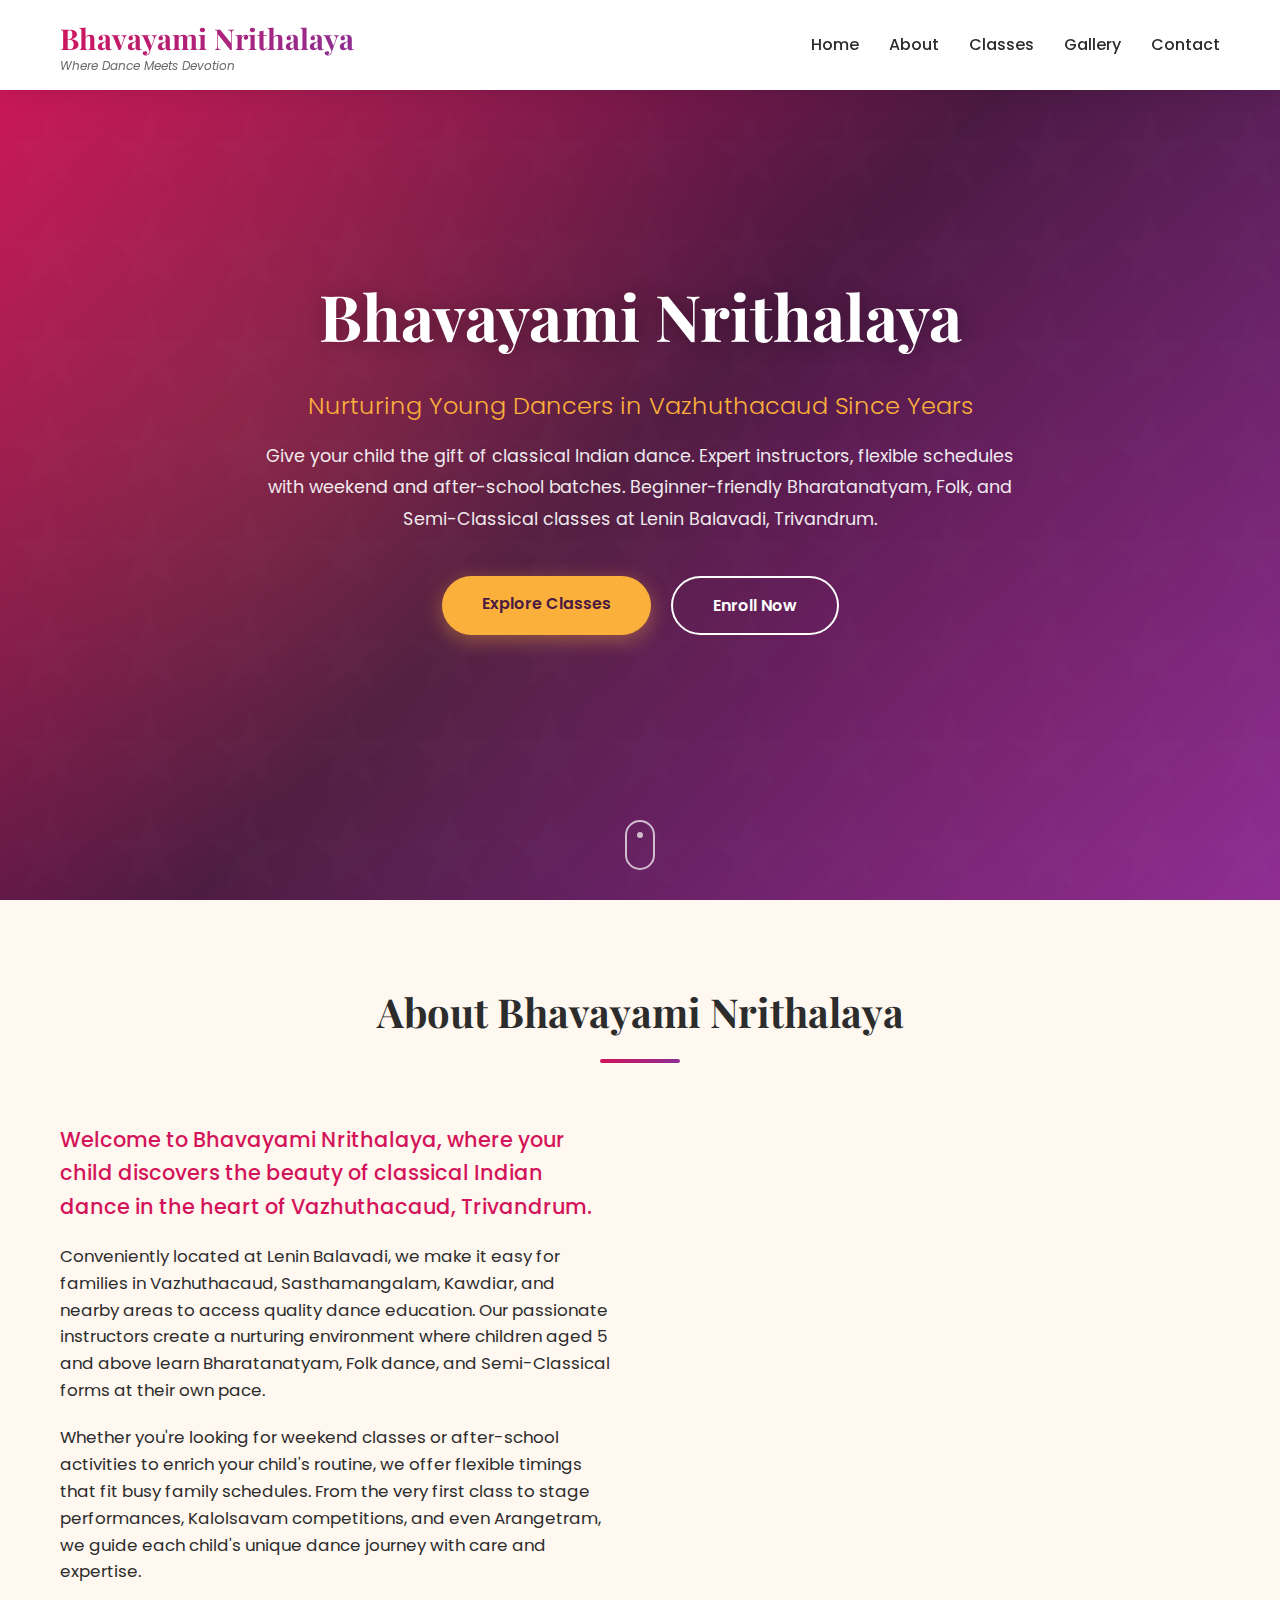
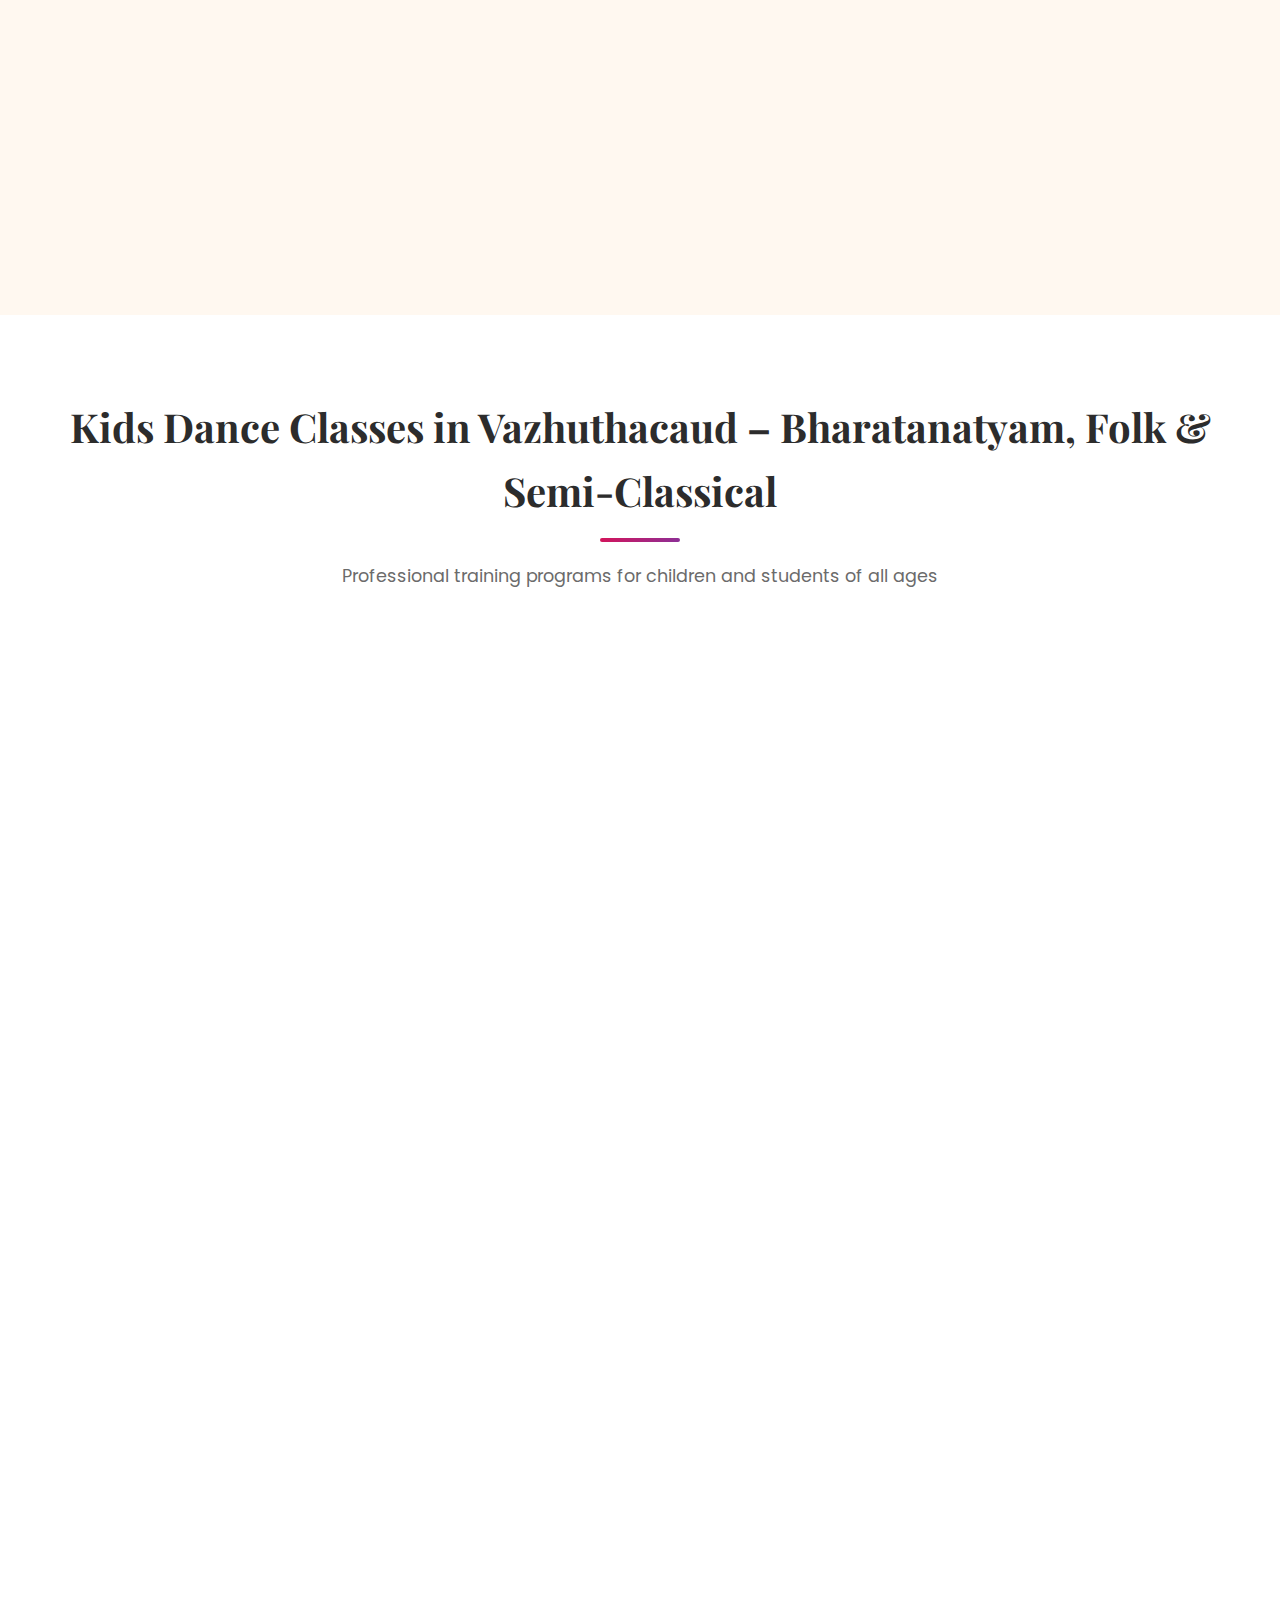
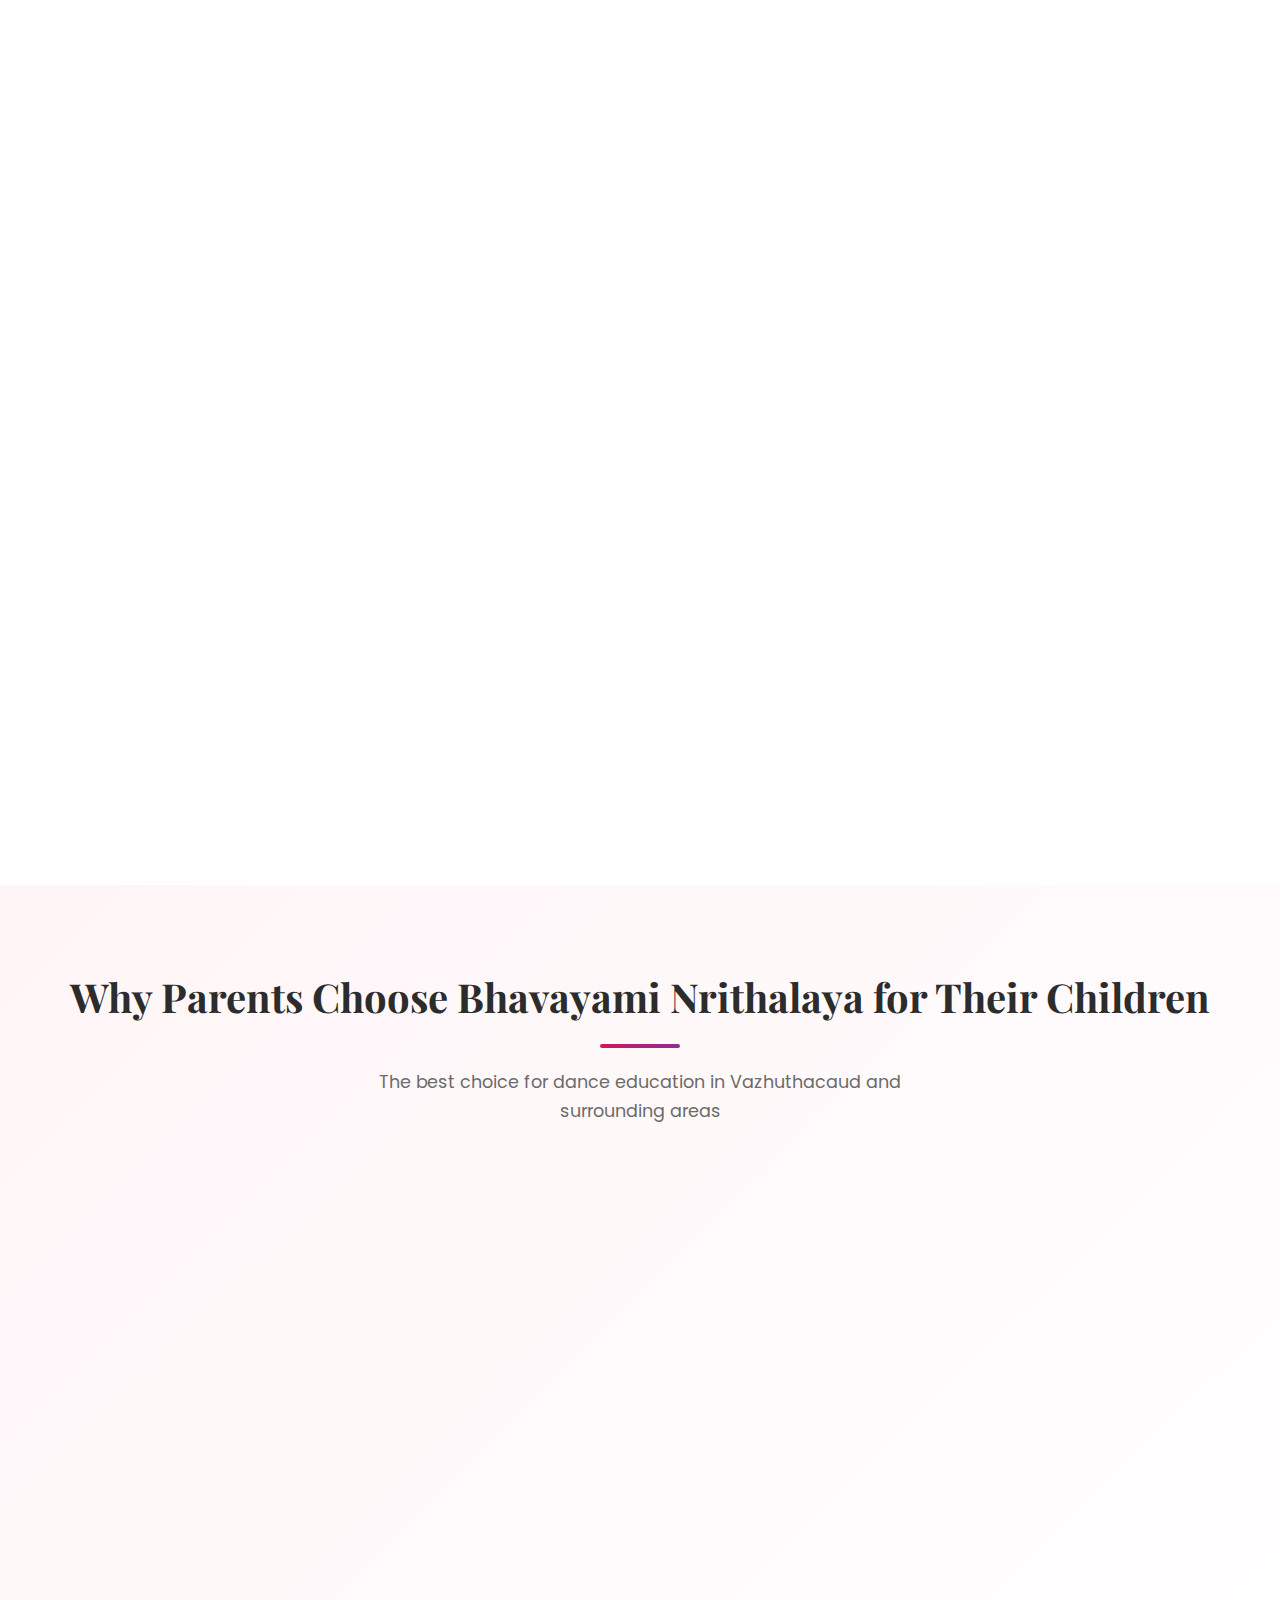
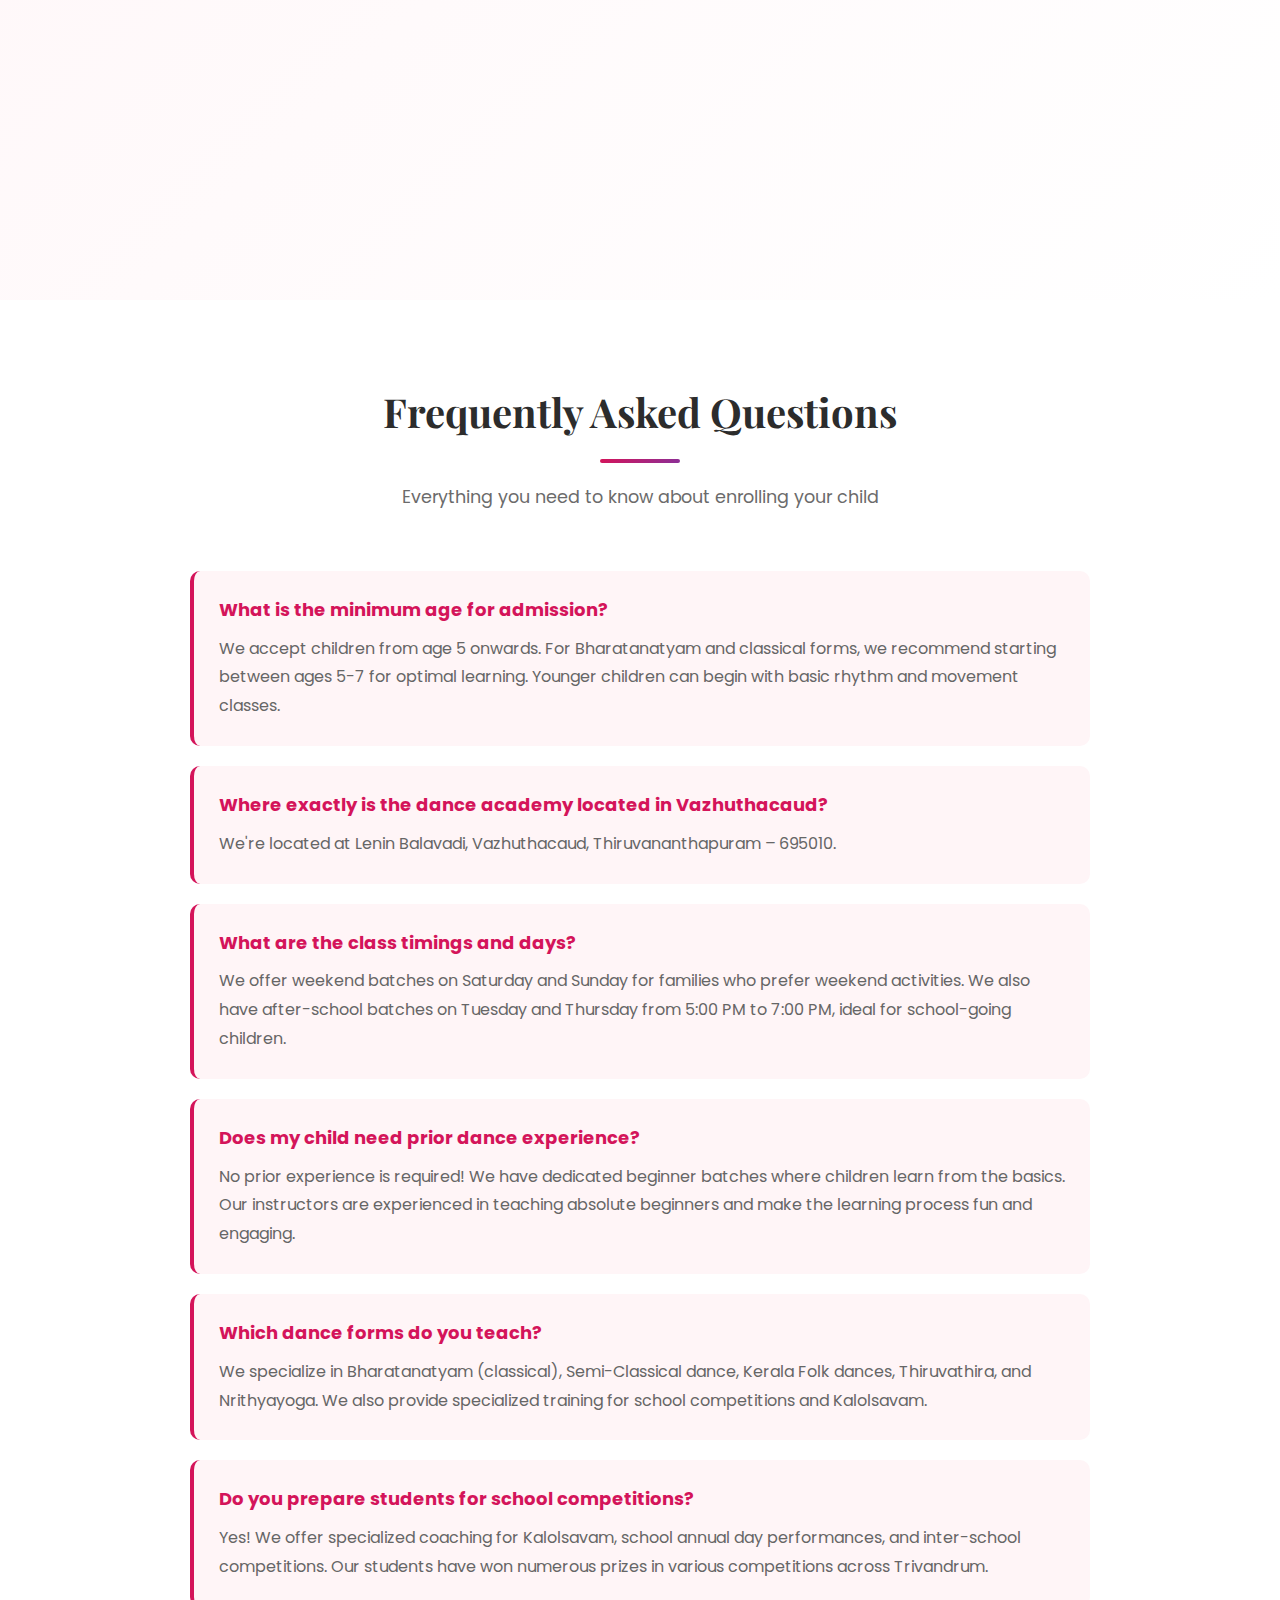
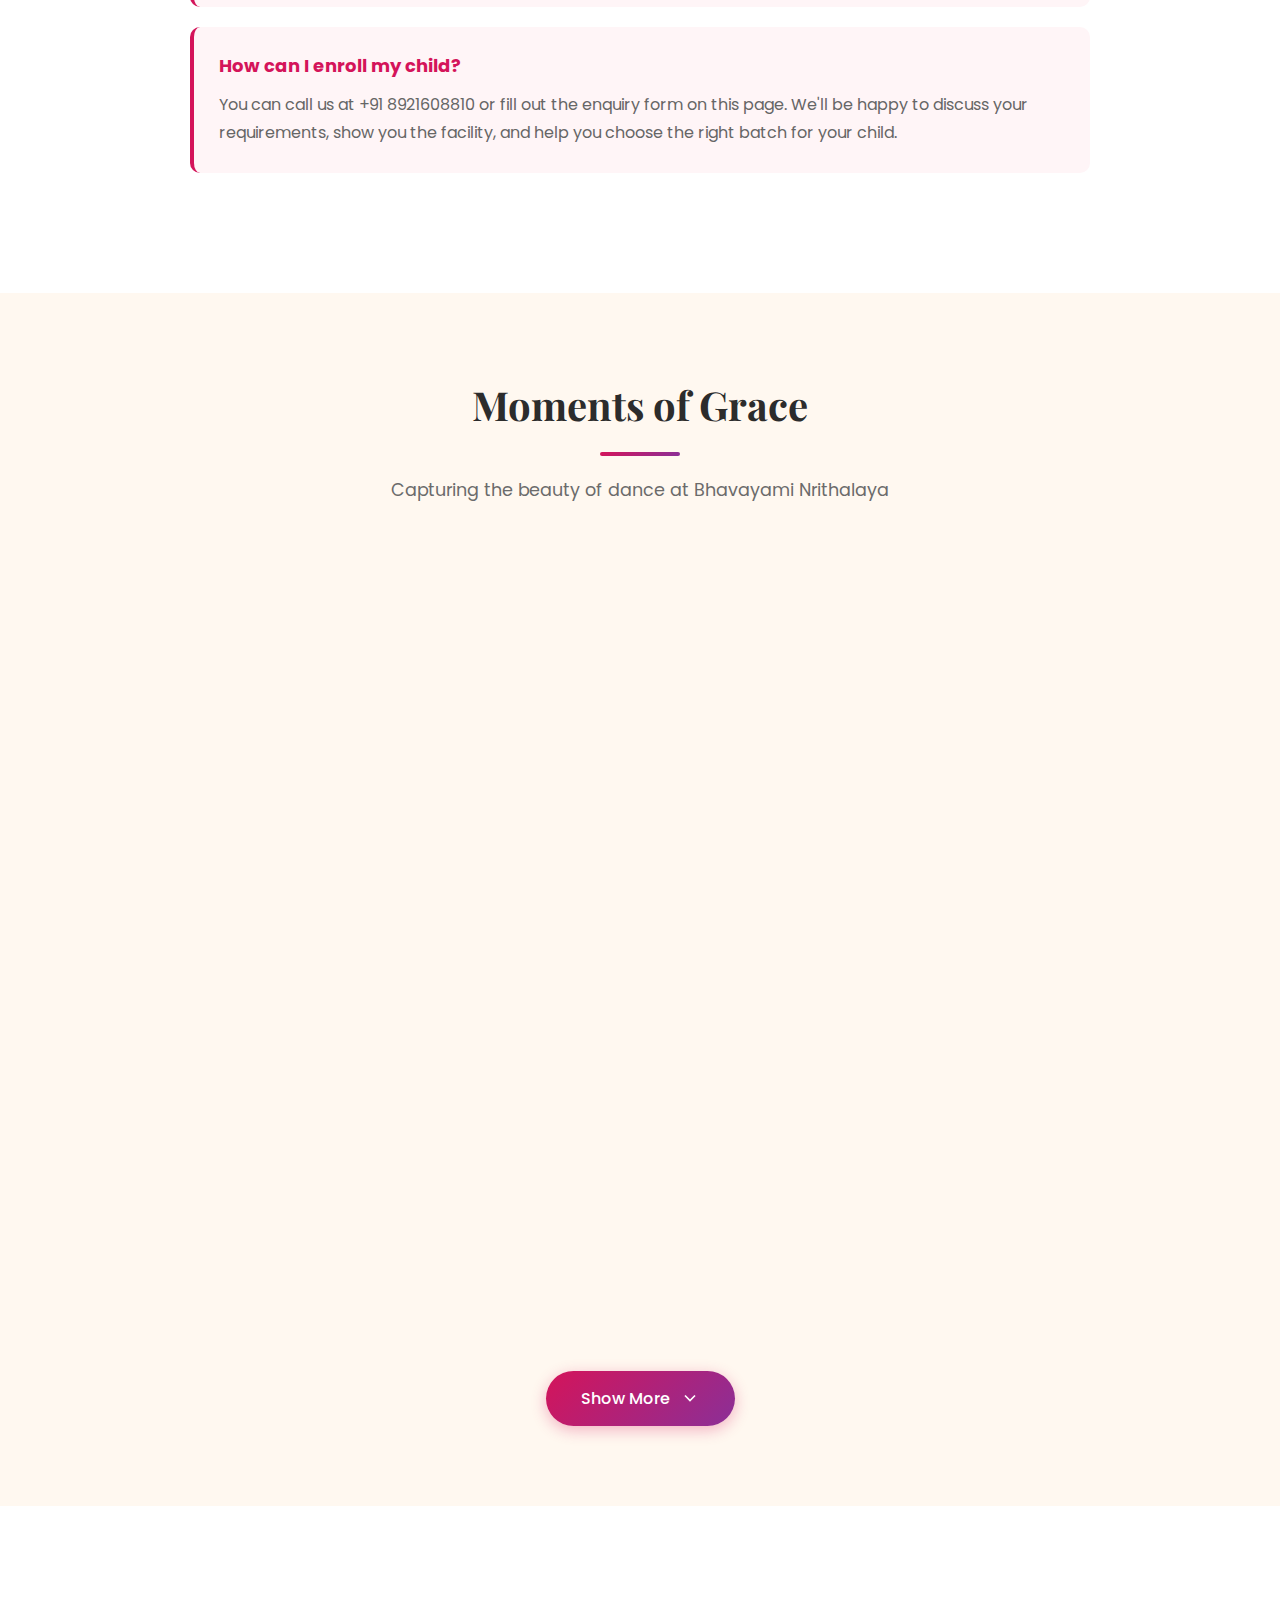
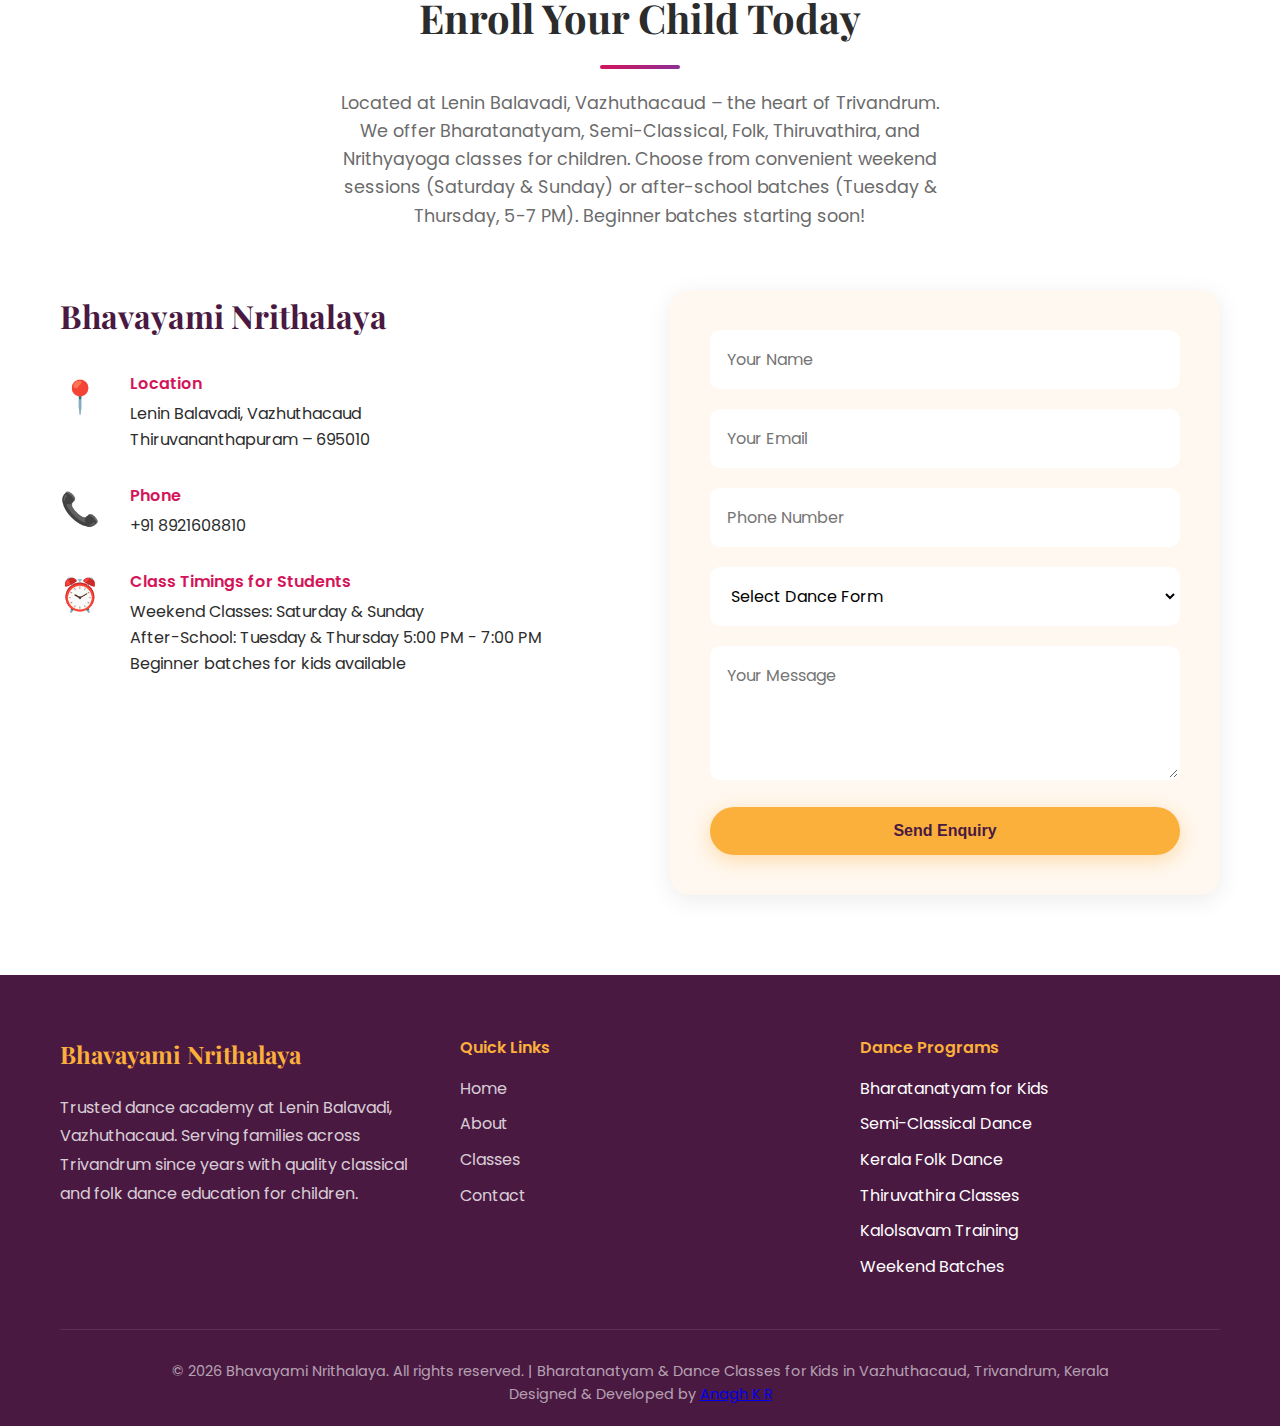
<file: index.html>
<!DOCTYPE html>
<html lang="en">

<head>
    <meta charset="UTF-8">
    <meta name="viewport" content="width=device-width, initial-scale=1.0">

    <!-- Prevent default platform branding -->
    <meta name="application-name" content="Bhavayami Nrithalaya">
    <meta name="apple-mobile-web-app-title" content="Bhavayami Nrithalaya">
    <meta name="theme-color" content="#D4145A">
    <meta name="msapplication-TileColor" content="#D4145A">

    <!-- SEO Meta Tags -->
    <title>Bharatanatyam & Dance Classes for Kids in Vazhuthacaud, Trivandrum | Bhavayami Nrithalaya</title>
    <meta name="description"
        content="Enroll your child in Bharatanatyam, Folk, and Semi-Classical dance classes at Lenin Balavadi, Vazhuthacaud. Weekend and after-school batches for kids aged 5+. Experienced instructors in Trivandrum.">
    <meta name="keywords"
        content="Bharatanatyam classes for kids Vazhuthacaud, dance classes near Vazhuthacaud, kids dance classes Trivandrum, Bharatanatyam training Trivandrum, weekend dance classes for children, after school activities Trivandrum, classical dance academy Vazhuthacaud, folk dance classes Kerala, children's dance school near me, beginner Bharatanatyam for kids, Lenin Balavadi dance classes, dance academy Thiruvananthapuram, kids extracurricular activities Trivandrum, Kalolsavam training Vazhuthacaud, best bharatanatyam dance classes near me, best bharatnatyam classes, bharatanatyam academy, bharatanatyam classes for adults, bharatanatyam course, bharatanatyam dance class, bharatanatyam lessons near me, bharatanatyam schools near me, cultural dance, dance semi classical, folk dancing near me, learn bharatanatyam, nearby bharatanatyam classes, traditional dance, best dance academy in trivandrum, best dance classes in trivandrum, best dance schools in trivandrum, classical dance classes in trivandrum, dance class in trivandrum, dance classes in trivandrum for adults, dance classes in trivandrum for ladies, online dance classes in trivandrum, online zumba classes in trivandrum, trivandrum dance schools, western dance classes in trivandrum, zumba classes in trivandrum, zumba dance classes in trivandrum">
    <meta name="author" content="Bhavayami Nrithalaya">
    <meta name="robots" content="index, follow, max-snippet:-1, max-image-preview:large, max-video-preview:-1">
    <link rel="canonical" href="https://www.bhavayami-nrithalaya.in/">

    <!-- Geo Tags -->
    <meta name="geo.regsite_name" content="Bhavayami Nrithalaya">
    <meta property="og:ion" content="IN-KL">
    <meta name="geo.placename" content="Trivandrum">
    <meta name="geo.position" content="8.5241;76.9366">
    <meta name="ICBM" content="8.5241, 76.9366">

    <!-- Open Graph for Social Media -->
    <meta property="og:title" content="Bhavayami Nrithalaya - Dance Classes for Kids in Vazhuthacaud, Trivandrum">
    <meta property="og:description"
        content="Enroll your child in Bharatanatyam, Folk & Semi-Classical dance classes at Lenin Balavadi. Weekend & after-school batches available.">
    <meta property="og:type" content="website">
    <meta property="og:url" content="https://www.bhavayami-nrithalaya.in/">
    <meta property="og:image" content="https://www.bhavayami-nrithalaya.in/assets/2.jpeg">
    <meta property="og:image:width" content="1200">
    <meta property="og:image:height" content="630">
    <meta property="og:locale" content="en_IN">
    <meta property="og:site_name" content="Bhavayami Nrithalaya">

    <!-- Twitter Card Meta Tags -->
    <meta name="twitter:card" content="summary_large_image">
    <meta name="twitter:title" content="Dance Classes for Kids in Vazhuthacaud - Bhavayami Nrithalaya">
    <meta name="twitter:description"
        content="Quality Bharatanatyam & Folk dance training for children at Lenin Balavadi, Trivandrum. Beginner batches now open.">
    <meta name="twitter:image" content="https://www.bhavayami-nrithalaya.in/assets/2.jpeg">

    <!-- Local Business Schema -->
    <script type="application/ld+json">
    {
      "@context": "https://schema.org",
      "@type": "DanceSchool",
      "name": "Bhavayami Nrithalaya",
      "description": "Trusted dance academy in Vazhuthacaud offering Bharatanatyam, Folk, and Semi-Classical dance classes for children. Experienced instructors, beginner-friendly approach, weekend and after-school batches at Lenin Balavadi, Trivandrum.",
      "url": "https://www.bhavayami-nrithalaya.in/",
      "image": "https://www.bhavayami-nrithalaya.in/assets/2.jpeg",
      "priceRange": "$$",
      "address": {
        "@type": "PostalAddress",
        "streetAddress": "Lenin Balavadi, Vazhuthacaud",
        "addressLocality": "Thiruvananthapuram",
        "postalCode": "695010",
        "addressRegion": "Kerala",
        "addressCountry": "IN"
      },
      "geo": {
        "@type": "GeoCoordinates",
        "latitude": "8.5241",
        "longitude": "76.9366"
      },
      "areaServed": {
        "@type": "City",
        "name": "Thiruvananthapuram"
      },
      "audience": {
        "@type": "EducationalAudience",
        "educationalRole": "student"
      },
      "knowsAbout": ["Bharatanatyam", "Folk Dance", "Thiruvathira", "Semi-Classical Dance", "Nrithyayoga", "Kids Dance Classes", "Children Dance Training", "Youth Dance Programs"],
      "offers": [
        {
          "@type": "Offer",
          "name": "Dance Classes for Kids and Students",
          "description": "Comprehensive dance training programs for children and students of all ages"
        }
      ],
      "sameAs": [
      ]
    }
    </script>

    <link rel="stylesheet" href="styles.css">
    <link rel="shortcut icon" href="assets/2.jpeg" type="image/jpeg">
    <link rel="preconnect" href="https://fonts.googleapis.com">
    <link rel="preconnect" href="https://fonts.gstatic.com" crossorigin>
    <link
        href="https://fonts.googleapis.com/css2?family=Playfair+Display:wght@400;600;700&family=Poppins:wght@300;400;500;600&display=swap"
        rel="stylesheet">
</head>

<body>
    <!-- Navigation -->
    <nav class="navbar" id="navbar">
        <div class="container">
            <div class="nav-brand">
                <h1>Bhavayami Nrithalaya</h1>
                <p class="tagline">Where Dance Meets Devotion</p>
            </div>
            <ul class="nav-menu" id="nav-menu">
                <li><a href="#home" class="nav-link">Home</a></li>
                <li><a href="#about" class="nav-link">About</a></li>
                <li><a href="#classes" class="nav-link">Classes</a></li>
                <li><a href="#gallery" class="nav-link">Gallery</a></li>
                <li><a href="#contact" class="nav-link">Contact</a></li>
            </ul>
            <div class="hamburger" id="hamburger">
                <span></span>
                <span></span>
                <span></span>
            </div>
        </div>
    </nav>

    <!-- Hero Section -->
    <section class="hero" id="home">
        <div class="hero-overlay"></div>
        <div class="hero-content">
            <h1 class="hero-title animate-fade-in">Bhavayami Nrithalaya</h1>
            <p class="hero-subtitle animate-fade-in-delay">Nurturing Young Dancers in Vazhuthacaud Since Years</p>
            <p class="hero-description animate-fade-in-delay-2">Give your child the gift of classical Indian dance.
                Expert instructors, flexible schedules with weekend and after-school batches. Beginner-friendly
                Bharatanatyam, Folk, and Semi-Classical classes at Lenin Balavadi, Trivandrum.</p>
            <div class="hero-buttons animate-fade-in-delay-3">
                <a href="#classes" class="btn btn-primary">Explore Classes</a>
                <a href="#contact" class="btn btn-secondary">Enroll Now</a>
            </div>
        </div>
        <div class="scroll-indicator">
            <div class="scroll-arrow"></div>
        </div>
    </section>

    <!-- About Section -->
    <section class="about" id="about">
        <div class="container">
            <div class="section-header">
                <h2 class="section-title">About Bhavayami Nrithalaya</h2>
                <div class="title-underline"></div>
            </div>
            <div class="about-content">
                <div class="about-text">
                    <p class="lead">Welcome to Bhavayami Nrithalaya, where your child discovers the beauty of classical
                        Indian dance in the heart of Vazhuthacaud, Trivandrum.</p>
                    <p>Conveniently located at Lenin Balavadi, we make it easy for families in Vazhuthacaud,
                        Sasthamangalam, Kawdiar, and nearby areas to access quality dance education. Our passionate
                        instructors create a nurturing environment where children aged 5 and above learn Bharatanatyam,
                        Folk dance, and Semi-Classical forms at their own pace.</p>
                    <p>Whether you're looking for weekend classes or after-school activities to enrich your child's
                        routine, we offer flexible timings that fit busy family schedules. From the very first class to
                        stage performances, Kalolsavam competitions, and even Arangetram, we guide each child's unique
                        dance journey with care and expertise.</p>
                </div>
                <div class="about-features">
                    <div class="feature-card">
                        <div class="feature-icon">🎭</div>
                        <h3>Child-Friendly Instructors</h3>
                        <p>Patient teachers specializing in kids and student training</p>
                    </div>
                    <div class="feature-card">
                        <div class="feature-icon">🏆</div>
                        <h3>School Competition Success</h3>
                        <p>Students winning at Kalolsavam and school competitions</p>
                    </div>
                    <div class="feature-card">
                        <div class="feature-icon">👥</div>
                        <h3>Beginner to Advanced</h3>
                        <p>Age-appropriate classes for children, teens, adults</p>
                    </div>
                </div>
            </div>
        </div>
    </section>

    <!-- Classes Section -->
    <section class="classes" id="classes">
        <div class="container">
            <div class="section-header">
                <h2 class="section-title">Kids Dance Classes in Vazhuthacaud – Bharatanatyam, Folk & Semi-Classical</h2>
                <div class="title-underline"></div>
                <p class="section-subtitle">Professional training programs for children and students of all ages</p>
            </div>
            <div class="classes-grid">
                <!-- Bharatanatyam -->
                <div class="class-card">
                    <div class="class-image bharatanatyam-bg">
                        <img src="assets/bharatanatyam.jpeg" alt="Bharatanatyam Dance" loading="lazy" decoding="async">
                    </div>
                    <div class="class-content">
                        <h3>Bharatanatyam Classes for Kids</h3>
                        <p class="class-category">Classical Dance for Children & Students</p>
                        <p class="class-description">Give your child a strong foundation in India's most ancient
                            classical dance form. Our Bharatanatyam classes combine traditional techniques with a
                            child-friendly teaching approach. Perfect for children aged 5+, we offer weekend and
                            after-school batches that build grace, discipline, and cultural awareness.</p>
                        <ul class="class-features">
                            <li>Traditional training methods</li>
                            <li>Arangetram preparation</li>
                            <li>Theory and practical sessions</li>
                        </ul>
                    </div>
                </div>

                <!-- Semi-Classical -->
                <div class="class-card">
                    <div class="class-image semiclassical-bg">
                        <img src="assets/semi-classical.jpg" alt="Semi-Classical Dance" loading="lazy" decoding="async">
                    </div>
                    <div class="class-content">
                        <h3>Semi-Classical Dance for Students</h3>
                        <p class="class-category">Fusion Dance for Kids & Teens</p>
                        <p class="class-description">A favorite among school students! This modern blend of classical
                            techniques and contemporary expressions is perfect for children who love both traditional
                            and modern styles. Ideal for school annual days, cultural programs, and building stage
                            confidence in young performers.</p>
                        <ul class="class-features">
                            <li>Modern choreography</li>
                            <li>Cinematic dance styles</li>
                            <li>Expression training</li>
                        </ul>
                    </div>
                </div>

                <!-- Folk Dance -->
                <div class="class-card">
                    <div class="class-image folk-bg">
                        <img src="assets/folk-dance.jpg" alt="Folk Dance" loading="lazy" decoding="async">
                    </div>
                    <div class="class-content">
                        <h3>Kerala Folk Dance for Children</h3>
                        <p class="class-category">Traditional Group Dance</p>
                        <p class="class-description">Let your child connect with Kerala's vibrant cultural heritage
                            through colorful folk dances. Group classes that teach teamwork, rhythm, and joy! Perfect
                            for Onam celebrations, school cultural programs, and annual day performances. Children love
                            the energetic movements and traditional costumes.</p>
                        <ul class="class-features">
                            <li>Various folk styles</li>
                            <li>Cultural immersion</li>
                            <li>Group performances</li>
                        </ul>
                    </div>
                </div>

                <!-- Thiruvathira -->
                <div class="class-card">
                    <div class="class-image thiruvathira-bg">
                        <img src="assets/thiruvathira.jpg" alt="Thiruvathira Dance" loading="lazy" decoding="async">
                    </div>
                    <div class="class-content">
                        <h3>Thiruvathira Classes</h3>
                        <p class="class-category">Traditional Group Dance for Girls</p>
                        <p class="class-description">One of Kerala's most beloved dance forms! Thiruvathira is taught in
                            graceful circular formations with traditional songs. Highly sought after for Onam
                            celebrations, Vishu programs, and school competitions. Your daughter will love performing
                            this elegant group dance with her classmates.</p>
                        <ul class="class-features">
                            <li>Festival performances</li>
                            <li>Group coordination</li>
                            <li>Traditional songs</li>
                        </ul>
                    </div>
                </div>

                <!-- Nrithyayoga -->
                <div class="class-card">
                    <div class="class-image nrithyayoga-bg">
                        <img src="assets/Nrithyayoga.jpeg" alt="Nrithyayoga" loading="lazy" decoding="async">
                    </div>
                    <div class="class-content">
                        <h3>Nrithyayoga</h3>
                        <p class="class-category">Dance & Wellness</p>
                        <p class="class-description">Experience the unique fusion of yoga and dance, promoting physical
                            fitness, mental well-being, and artistic expression in harmony.</p>
                        <ul class="class-features">
                            <li>Fitness through dance</li>
                            <li>Mindfulness practices</li>
                            <li>Flexibility training</li>
                        </ul>
                    </div>
                </div>

                <!-- Competition Items -->
                <div class="class-card">
                    <div class="class-image competition-bg">
                        <img src="assets/competition.jpg" alt="Competition Training" loading="lazy" decoding="async">
                    </div>
                    <div class="class-content">
                        <h3>School Competition Coaching</h3>
                        <p class="class-category">Kalolsavam & Competition Training</p>
                        <p class="class-description">Help your child shine at Kalolsavam and inter-school competitions!
                            Our specialized coaching includes custom choreography, intensive practice sessions, and
                            performance techniques that have helped numerous students win prizes. We prepare children
                            for sub-junior, junior, and senior categories across Trivandrum schools.</p>
                        <ul class="class-features">
                            <li>Custom choreography</li>
                            <li>Performance coaching</li>
                            <li>Stage presence training</li>
                        </ul>
                    </div>
                </div>
            </div>
        </div>
    </section>

    <!-- Why Choose Us Section -->
    <section class="why-choose-us" style="background: linear-gradient(135deg, #fff5f7 0%, #fff 100%); padding: 80px 0;">
        <div class="container">
            <div class="section-header">
                <h2 class="section-title">Why Parents Choose Bhavayami Nrithalaya for Their Children</h2>
                <div class="title-underline"></div>
                <p class="section-subtitle">The best choice for dance education in Vazhuthacaud and surrounding areas
                </p>
            </div>
            <div class="classes-grid" style="margin-top: 40px;">
                <div class="feature-card"
                    style="background: white; padding: 30px; border-radius: 15px; box-shadow: 0 5px 20px rgba(0,0,0,0.08); text-align: center;">
                    <div style="font-size: 48px; margin-bottom: 15px;">📍</div>
                    <h3 style="color: #D4145A; margin-bottom: 15px;">Convenient Location</h3>
                    <p>Easy access from Vazhuthacaud, Sasthamangalam, Kawdiar, Kowdiar, Pattom, and Medical College
                        areas. Ample parking at Lenin Balavadi.</p>
                </div>
                <div class="feature-card"
                    style="background: white; padding: 30px; border-radius: 15px; box-shadow: 0 5px 20px rgba(0,0,0,0.08); text-align: center;">
                    <div style="font-size: 48px; margin-bottom: 15px;">⏰</div>
                    <h3 style="color: #D4145A; margin-bottom: 15px;">Flexible Timings</h3>
                    <p>Weekend classes perfect for busy families, plus after-school batches on Tuesday & Thursday. No
                        need to compromise other activities.</p>
                </div>
                <div class="feature-card"
                    style="background: white; padding: 30px; border-radius: 15px; box-shadow: 0 5px 20px rgba(0,0,0,0.08); text-align: center;">
                    <div style="font-size: 48px; margin-bottom: 15px;">👶</div>
                    <h3 style="color: #D4145A; margin-bottom: 15px;">Beginner-Friendly</h3>
                    <p>Special batches for children aged 5+. Patient instructors who understand how to engage young
                        learners and build their confidence.</p>
                </div>
                <div class="feature-card"
                    style="background: white; padding: 30px; border-radius: 15px; box-shadow: 0 5px 20px rgba(0,0,0,0.08); text-align: center;">
                    <div style="font-size: 48px; margin-bottom: 15px;">🏅</div>
                    <h3 style="color: #D4145A; margin-bottom: 15px;">Competition Success</h3>
                    <p>Our students consistently win at school Kalolsavam and youth festivals. Specialized training for
                        competitions and performances.</p>
                </div>
                <div class="feature-card"
                    style="background: white; padding: 30px; border-radius: 15px; box-shadow: 0 5px 20px rgba(0,0,0,0.08); text-align: center;">
                    <div style="font-size: 48px; margin-bottom: 15px;">💰</div>
                    <h3 style="color: #D4145A; margin-bottom: 15px;">Affordable Fees</h3>
                    <p>Quality dance education at reasonable rates. No hidden charges. Transparent fee structure for all
                        programs.</p>
                </div>
                <div class="feature-card"
                    style="background: white; padding: 30px; border-radius: 15px; box-shadow: 0 5px 20px rgba(0,0,0,0.08); text-align: center;">
                    <div style="font-size: 48px; margin-bottom: 15px;">🎯</div>
                    <h3 style="color: #D4145A; margin-bottom: 15px;">Individual Attention</h3>
                    <p>Small batch sizes ensure every child gets personalized guidance. We track each student's progress
                        and development.</p>
                </div>
            </div>
        </div>
    </section>

    <!-- FAQ Section -->
    <section class="faq-section" style="padding: 80px 0; background: #fff;">
        <div class="container">
            <div class="section-header">
                <h2 class="section-title">Frequently Asked Questions</h2>
                <div class="title-underline"></div>
                <p class="section-subtitle">Everything you need to know about enrolling your child</p>
            </div>
            <div style="max-width: 900px; margin: 40px auto;">
                <div
                    style="background: #fff5f7; padding: 25px; border-radius: 10px; margin-bottom: 20px; border-left: 4px solid #D4145A;">
                    <h3 style="color: #D4145A; margin-bottom: 10px; font-size: 18px;">What is the minimum age for
                        admission?</h3>
                    <p style="color: #666; line-height: 1.8;">We accept children from age 5 onwards. For Bharatanatyam
                        and classical forms, we recommend starting between ages 5-7 for optimal learning. Younger
                        children can begin with basic rhythm and movement classes.</p>
                </div>
                <div
                    style="background: #fff5f7; padding: 25px; border-radius: 10px; margin-bottom: 20px; border-left: 4px solid #D4145A;">
                    <h3 style="color: #D4145A; margin-bottom: 10px; font-size: 18px;">Where exactly is the dance academy
                        located in Vazhuthacaud?</h3>
                    <p style="color: #666; line-height: 1.8;">We're located at Lenin Balavadi, Vazhuthacaud,
                        Thiruvananthapuram – 695010.</p>
                </div>
                <div
                    style="background: #fff5f7; padding: 25px; border-radius: 10px; margin-bottom: 20px; border-left: 4px solid #D4145A;">
                    <h3 style="color: #D4145A; margin-bottom: 10px; font-size: 18px;">What are the class timings and
                        days?</h3>
                    <p style="color: #666; line-height: 1.8;">We offer weekend batches on Saturday and Sunday for
                        families who prefer weekend activities. We also have after-school batches on Tuesday and
                        Thursday from 5:00 PM to 7:00 PM, ideal for school-going children.</p>
                </div>
                <div
                    style="background: #fff5f7; padding: 25px; border-radius: 10px; margin-bottom: 20px; border-left: 4px solid #D4145A;">
                    <h3 style="color: #D4145A; margin-bottom: 10px; font-size: 18px;">Does my child need prior dance
                        experience?</h3>
                    <p style="color: #666; line-height: 1.8;">No prior experience is required! We have dedicated
                        beginner batches where children learn from the basics. Our instructors are experienced in
                        teaching absolute beginners and make the learning process fun and engaging.</p>
                </div>
                <div
                    style="background: #fff5f7; padding: 25px; border-radius: 10px; margin-bottom: 20px; border-left: 4px solid #D4145A;">
                    <h3 style="color: #D4145A; margin-bottom: 10px; font-size: 18px;">Which dance forms do you teach?
                    </h3>
                    <p style="color: #666; line-height: 1.8;">We specialize in Bharatanatyam (classical), Semi-Classical
                        dance, Kerala Folk dances, Thiruvathira, and Nrithyayoga. We also provide specialized training
                        for school competitions and Kalolsavam.</p>
                </div>
                <div
                    style="background: #fff5f7; padding: 25px; border-radius: 10px; margin-bottom: 20px; border-left: 4px solid #D4145A;">
                    <h3 style="color: #D4145A; margin-bottom: 10px; font-size: 18px;">Do you prepare students for school
                        competitions?</h3>
                    <p style="color: #666; line-height: 1.8;">Yes! We offer specialized coaching for Kalolsavam, school
                        annual day performances, and inter-school competitions. Our students have won numerous prizes in
                        various competitions across Trivandrum.</p>
                </div>
                <div
                    style="background: #fff5f7; padding: 25px; border-radius: 10px; margin-bottom: 20px; border-left: 4px solid #D4145A;">
                    <h3 style="color: #D4145A; margin-bottom: 10px; font-size: 18px;">How can I enroll my child?</h3>
                    <p style="color: #666; line-height: 1.8;">You can call us at +91 8921608810 or fill out the enquiry
                        form on this page. We'll be happy to discuss your requirements, show you the facility, and help
                        you choose the right batch for your child.</p>
                </div>
            </div>
        </div>
    </section>

    <!-- Gallery Section -->
    <section class="gallery" id="gallery">
        <div class="container">
            <div class="section-header">
                <h2 class="section-title">Moments of Grace</h2>
                <div class="title-underline"></div>
                <p class="section-subtitle">Capturing the beauty of dance at Bhavayami Nrithalaya</p>
            </div>
            <div class="gallery-grid">
                <div class="gallery-item" onclick="openLightbox(0)">
                    <img src="assets/1.jpeg" alt="Dance Performance 1" loading="lazy" decoding="async">
                    <div class="gallery-overlay">
                        <div class="overlay-content">
                            <svg class="view-icon" viewBox="0 0 24 24" fill="none" stroke="currentColor"
                                stroke-width="2">
                                <circle cx="11" cy="11" r="8"></circle>
                                <path d="m21 21-4.35-4.35"></path>
                            </svg>
                            <span class="view-text">View Photo</span>
                        </div>
                    </div>
                </div>
                <div class="gallery-item" onclick="openLightbox(1)">
                    <img src="assets/2.jpeg" alt="Dance Performance 2" loading="lazy" decoding="async">
                    <div class="gallery-overlay">
                        <div class="overlay-content">
                            <svg class="view-icon" viewBox="0 0 24 24" fill="none" stroke="currentColor"
                                stroke-width="2">
                                <circle cx="11" cy="11" r="8"></circle>
                                <path d="m21 21-4.35-4.35"></path>
                            </svg>
                            <span class="view-text">View Photo</span>
                        </div>
                    </div>
                </div>
                <div class="gallery-item" onclick="openLightbox(2)">
                    <img src="assets/3.jpeg" alt="Dance Performance 3" loading="lazy" decoding="async">
                    <div class="gallery-overlay">
                        <div class="overlay-content">
                            <svg class="view-icon" viewBox="0 0 24 24" fill="none" stroke="currentColor"
                                stroke-width="2">
                                <circle cx="11" cy="11" r="8"></circle>
                                <path d="m21 21-4.35-4.35"></path>
                            </svg>
                            <span class="view-text">View Photo</span>
                        </div>
                    </div>
                </div>
                <div class="gallery-item" onclick="openLightbox(3)">
                    <img src="assets/4.jpeg" alt="Dance Performance 4" loading="lazy" decoding="async">
                    <div class="gallery-overlay">
                        <div class="overlay-content">
                            <svg class="view-icon" viewBox="0 0 24 24" fill="none" stroke="currentColor"
                                stroke-width="2">
                                <circle cx="11" cy="11" r="8"></circle>
                                <path d="m21 21-4.35-4.35"></path>
                            </svg>
                            <span class="view-text">View Photo</span>
                        </div>
                    </div>
                </div>
                <div class="gallery-item" onclick="openLightbox(4)">
                    <img src="assets/5.jpeg" alt="Dance Performance 5" loading="lazy" decoding="async">
                    <div class="gallery-overlay">
                        <div class="overlay-content">
                            <svg class="view-icon" viewBox="0 0 24 24" fill="none" stroke="currentColor"
                                stroke-width="2">
                                <circle cx="11" cy="11" r="8"></circle>
                                <path d="m21 21-4.35-4.35"></path>
                            </svg>
                            <span class="view-text">View Photo</span>
                        </div>
                    </div>
                </div>
                <div class="gallery-item" onclick="openLightbox(5)">
                    <img src="assets/6.jpeg" alt="Dance Performance 6" loading="lazy" decoding="async">
                    <div class="gallery-overlay">
                        <div class="overlay-content">
                            <svg class="view-icon" viewBox="0 0 24 24" fill="none" stroke="currentColor"
                                stroke-width="2">
                                <circle cx="11" cy="11" r="8"></circle>
                                <path d="m21 21-4.35-4.35"></path>
                            </svg>
                            <span class="view-text">View Photo</span>
                        </div>
                    </div>
                </div>
                <div class="gallery-item gallery-item-hidden" onclick="openLightbox(6)">
                    <img src="assets/7.jpeg" alt="Dance Performance 7" loading="lazy" decoding="async">
                    <div class="gallery-overlay">
                        <div class="overlay-content">
                            <svg class="view-icon" viewBox="0 0 24 24" fill="none" stroke="currentColor"
                                stroke-width="2">
                                <circle cx="11" cy="11" r="8"></circle>
                                <path d="m21 21-4.35-4.35"></path>
                            </svg>
                            <span class="view-text">View Photo</span>
                        </div>
                    </div>
                </div>
                <div class="gallery-item gallery-item-hidden" onclick="openLightbox(7)">
                    <img src="assets/8.jpeg" alt="Dance Performance 8" loading="lazy" decoding="async">
                    <div class="gallery-overlay">
                        <div class="overlay-content">
                            <svg class="view-icon" viewBox="0 0 24 24" fill="none" stroke="currentColor"
                                stroke-width="2">
                                <circle cx="11" cy="11" r="8"></circle>
                                <path d="m21 21-4.35-4.35"></path>
                            </svg>
                            <span class="view-text">View Photo</span>
                        </div>
                    </div>
                </div>
                <div class="gallery-item gallery-item-hidden" onclick="openLightbox(8)">
                    <img src="assets/9.jpeg" alt="Dance Performance 9" loading="lazy" decoding="async">
                    <div class="gallery-overlay">
                        <div class="overlay-content">
                            <svg class="view-icon" viewBox="0 0 24 24" fill="none" stroke="currentColor"
                                stroke-width="2">
                                <circle cx="11" cy="11" r="8"></circle>
                                <path d="m21 21-4.35-4.35"></path>
                            </svg>
                            <span class="view-text">View Photo</span>
                        </div>
                    </div>
                </div>
                <div class="gallery-item gallery-item-hidden" onclick="openLightbox(9)">
                    <img src="assets/10.jpeg" alt="Dance Performance 10" loading="lazy" decoding="async">
                    <div class="gallery-overlay">
                        <div class="overlay-content">
                            <svg class="view-icon" viewBox="0 0 24 24" fill="none" stroke="currentColor"
                                stroke-width="2">
                                <circle cx="11" cy="11" r="8"></circle>
                                <path d="m21 21-4.35-4.35"></path>
                            </svg>
                            <span class="view-text">View Photo</span>
                        </div>
                    </div>
                </div>
                <div class="gallery-item gallery-item-hidden" onclick="openLightbox(10)">
                    <img src="assets/11.jpeg" alt="Dance Performance 11" loading="lazy" decoding="async">
                    <div class="gallery-overlay">
                        <div class="overlay-content">
                            <svg class="view-icon" viewBox="0 0 24 24" fill="none" stroke="currentColor"
                                stroke-width="2">
                                <circle cx="11" cy="11" r="8"></circle>
                                <path d="m21 21-4.35-4.35"></path>
                            </svg>
                            <span class="view-text">View Photo</span>
                        </div>
                    </div>
                </div>
                <div class="gallery-item gallery-item-hidden" onclick="openLightbox(11)">
                    <img src="assets/12.jpeg" alt="Dance Performance 12" loading="lazy" decoding="async">
                    <div class="gallery-overlay">
                        <div class="overlay-content">
                            <svg class="view-icon" viewBox="0 0 24 24" fill="none" stroke="currentColor"
                                stroke-width="2">
                                <circle cx="11" cy="11" r="8"></circle>
                                <path d="m21 21-4.35-4.35"></path>
                            </svg>
                            <span class="view-text">View Photo</span>
                        </div>
                    </div>
                </div>
                <div class="gallery-item gallery-item-hidden" onclick="openLightbox(12)">
                    <img src="assets/13.jpeg" alt="Dance Performance 13" loading="lazy" decoding="async">
                    <div class="gallery-overlay">
                        <div class="overlay-content">
                            <svg class="view-icon" viewBox="0 0 24 24" fill="none" stroke="currentColor"
                                stroke-width="2">
                                <circle cx="11" cy="11" r="8"></circle>
                                <path d="m21 21-4.35-4.35"></path>
                            </svg>
                            <span class="view-text">View Photo</span>
                        </div>
                    </div>
                </div>
                <div class="gallery-item gallery-item-hidden" onclick="openLightbox(13)">
                    <img src="assets/14.jpeg" alt="Dance Performance 14" loading="lazy" decoding="async">
                    <div class="gallery-overlay">
                        <div class="overlay-content">
                            <svg class="view-icon" viewBox="0 0 24 24" fill="none" stroke="currentColor"
                                stroke-width="2">
                                <circle cx="11" cy="11" r="8"></circle>
                                <path d="m21 21-4.35-4.35"></path>
                            </svg>
                            <span class="view-text">View Photo</span>
                        </div>
                    </div>
                </div>
                <div class="gallery-item gallery-item-hidden" onclick="openLightbox(14)">
                    <img src="assets/15.jpeg" alt="Dance Performance 15" loading="lazy" decoding="async">
                    <div class="gallery-overlay">
                        <div class="overlay-content">
                            <svg class="view-icon" viewBox="0 0 24 24" fill="none" stroke="currentColor"
                                stroke-width="2">
                                <circle cx="11" cy="11" r="8"></circle>
                                <path d="m21 21-4.35-4.35"></path>
                            </svg>
                            <span class="view-text">View Photo</span>
                        </div>
                    </div>
                </div>
                <div class="gallery-item gallery-item-hidden" onclick="openLightbox(15)">
                    <img src="assets/16.jpeg" alt="Dance Performance 16" loading="lazy" decoding="async">
                    <div class="gallery-overlay">
                        <div class="overlay-content">
                            <svg class="view-icon" viewBox="0 0 24 24" fill="none" stroke="currentColor"
                                stroke-width="2">
                                <circle cx="11" cy="11" r="8"></circle>
                                <path d="m21 21-4.35-4.35"></path>
                            </svg>
                            <span class="view-text">View Photo</span>
                        </div>
                    </div>
                </div>
                <div class="gallery-item gallery-item-hidden" onclick="openLightbox(16)">
                    <img src="assets/17.jpeg" alt="Dance Performance 17" loading="lazy" decoding="async">
                    <div class="gallery-overlay">
                        <div class="overlay-content">
                            <svg class="view-icon" viewBox="0 0 24 24" fill="none" stroke="currentColor"
                                stroke-width="2">
                                <circle cx="11" cy="11" r="8"></circle>
                                <path d="m21 21-4.35-4.35"></path>
                            </svg>
                            <span class="view-text">View Photo</span>
                        </div>
                    </div>
                </div>
                <div class="gallery-item gallery-item-hidden" onclick="openLightbox(17)">
                    <img src="assets/18.jpeg" alt="Dance Performance 18" loading="lazy" decoding="async">
                    <div class="gallery-overlay">
                        <div class="overlay-content">
                            <svg class="view-icon" viewBox="0 0 24 24" fill="none" stroke="currentColor"
                                stroke-width="2">
                                <circle cx="11" cy="11" r="8"></circle>
                                <path d="m21 21-4.35-4.35"></path>
                            </svg>
                            <span class="view-text">View Photo</span>
                        </div>
                    </div>
                </div>
                <div class="gallery-item gallery-item-hidden" onclick="openLightbox(18)">
                    <img src="assets/19.jpeg" alt="Dance Performance 19" loading="lazy" decoding="async">
                    <div class="gallery-overlay">
                        <div class="overlay-content">
                            <svg class="view-icon" viewBox="0 0 24 24" fill="none" stroke="currentColor"
                                stroke-width="2">
                                <circle cx="11" cy="11" r="8"></circle>
                                <path d="m21 21-4.35-4.35"></path>
                            </svg>
                            <span class="view-text">View Photo</span>
                        </div>
                    </div>
                </div>
                <div class="gallery-item gallery-item-hidden" onclick="openLightbox(19)">
                    <img src="assets/20.jpeg" alt="Dance Performance 20" loading="lazy" decoding="async">
                    <div class="gallery-overlay">
                        <div class="overlay-content">
                            <svg class="view-icon" viewBox="0 0 24 24" fill="none" stroke="currentColor"
                                stroke-width="2">
                                <circle cx="11" cy="11" r="8"></circle>
                                <path d="m21 21-4.35-4.35"></path>
                            </svg>
                            <span class="view-text">View Photo</span>
                        </div>
                    </div>
                </div>
                <div class="gallery-item gallery-item-hidden" onclick="openLightbox(20)">
                    <img src="assets/21.jpeg" alt="Dance Performance 21" loading="lazy" decoding="async">
                    <div class="gallery-overlay">
                        <div class="overlay-content">
                            <svg class="view-icon" viewBox="0 0 24 24" fill="none" stroke="currentColor"
                                stroke-width="2">
                                <circle cx="11" cy="11" r="8"></circle>
                                <path d="m21 21-4.35-4.35"></path>
                            </svg>
                            <span class="view-text">View Photo</span>
                        </div>
                    </div>
                </div>
                <div class="gallery-item gallery-item-hidden" onclick="openLightbox(21)">
                    <img src="assets/22.jpg" alt="Dance Performance 22" loading="lazy" decoding="async">
                    <div class="gallery-overlay">
                        <div class="overlay-content">
                            <svg class="view-icon" viewBox="0 0 24 24" fill="none" stroke="currentColor"
                                stroke-width="2">
                                <circle cx="11" cy="11" r="8"></circle>
                                <path d="m21 21-4.35-4.35"></path>
                            </svg>
                            <span class="view-text">View Photo</span>
                        </div>
                    </div>
                </div>
                <div class="gallery-item gallery-item-hidden" onclick="openLightbox(22)">
                    <img src="assets/23.jpeg" alt="Dance Performance 23" loading="lazy" decoding="async">
                    <div class="gallery-overlay">
                        <div class="overlay-content">
                            <svg class="view-icon" viewBox="0 0 24 24" fill="none" stroke="currentColor"
                                stroke-width="2">
                                <circle cx="11" cy="11" r="8"></circle>
                                <path d="m21 21-4.35-4.35"></path>
                            </svg>
                            <span class="view-text">View Photo</span>
                        </div>
                    </div>
                </div>
                <div class="gallery-item gallery-item-hidden" onclick="openLightbox(23)">
                    <img src="assets/24.jpeg" alt="Dance Performance 24" loading="lazy" decoding="async">
                    <div class="gallery-overlay">
                        <div class="overlay-content">
                            <svg class="view-icon" viewBox="0 0 24 24" fill="none" stroke="currentColor"
                                stroke-width="2">
                                <circle cx="11" cy="11" r="8"></circle>
                                <path d="m21 21-4.35-4.35"></path>
                            </svg>
                            <span class="view-text">View Photo</span>
                        </div>
                    </div>
                </div>
                <div class="gallery-item gallery-item-hidden" onclick="openLightbox(24)">
                    <img src="assets/25.jpeg" alt="Dance Performance 25" loading="lazy" decoding="async">
                    <div class="gallery-overlay">
                        <div class="overlay-content">
                            <svg class="view-icon" viewBox="0 0 24 24" fill="none" stroke="currentColor"
                                stroke-width="2">
                                <circle cx="11" cy="11" r="8"></circle>
                                <path d="m21 21-4.35-4.35"></path>
                            </svg>
                            <span class="view-text">View Photo</span>
                        </div>
                    </div>
                </div>
                <div class="gallery-item gallery-item-hidden" onclick="openLightbox(25)">
                    <img src="assets/26.jpeg" alt="Dance Performance 26" loading="lazy" decoding="async">
                    <div class="gallery-overlay">
                        <div class="overlay-content">
                            <svg class="view-icon" viewBox="0 0 24 24" fill="none" stroke="currentColor"
                                stroke-width="2">
                                <circle cx="11" cy="11" r="8"></circle>
                                <path d="m21 21-4.35-4.35"></path>
                            </svg>
                            <span class="view-text">View Photo</span>
                        </div>
                    </div>
                </div>
                <div class="gallery-item gallery-item-hidden" onclick="openLightbox(26)">
                    <img src="assets/27.jpeg" alt="Dance Performance 27" loading="lazy" decoding="async">
                    <div class="gallery-overlay">
                        <div class="overlay-content">
                            <svg class="view-icon" viewBox="0 0 24 24" fill="none" stroke="currentColor"
                                stroke-width="2">
                                <circle cx="11" cy="11" r="8"></circle>
                                <path d="m21 21-4.35-4.35"></path>
                            </svg>
                            <span class="view-text">View Photo</span>
                        </div>
                    </div>
                </div>
                <div class="gallery-item gallery-item-hidden" onclick="openLightbox(27)">
                    <img src="assets/28.jpeg" alt="Dance Performance 28" loading="lazy" decoding="async">
                    <div class="gallery-overlay">
                        <div class="overlay-content">
                            <svg class="view-icon" viewBox="0 0 24 24" fill="none" stroke="currentColor"
                                stroke-width="2">
                                <circle cx="11" cy="11" r="8"></circle>
                                <path d="m21 21-4.35-4.35"></path>
                            </svg>
                            <span class="view-text">View Photo</span>
                        </div>
                    </div>
                </div>
                <div class="gallery-item gallery-item-hidden" onclick="openLightbox(28)">
                    <img src="assets/29.jpeg" alt="Dance Performance 29" loading="lazy" decoding="async">
                    <div class="gallery-overlay">
                        <div class="overlay-content">
                            <svg class="view-icon" viewBox="0 0 24 24" fill="none" stroke="currentColor"
                                stroke-width="2">
                                <circle cx="11" cy="11" r="8"></circle>
                                <path d="m21 21-4.35-4.35"></path>
                            </svg>
                            <span class="view-text">View Photo</span>
                        </div>
                    </div>
                </div>
                <div class="gallery-item gallery-item-hidden" onclick="openLightbox(29)">
                    <img src="assets/30.jpeg" alt="Dance Performance 30" loading="lazy" decoding="async">
                    <div class="gallery-overlay">
                        <div class="overlay-content">
                            <svg class="view-icon" viewBox="0 0 24 24" fill="none" stroke="currentColor"
                                stroke-width="2">
                                <circle cx="11" cy="11" r="8"></circle>
                                <path d="m21 21-4.35-4.35"></path>
                            </svg>
                            <span class="view-text">View Photo</span>
                        </div>
                    </div>
                </div>
                <div class="gallery-item gallery-item-hidden" onclick="openLightbox(30)">
                    <img src="assets/31.jpeg" alt="Dance Performance 31" loading="lazy" decoding="async">
                    <div class="gallery-overlay">
                        <div class="overlay-content">
                            <svg class="view-icon" viewBox="0 0 24 24" fill="none" stroke="currentColor"
                                stroke-width="2">
                                <circle cx="11" cy="11" r="8"></circle>
                                <path d="m21 21-4.35-4.35"></path>
                            </svg>
                            <span class="view-text">View Photo</span>
                        </div>
                    </div>
                </div>
                <div class="gallery-item gallery-item-hidden" onclick="openLightbox(31)">
                    <img src="assets/32.jpeg" alt="Dance Performance 32" loading="lazy" decoding="async">
                    <div class="gallery-overlay">
                        <div class="overlay-content">
                            <svg class="view-icon" viewBox="0 0 24 24" fill="none" stroke="currentColor"
                                stroke-width="2">
                                <circle cx="11" cy="11" r="8"></circle>
                                <path d="m21 21-4.35-4.35"></path>
                            </svg>
                            <span class="view-text">View Photo</span>
                        </div>
                    </div>
                </div>
                <div class="gallery-item gallery-item-hidden" onclick="openLightbox(32)">
                    <img src="assets/33.jpeg" alt="Dance Performance 33" loading="lazy" decoding="async">
                    <div class="gallery-overlay">
                        <div class="overlay-content">
                            <svg class="view-icon" viewBox="0 0 24 24" fill="none" stroke="currentColor"
                                stroke-width="2">
                                <circle cx="11" cy="11" r="8"></circle>
                                <path d="m21 21-4.35-4.35"></path>
                            </svg>
                            <span class="view-text">View Photo</span>
                        </div>
                    </div>
                </div>
                <div class="gallery-item gallery-item-hidden" onclick="openLightbox(33)">
                    <img src="assets/34.jpeg" alt="Dance Performance 34" loading="lazy" decoding="async">
                    <div class="gallery-overlay">
                        <div class="overlay-content">
                            <svg class="view-icon" viewBox="0 0 24 24" fill="none" stroke="currentColor"
                                stroke-width="2">
                                <circle cx="11" cy="11" r="8"></circle>
                                <path d="m21 21-4.35-4.35"></path>
                            </svg>
                            <span class="view-text">View Photo</span>
                        </div>
                    </div>
                </div>
                <div class="gallery-item gallery-item-hidden" onclick="openLightbox(34)">
                    <img src="assets/35.jpeg" alt="Dance Performance 35" loading="lazy" decoding="async">
                    <div class="gallery-overlay">
                        <div class="overlay-content">
                            <svg class="view-icon" viewBox="0 0 24 24" fill="none" stroke="currentColor"
                                stroke-width="2">
                                <circle cx="11" cy="11" r="8"></circle>
                                <path d="m21 21-4.35-4.35"></path>
                            </svg>
                            <span class="view-text">View Photo</span>
                        </div>
                    </div>
                </div>
                <div class="gallery-item gallery-item-hidden" onclick="openLightbox(35)">
                    <img src="assets/36.jpeg" alt="Dance Performance 36" loading="lazy" decoding="async">
                    <div class="gallery-overlay">
                        <div class="overlay-content">
                            <svg class="view-icon" viewBox="0 0 24 24" fill="none" stroke="currentColor"
                                stroke-width="2">
                                <circle cx="11" cy="11" r="8"></circle>
                                <path d="m21 21-4.35-4.35"></path>
                            </svg>
                            <span class="view-text">View Photo</span>
                        </div>
                    </div>
                </div>
                <div class="gallery-item gallery-item-hidden" onclick="openLightbox(36)">
                    <img src="assets/37.jpeg" alt="Dance Performance 37" loading="lazy" decoding="async">
                    <div class="gallery-overlay">
                        <div class="overlay-content">
                            <svg class="view-icon" viewBox="0 0 24 24" fill="none" stroke="currentColor"
                                stroke-width="2">
                                <circle cx="11" cy="11" r="8"></circle>
                                <path d="m21 21-4.35-4.35"></path>
                            </svg>
                            <span class="view-text">View Photo</span>
                        </div>
                    </div>
                </div>
                <div class="gallery-item gallery-item-hidden" onclick="openLightbox(37)">
                    <img src="assets/38.jpeg" alt="Dance Performance 38" loading="lazy" decoding="async">
                    <div class="gallery-overlay">
                        <div class="overlay-content">
                            <svg class="view-icon" viewBox="0 0 24 24" fill="none" stroke="currentColor"
                                stroke-width="2">
                                <circle cx="11" cy="11" r="8"></circle>
                                <path d="m21 21-4.35-4.35"></path>
                            </svg>
                            <span class="view-text">View Photo</span>
                        </div>
                    </div>
                </div>
                <div class="gallery-item gallery-item-hidden" onclick="openLightbox(38)">
                    <img src="assets/39.jpeg" alt="Dance Performance 39" loading="lazy" decoding="async">
                    <div class="gallery-overlay">
                        <div class="overlay-content">
                            <svg class="view-icon" viewBox="0 0 24 24" fill="none" stroke="currentColor"
                                stroke-width="2">
                                <circle cx="11" cy="11" r="8"></circle>
                                <path d="m21 21-4.35-4.35"></path>
                            </svg>
                            <span class="view-text">View Photo</span>
                        </div>
                    </div>
                </div>

            </div>
            <div class="gallery-toggle-container">
                <button id="gallery-toggle-btn" class="gallery-toggle-btn">
                    <span class="toggle-text">Show More</span>
                    <svg class="toggle-arrow" viewBox="0 0 24 24" fill="none" stroke="currentColor" stroke-width="2">
                        <polyline points="6 9 12 15 18 9"></polyline>
                    </svg>
                </button>
            </div>
        </div>
    </section>

    <!-- Contact Section -->
    <section class="contact" id="contact">
        <div class="container">
            <div class="section-header">
                <h2 class="section-title">Enroll Your Child Today</h2>
                <div class="title-underline"></div>
                <p class="section-subtitle">Located at Lenin Balavadi, Vazhuthacaud – the heart of Trivandrum. We offer
                    Bharatanatyam, Semi-Classical, Folk, Thiruvathira, and Nrithyayoga classes for children. Choose from
                    convenient weekend sessions (Saturday & Sunday) or after-school batches (Tuesday & Thursday, 5-7
                    PM). Beginner batches starting soon!</p>
            </div>
            <div class="contact-content">
                <div class="contact-info">
                    <h3>Bhavayami Nrithalaya</h3>
                    <div class="info-item">
                        <span class="info-icon">📍</span>
                        <div>
                            <h4>Location</h4>
                            <p>Lenin Balavadi, Vazhuthacaud<br>Thiruvananthapuram – 695010</p>
                        </div>
                    </div>
                    <div class="info-item">
                        <span class="info-icon">📞</span>
                        <div>
                            <h4>Phone</h4>
                            <p>+91 8921608810</p>
                        </div>
                    </div>
                    <!-- <div class="info-item">
                        <span class="info-icon">✉️</span>
                        <div>
                            <h4>Email</h4>
                            <p>info@bhavayaminrithalaya.com</p>
                        </div>
                    </div> -->
                    <div class="info-item">
                        <span class="info-icon">⏰</span>
                        <div>
                            <h4>Class Timings for Students</h4>
                            <p>Weekend Classes: Saturday & Sunday<br>After-School: Tuesday & Thursday 5:00 PM - 7:00
                                PM<br>Beginner batches for kids available</p>
                        </div>
                    </div>
                </div>
                <div class="contact-form">
                    <form id="enquiry-form">
                        <div class="form-group">
                            <input type="text" id="name" name="name" placeholder="Your Name" required>
                        </div>
                        <div class="form-group">
                            <input type="email" id="email" name="email" placeholder="Your Email" required>
                        </div>
                        <div class="form-group">
                            <input type="tel" id="phone" name="phone" placeholder="Phone Number" required>
                        </div>
                        <div class="form-group">
                            <select id="dance-type" name="dance-type" required>
                                <option value="">Select Dance Form</option>
                                <option value="bharatanatyam">Bharatanatyam</option>
                                <option value="semiclassical">Semi-Classical</option>
                                <option value="folk">Folk Dance</option>
                                <option value="thiruvathira">Thiruvathira</option>
                                <option value="nrithyayoga">Nrithyayoga</option>
                                <option value="competition">Competition Training</option>
                            </select>
                        </div>
                        <div class="form-group">
                            <textarea id="message" name="message" rows="4" placeholder="Your Message"
                                required></textarea>
                        </div>
                        <button type="submit" class="btn btn-primary btn-block">Send Enquiry</button>
                    </form>
                </div>
            </div>
        </div>
    </section>

    <!-- Footer -->
    <footer class="footer">
        <div class="container">
            <div class="footer-content">
                <div class="footer-section">
                    <h3>Bhavayami Nrithalaya</h3>
                    <p>Trusted dance academy at Lenin Balavadi, Vazhuthacaud. Serving families across Trivandrum since
                        years with quality classical and folk dance education for children.</p>
                </div>
                <div class="footer-section">
                    <h4>Quick Links</h4>
                    <ul>
                        <li><a href="#home">Home</a></li>
                        <li><a href="#about">About</a></li>
                        <li><a href="#classes">Classes</a></li>
                        <li><a href="#contact">Contact</a></li>
                    </ul>
                </div>
                <div class="footer-section">
                    <h4>Dance Programs</h4>
                    <ul>
                        <li>Bharatanatyam for Kids</li>
                        <li>Semi-Classical Dance</li>
                        <li>Kerala Folk Dance</li>
                        <li>Thiruvathira Classes</li>
                        <li>Kalolsavam Training</li>
                        <li>Weekend Batches</li>
                    </ul>
                </div>
            </div>
            <div class="footer-bottom">
                <p>&copy; 2026 Bhavayami Nrithalaya. All rights reserved. | Bharatanatyam & Dance Classes for Kids in
                    Vazhuthacaud, Trivandrum, Kerala</p>
                <p class="footer-watermark">Designed & Developed by <a href="https://www.anaghkr.in" target="_blank"
                        rel="noopener noreferrer">Anagh K R</a></p>
            </div>
        </div>
    </footer>

    <script src="script.js"></script>
</body>

</html>
</file>
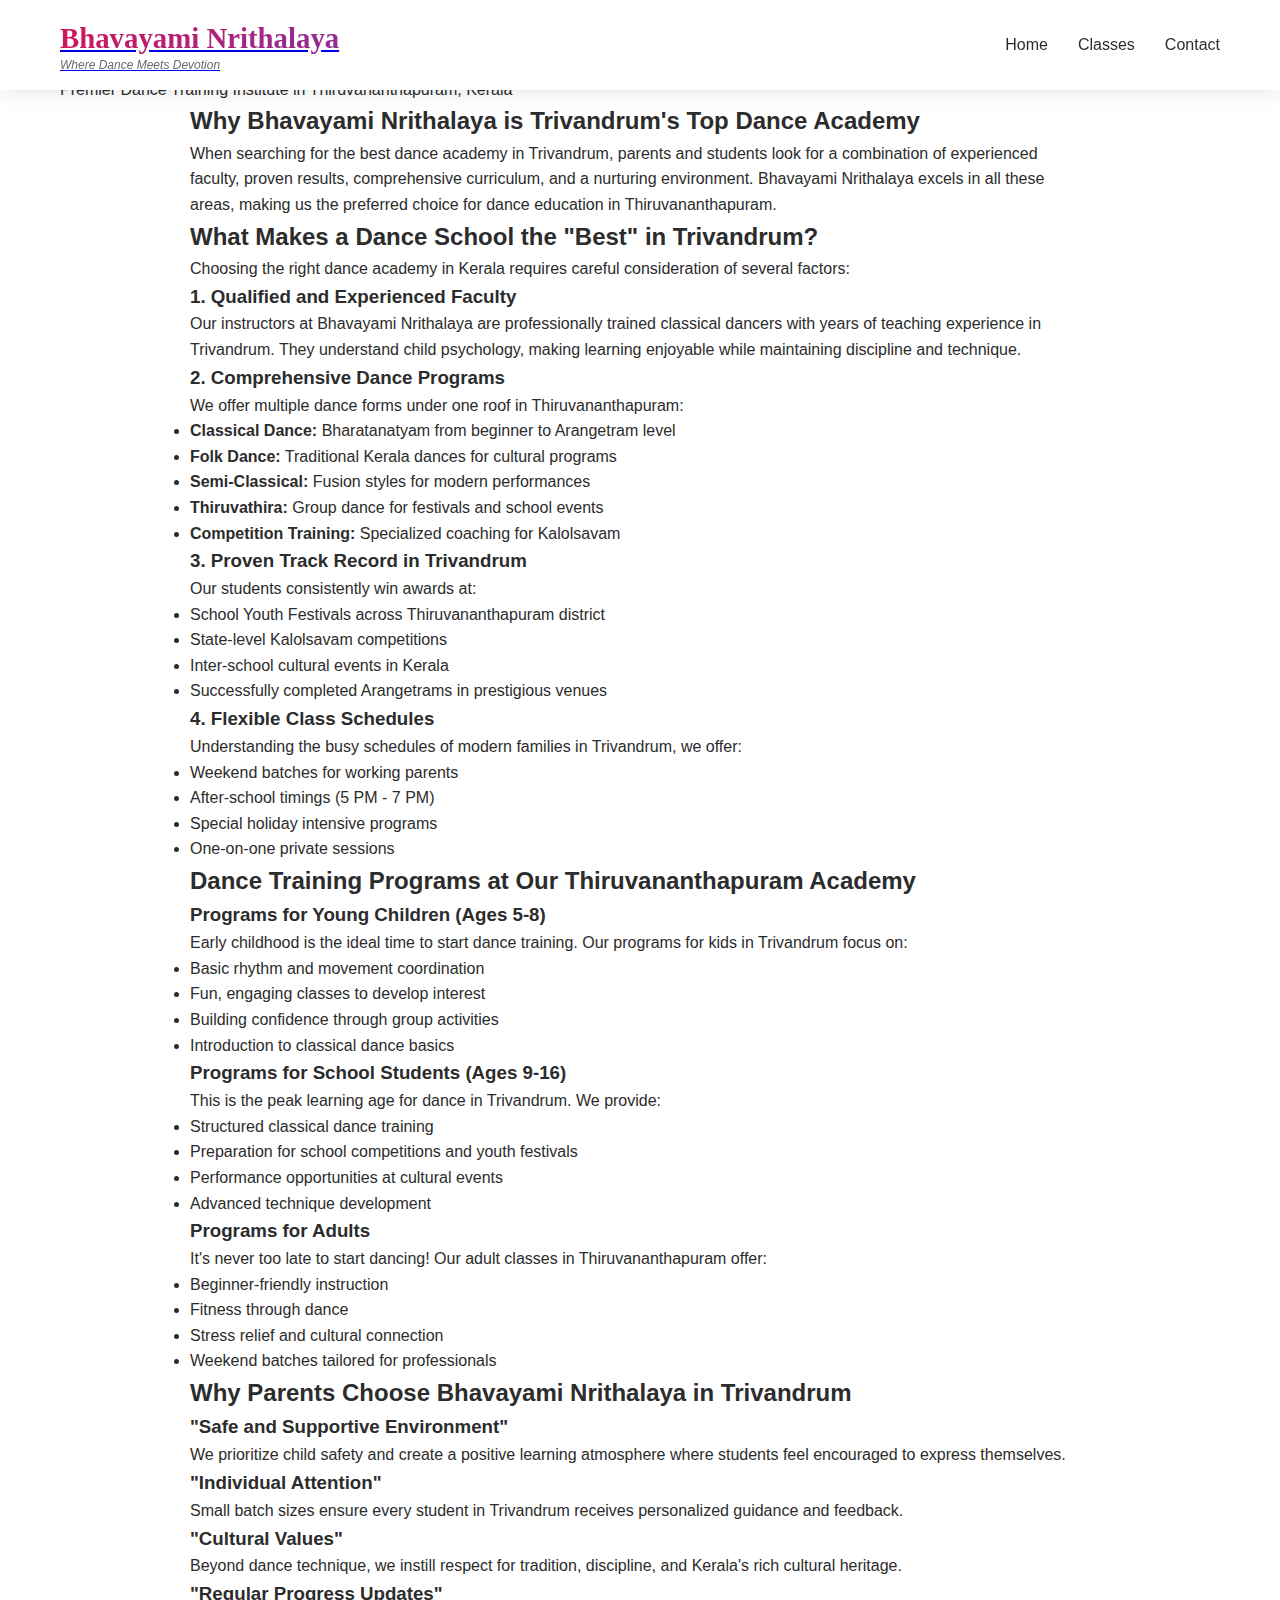
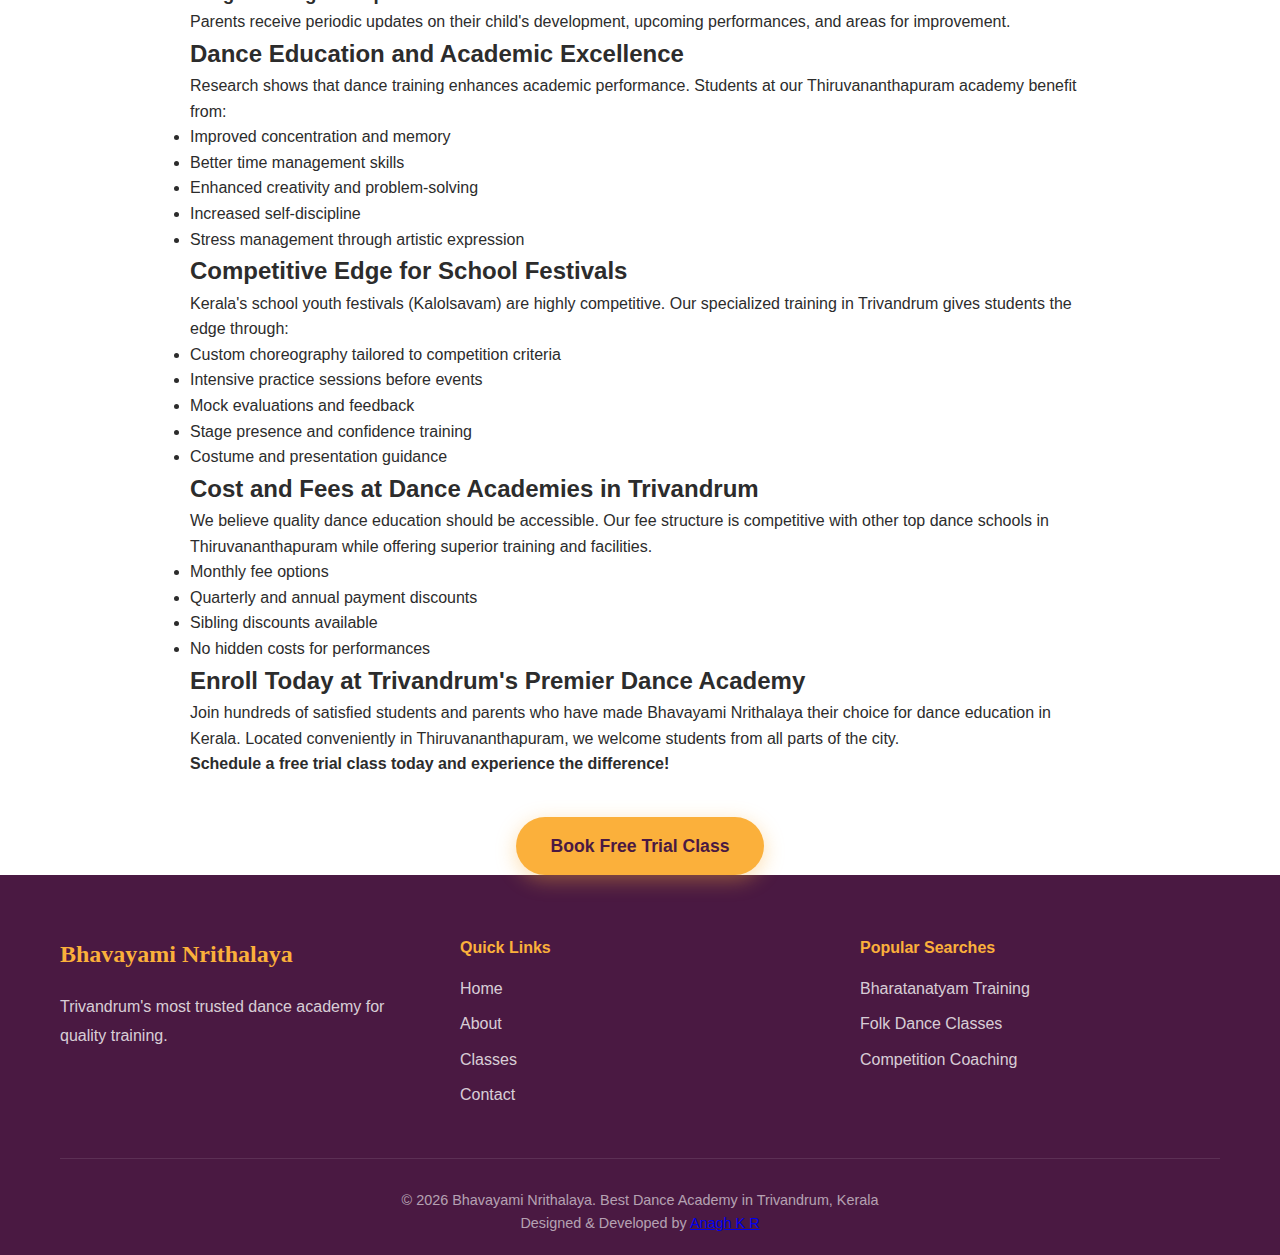
<file: best-dance-academy-trivandrum.html>
<!DOCTYPE html>
<html lang="en">
<head>
    <meta charset="UTF-8">
    <meta name="viewport" content="width=device-width, initial-scale=1.0">
    
    <!-- SEO Meta Tags -->
    <title>Best Dance Academy in Trivandrum | Top Dance School Thiruvananthapuram Kerala</title>
    <meta name="description" content="Find the best dance academy in Trivandrum for classical, folk, and traditional dance training. Top-rated dance school in Thiruvananthapuram offering Bharatanatyam, folk dance, and competition coaching for kids and students.">
    <meta name="keywords" content="best dance academy Trivandrum, top dance school Thiruvananthapuram, dance institute Kerala, classical dance academy near me, dance classes Trivandrum, best dance training Kerala">
    <meta name="robots" content="index, follow, max-snippet:-1, max-image-preview:large, max-video-preview:-1">
    <link rel="canonical" href="https://bhavayami-nrithalaya.vercel.app/best-dance-academy-trivandrum.html">
    
    <!-- Geo Tags -->
    <meta name="geo.region" content="IN-KL">
    <meta name="geo.placename" content="Trivandrum">
    
    <link rel="stylesheet" href="styles.css">
    <link rel="shortcut icon" href="assets/2.jpeg" type="image/jpeg">
</head>
<body>
    <nav class="navbar">
        <div class="container">
            <div class="nav-brand">
                <a href="index.html">
                    <h1>Bhavayami Nrithalaya</h1>
                    <p class="tagline">Where Dance Meets Devotion</p>
                </a>
            </div>
            <ul class="nav-menu">
                <li><a href="index.html#home" class="nav-link">Home</a></li>
                <li><a href="index.html#classes" class="nav-link">Classes</a></li>
                <li><a href="index.html#contact" class="nav-link">Contact</a></li>
            </ul>
        </div>
    </nav>

    <div class="breadcrumb">
        <div class="container">
            <a href="index.html">Back to Home</a>
        </div>
    </div>

    <main class="service-page">
        <header class="service-header bharatanatyam-hero">
            <div class="container">
                <h1>Best Dance Academy in Trivandrum</h1>
                <p>Premier Dance Training Institute in Thiruvananthapuram, Kerala</p>
            </div>
        </header>

        <section class="service-content">
            <div class="container">
                <article class="service-text" style="max-width: 900px; margin: 0 auto;">
                    <h2>Why Bhavayami Nrithalaya is Trivandrum's Top Dance Academy</h2>
                    <p>When searching for the best dance academy in Trivandrum, parents and students look for a combination of experienced faculty, proven results, comprehensive curriculum, and a nurturing environment. Bhavayami Nrithalaya excels in all these areas, making us the preferred choice for dance education in Thiruvananthapuram.</p>
                    
                    <h2>What Makes a Dance School the "Best" in Trivandrum?</h2>
                    <p>Choosing the right dance academy in Kerala requires careful consideration of several factors:</p>
                    
                    <h3>1. Qualified and Experienced Faculty</h3>
                    <p>Our instructors at Bhavayami Nrithalaya are professionally trained classical dancers with years of teaching experience in Trivandrum. They understand child psychology, making learning enjoyable while maintaining discipline and technique.</p>
                    
                    <h3>2. Comprehensive Dance Programs</h3>
                    <p>We offer multiple dance forms under one roof in Thiruvananthapuram:</p>
                    <ul>
                        <li><strong>Classical Dance:</strong> Bharatanatyam from beginner to Arangetram level</li>
                        <li><strong>Folk Dance:</strong> Traditional Kerala dances for cultural programs</li>
                        <li><strong>Semi-Classical:</strong> Fusion styles for modern performances</li>
                        <li><strong>Thiruvathira:</strong> Group dance for festivals and school events</li>
                        <li><strong>Competition Training:</strong> Specialized coaching for Kalolsavam</li>
                    </ul>
                    
                    <h3>3. Proven Track Record in Trivandrum</h3>
                    <p>Our students consistently win awards at:</p>
                    <ul>
                        <li>School Youth Festivals across Thiruvananthapuram district</li>
                        <li>State-level Kalolsavam competitions</li>
                        <li>Inter-school cultural events in Kerala</li>
                        <li>Successfully completed Arangetrams in prestigious venues</li>
                    </ul>
                    
                    <h3>4. Flexible Class Schedules</h3>
                    <p>Understanding the busy schedules of modern families in Trivandrum, we offer:</p>
                    <ul>
                        <li>Weekend batches for working parents</li>
                        <li>After-school timings (5 PM - 7 PM)</li>
                        <li>Special holiday intensive programs</li>
                        <li>One-on-one private sessions</li>
                    </ul>
                    
                    <h2>Dance Training Programs at Our Thiruvananthapuram Academy</h2>
                    
                    <h3>Programs for Young Children (Ages 5-8)</h3>
                    <p>Early childhood is the ideal time to start dance training. Our programs for kids in Trivandrum focus on:</p>
                    <ul>
                        <li>Basic rhythm and movement coordination</li>
                        <li>Fun, engaging classes to develop interest</li>
                        <li>Building confidence through group activities</li>
                        <li>Introduction to classical dance basics</li>
                    </ul>
                    
                    <h3>Programs for School Students (Ages 9-16)</h3>
                    <p>This is the peak learning age for dance in Trivandrum. We provide:</p>
                    <ul>
                        <li>Structured classical dance training</li>
                        <li>Preparation for school competitions and youth festivals</li>
                        <li>Performance opportunities at cultural events</li>
                        <li>Advanced technique development</li>
                    </ul>
                    
                    <h3>Programs for Adults</h3>
                    <p>It's never too late to start dancing! Our adult classes in Thiruvananthapuram offer:</p>
                    <ul>
                        <li>Beginner-friendly instruction</li>
                        <li>Fitness through dance</li>
                        <li>Stress relief and cultural connection</li>
                        <li>Weekend batches tailored for professionals</li>
                    </ul>
                    
                    <h2>Why Parents Choose Bhavayami Nrithalaya in Trivandrum</h2>
                    
                    <h3>"Safe and Supportive Environment"</h3>
                    <p>We prioritize child safety and create a positive learning atmosphere where students feel encouraged to express themselves.</p>
                    
                    <h3>"Individual Attention"</h3>
                    <p>Small batch sizes ensure every student in Trivandrum receives personalized guidance and feedback.</p>
                    
                    <h3>"Cultural Values"</h3>
                    <p>Beyond dance technique, we instill respect for tradition, discipline, and Kerala's rich cultural heritage.</p>
                    
                    <h3>"Regular Progress Updates"</h3>
                    <p>Parents receive periodic updates on their child's development, upcoming performances, and areas for improvement.</p>
                    
                    <h2>Dance Education and Academic Excellence</h2>
                    <p>Research shows that dance training enhances academic performance. Students at our Thiruvananthapuram academy benefit from:</p>
                    <ul>
                        <li>Improved concentration and memory</li>
                        <li>Better time management skills</li>
                        <li>Enhanced creativity and problem-solving</li>
                        <li>Increased self-discipline</li>
                        <li>Stress management through artistic expression</li>
                    </ul>
                    
                    <h2>Competitive Edge for School Festivals</h2>
                    <p>Kerala's school youth festivals (Kalolsavam) are highly competitive. Our specialized training in Trivandrum gives students the edge through:</p>
                    <ul>
                        <li>Custom choreography tailored to competition criteria</li>
                        <li>Intensive practice sessions before events</li>
                        <li>Mock evaluations and feedback</li>
                        <li>Stage presence and confidence training</li>
                        <li>Costume and presentation guidance</li>
                    </ul>
                    
                    <h2>Cost and Fees at Dance Academies in Trivandrum</h2>
                    <p>We believe quality dance education should be accessible. Our fee structure is competitive with other top dance schools in Thiruvananthapuram while offering superior training and facilities.</p>
                    <ul>
                        <li>Monthly fee options</li>
                        <li>Quarterly and annual payment discounts</li>
                        <li>Sibling discounts available</li>
                        <li>No hidden costs for performances</li>
                    </ul>
                    
                    <h2>Enroll Today at Trivandrum's Premier Dance Academy</h2>
                    <p>Join hundreds of satisfied students and parents who have made Bhavayami Nrithalaya their choice for dance education in Kerala. Located conveniently in Thiruvananthapuram, we welcome students from all parts of the city.</p>
                    
                    <p><strong>Schedule a free trial class today and experience the difference!</strong></p>
                    
                    <div style="text-align: center; margin-top: 40px;">
                        <a href="index.html#contact" class="btn btn-primary" style="font-size: 1.1rem; padding: 15px 35px;">Book Free Trial Class</a>
                    </div>
                </article>
            </div>
        </section>
    </main>

    <footer class="footer">
        <div class="container">
            <div class="footer-content">
                <div class="footer-section">
                    <h3>Bhavayami Nrithalaya</h3>
                    <p>Trivandrum's most trusted dance academy for quality training.</p>
                </div>
                <div class="footer-section">
                    <h4>Quick Links</h4>
                    <ul>
                        <li><a href="index.html#home">Home</a></li>
                        <li><a href="index.html#about">About</a></li>
                        <li><a href="index.html#classes">Classes</a></li>
                        <li><a href="index.html#contact">Contact</a></li>
                    </ul>
                </div>
                <div class="footer-section">
                    <h4>Popular Searches</h4>
                    <ul>
                        <li><a href="bharatanatyam-training-trivandrum.html">Bharatanatyam Training</a></li>
                        <li><a href="folk-dance-kerala.html">Folk Dance Classes</a></li>
                        <li><a href="dance-competitions-coaching.html">Competition Coaching</a></li>
                    </ul>
                </div>
            </div>
            <div class="footer-bottom">
                <p>&copy; 2026 Bhavayami Nrithalaya. Best Dance Academy in Trivandrum, Kerala</p>
                <p class="footer-watermark">Designed & Developed by <a href="https://www.anaghkr.in" target="_blank" rel="noopener noreferrer">Anagh K R</a></p>
            </div>
        </div>
    </footer>
</body>
</html>
</file>
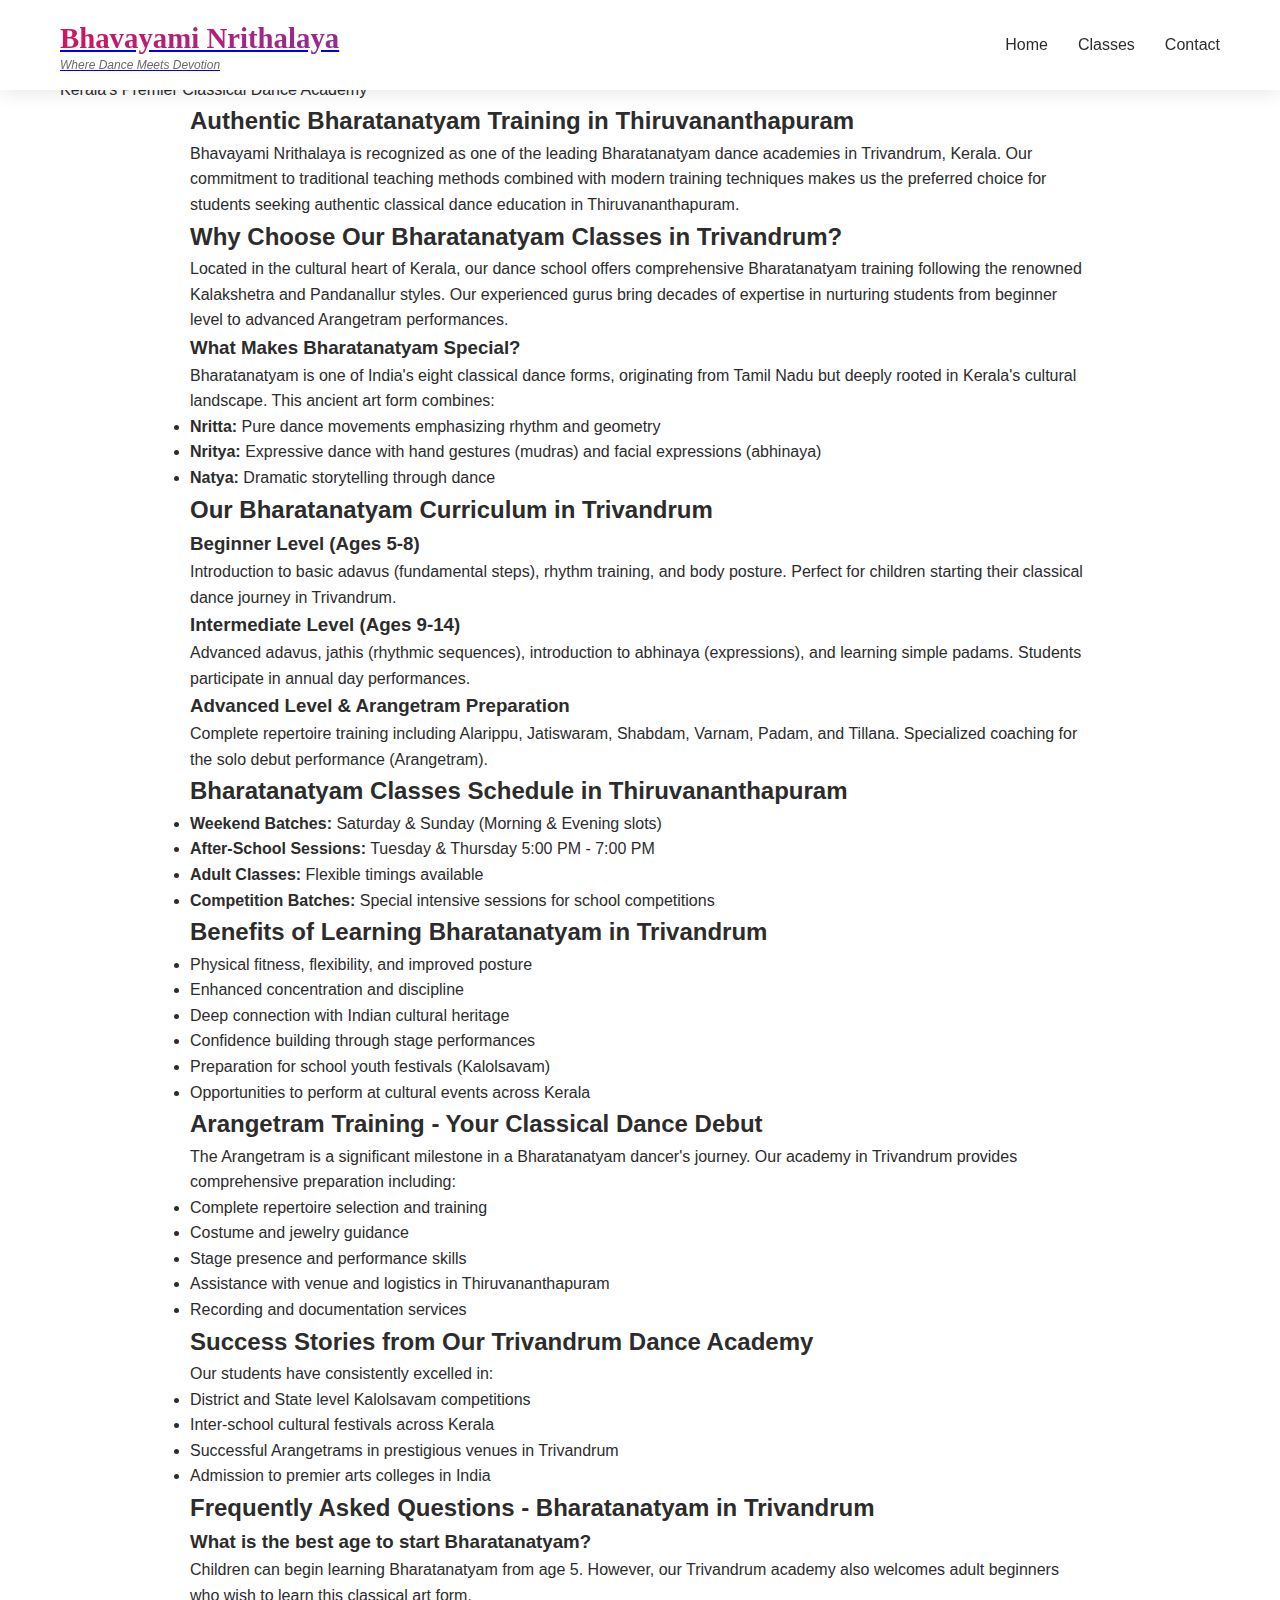
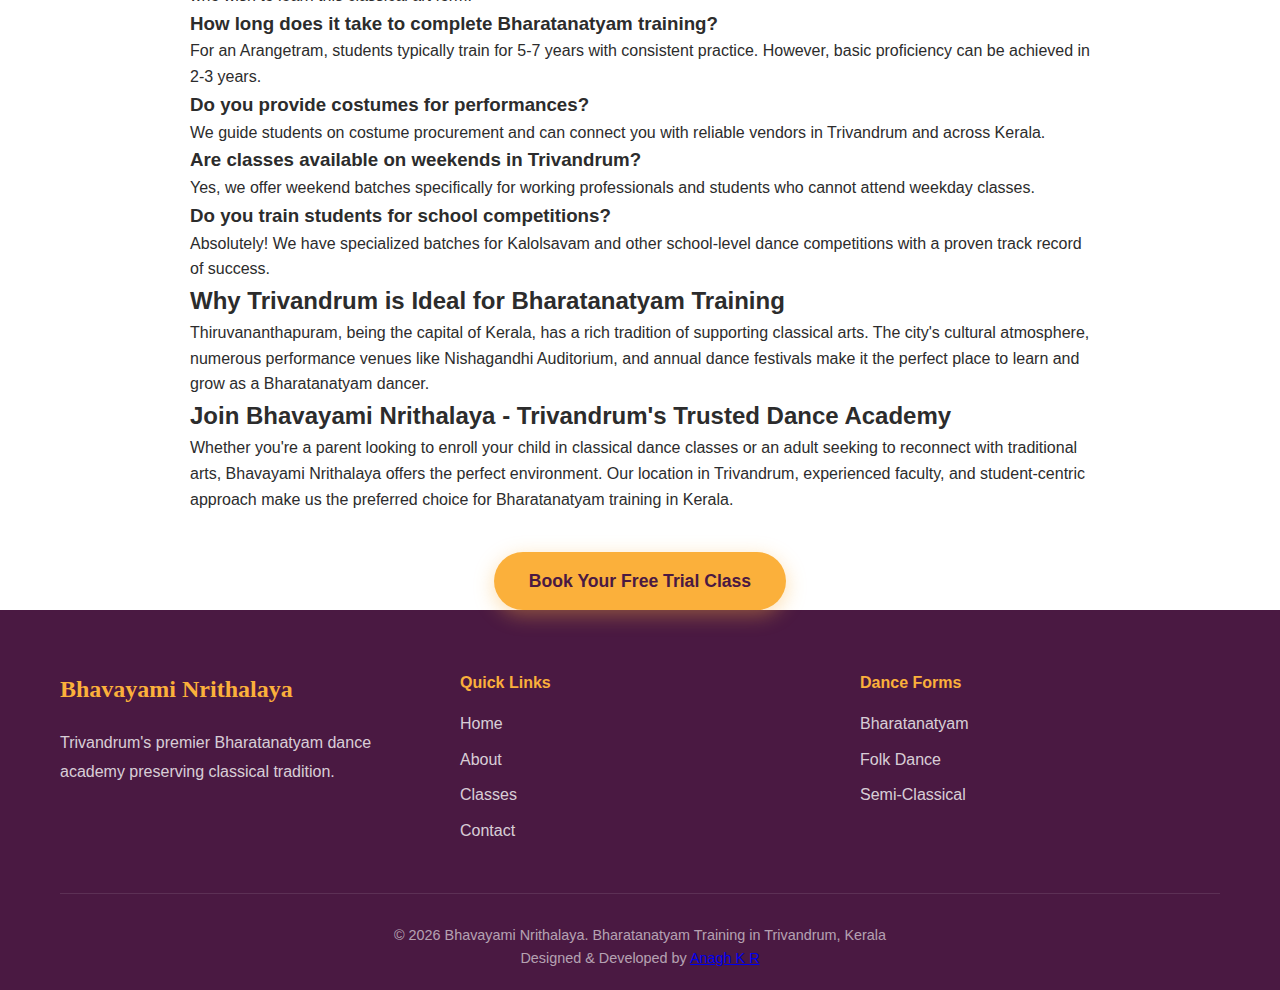
<file: bharatanatyam-training-trivandrum.html>
<!DOCTYPE html>
<html lang="en">
<head>
    <meta charset="UTF-8">
    <meta name="viewport" content="width=device-width, initial-scale=1.0">
    
    <!-- SEO Meta Tags -->
    <title>Bharatanatyam Dance Training in Trivandrum | Classical Dance Academy Kerala</title>
    <meta name="description" content="Learn authentic Bharatanatyam dance in Trivandrum. Expert training in classical dance, Arangetram preparation, and traditional techniques. Best Bharatanatyam classes in Kerala for kids and adults.">
    <meta name="keywords" content="Bharatanatyam training Trivandrum, classical dance school Kerala, learn Bharatanatyam Thiruvananthapuram, Arangetram coaching, Bharatanatyam guru Trivandrum, traditional dance training">
    <meta name="robots" content="index, follow, max-snippet:-1, max-image-preview:large, max-video-preview:-1">
    <link rel="canonical" href="https://bhavayami-nrithalaya.vercel.app/bharatanatyam-training-trivandrum.html">
    
    <!-- Geo Tags -->
    <meta name="geo.region" content="IN-KL">
    <meta name="geo.placename" content="Trivandrum">
    
    <!-- Open Graph -->
    <meta property="og:title" content="Bharatanatyam Dance Training in Trivandrum">
    <meta property="og:description" content="Premier Bharatanatyam dance academy in Kerala. Expert classical dance training for all ages.">
    <meta property="og:type" content="website">
    <meta property="og:url" content="https://bhavayami-nrithalaya.vercel.app/bharatanatyam-training-trivandrum.html">
    
    <link rel="stylesheet" href="styles.css">
    <link rel="shortcut icon" href="assets/2.jpeg" type="image/jpeg">
</head>
<body>
    <nav class="navbar">
        <div class="container">
            <div class="nav-brand">
                <a href="index.html">
                    <h1>Bhavayami Nrithalaya</h1>
                    <p class="tagline">Where Dance Meets Devotion</p>
                </a>
            </div>
            <ul class="nav-menu">
                <li><a href="index.html#home" class="nav-link">Home</a></li>
                <li><a href="index.html#classes" class="nav-link">Classes</a></li>
                <li><a href="index.html#contact" class="nav-link">Contact</a></li>
            </ul>
        </div>
    </nav>

    <div class="breadcrumb">
        <div class="container">
            <a href="index.html">Back to Home</a>
        </div>
    </div>

    <main class="service-page">
        <header class="service-header bharatanatyam-hero">
            <div class="container">
                <h1>Bharatanatyam Dance Training in Trivandrum</h1>
                <p>Kerala's Premier Classical Dance Academy</p>
            </div>
        </header>

        <section class="service-content">
            <div class="container">
                <article class="service-text" style="max-width: 900px; margin: 0 auto;">
                    <h2>Authentic Bharatanatyam Training in Thiruvananthapuram</h2>
                    <p>Bhavayami Nrithalaya is recognized as one of the leading Bharatanatyam dance academies in Trivandrum, Kerala. Our commitment to traditional teaching methods combined with modern training techniques makes us the preferred choice for students seeking authentic classical dance education in Thiruvananthapuram.</p>
                    
                    <h2>Why Choose Our Bharatanatyam Classes in Trivandrum?</h2>
                    <p>Located in the cultural heart of Kerala, our dance school offers comprehensive Bharatanatyam training following the renowned Kalakshetra and Pandanallur styles. Our experienced gurus bring decades of expertise in nurturing students from beginner level to advanced Arangetram performances.</p>
                    
                    <h3>What Makes Bharatanatyam Special?</h3>
                    <p>Bharatanatyam is one of India's eight classical dance forms, originating from Tamil Nadu but deeply rooted in Kerala's cultural landscape. This ancient art form combines:</p>
                    <ul>
                        <li><strong>Nritta:</strong> Pure dance movements emphasizing rhythm and geometry</li>
                        <li><strong>Nritya:</strong> Expressive dance with hand gestures (mudras) and facial expressions (abhinaya)</li>
                        <li><strong>Natya:</strong> Dramatic storytelling through dance</li>
                    </ul>
                    
                    <h2>Our Bharatanatyam Curriculum in Trivandrum</h2>
                    
                    <h3>Beginner Level (Ages 5-8)</h3>
                    <p>Introduction to basic adavus (fundamental steps), rhythm training, and body posture. Perfect for children starting their classical dance journey in Trivandrum.</p>
                    
                    <h3>Intermediate Level (Ages 9-14)</h3>
                    <p>Advanced adavus, jathis (rhythmic sequences), introduction to abhinaya (expressions), and learning simple padams. Students participate in annual day performances.</p>
                    
                    <h3>Advanced Level & Arangetram Preparation</h3>
                    <p>Complete repertoire training including Alarippu, Jatiswaram, Shabdam, Varnam, Padam, and Tillana. Specialized coaching for the solo debut performance (Arangetram).</p>
                    
                    <h2>Bharatanatyam Classes Schedule in Thiruvananthapuram</h2>
                    <ul>
                        <li><strong>Weekend Batches:</strong> Saturday & Sunday (Morning & Evening slots)</li>
                        <li><strong>After-School Sessions:</strong> Tuesday & Thursday 5:00 PM - 7:00 PM</li>
                        <li><strong>Adult Classes:</strong> Flexible timings available</li>
                        <li><strong>Competition Batches:</strong> Special intensive sessions for school competitions</li>
                    </ul>
                    
                    <h2>Benefits of Learning Bharatanatyam in Trivandrum</h2>
                    <ul>
                        <li>Physical fitness, flexibility, and improved posture</li>
                        <li>Enhanced concentration and discipline</li>
                        <li>Deep connection with Indian cultural heritage</li>
                        <li>Confidence building through stage performances</li>
                        <li>Preparation for school youth festivals (Kalolsavam)</li>
                        <li>Opportunities to perform at cultural events across Kerala</li>
                    </ul>
                    
                    <h2>Arangetram Training - Your Classical Dance Debut</h2>
                    <p>The Arangetram is a significant milestone in a Bharatanatyam dancer's journey. Our academy in Trivandrum provides comprehensive preparation including:</p>
                    <ul>
                        <li>Complete repertoire selection and training</li>
                        <li>Costume and jewelry guidance</li>
                        <li>Stage presence and performance skills</li>
                        <li>Assistance with venue and logistics in Thiruvananthapuram</li>
                        <li>Recording and documentation services</li>
                    </ul>
                    
                    <h2>Success Stories from Our Trivandrum Dance Academy</h2>
                    <p>Our students have consistently excelled in:</p>
                    <ul>
                        <li>District and State level Kalolsavam competitions</li>
                        <li>Inter-school cultural festivals across Kerala</li>
                        <li>Successful Arangetrams in prestigious venues in Trivandrum</li>
                        <li>Admission to premier arts colleges in India</li>
                    </ul>
                    
                    <h2>Frequently Asked Questions - Bharatanatyam in Trivandrum</h2>
                    
                    <h3>What is the best age to start Bharatanatyam?</h3>
                    <p>Children can begin learning Bharatanatyam from age 5. However, our Trivandrum academy also welcomes adult beginners who wish to learn this classical art form.</p>
                    
                    <h3>How long does it take to complete Bharatanatyam training?</h3>
                    <p>For an Arangetram, students typically train for 5-7 years with consistent practice. However, basic proficiency can be achieved in 2-3 years.</p>
                    
                    <h3>Do you provide costumes for performances?</h3>
                    <p>We guide students on costume procurement and can connect you with reliable vendors in Trivandrum and across Kerala.</p>
                    
                    <h3>Are classes available on weekends in Trivandrum?</h3>
                    <p>Yes, we offer weekend batches specifically for working professionals and students who cannot attend weekday classes.</p>
                    
                    <h3>Do you train students for school competitions?</h3>
                    <p>Absolutely! We have specialized batches for Kalolsavam and other school-level dance competitions with a proven track record of success.</p>
                    
                    <h2>Why Trivandrum is Ideal for Bharatanatyam Training</h2>
                    <p>Thiruvananthapuram, being the capital of Kerala, has a rich tradition of supporting classical arts. The city's cultural atmosphere, numerous performance venues like Nishagandhi Auditorium, and annual dance festivals make it the perfect place to learn and grow as a Bharatanatyam dancer.</p>
                    
                    <h2>Join Bhavayami Nrithalaya - Trivandrum's Trusted Dance Academy</h2>
                    <p>Whether you're a parent looking to enroll your child in classical dance classes or an adult seeking to reconnect with traditional arts, Bhavayami Nrithalaya offers the perfect environment. Our location in Trivandrum, experienced faculty, and student-centric approach make us the preferred choice for Bharatanatyam training in Kerala.</p>
                    
                    <div style="text-align: center; margin-top: 40px;">
                        <a href="index.html#contact" class="btn btn-primary" style="font-size: 1.1rem; padding: 15px 35px;">Book Your Free Trial Class</a>
                    </div>
                </article>
            </div>
        </section>
    </main>

    <footer class="footer">
        <div class="container">
            <div class="footer-content">
                <div class="footer-section">
                    <h3>Bhavayami Nrithalaya</h3>
                    <p>Trivandrum's premier Bharatanatyam dance academy preserving classical tradition.</p>
                </div>
                <div class="footer-section">
                    <h4>Quick Links</h4>
                    <ul>
                        <li><a href="index.html#home">Home</a></li>
                        <li><a href="index.html#about">About</a></li>
                        <li><a href="index.html#classes">Classes</a></li>
                        <li><a href="index.html#contact">Contact</a></li>
                    </ul>
                </div>
                <div class="footer-section">
                    <h4>Dance Forms</h4>
                    <ul>
                        <li><a href="bharatanatyam-classes.html">Bharatanatyam</a></li>
                        <li><a href="folk-dance-kerala.html">Folk Dance</a></li>
                        <li><a href="semi-classical-dance.html">Semi-Classical</a></li>
                    </ul>
                </div>
            </div>
            <div class="footer-bottom">
                <p>&copy; 2026 Bhavayami Nrithalaya. Bharatanatyam Training in Trivandrum, Kerala</p>
                <p class="footer-watermark">Designed & Developed by <a href="https://www.anaghkr.in" target="_blank" rel="noopener noreferrer">Anagh K R</a></p>
            </div>
        </div>
    </footer>
</body>
</html>
</file>
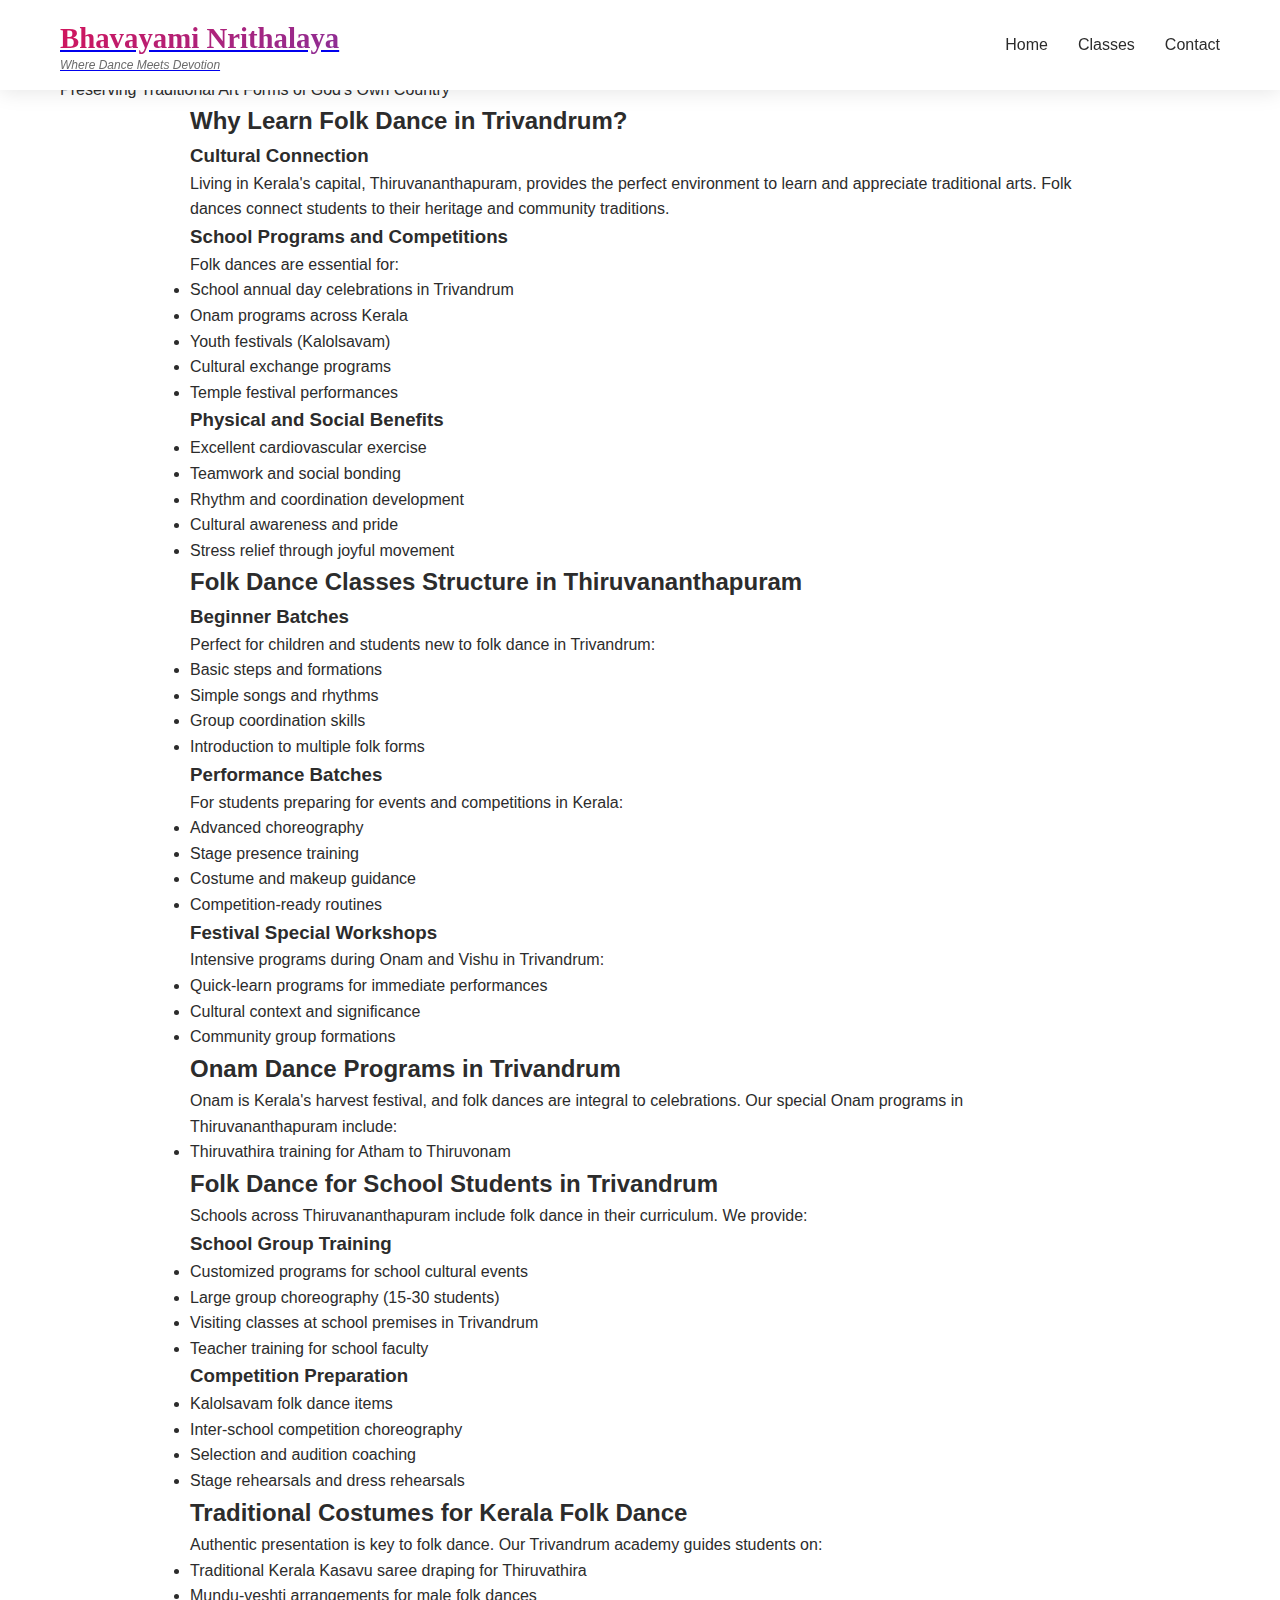
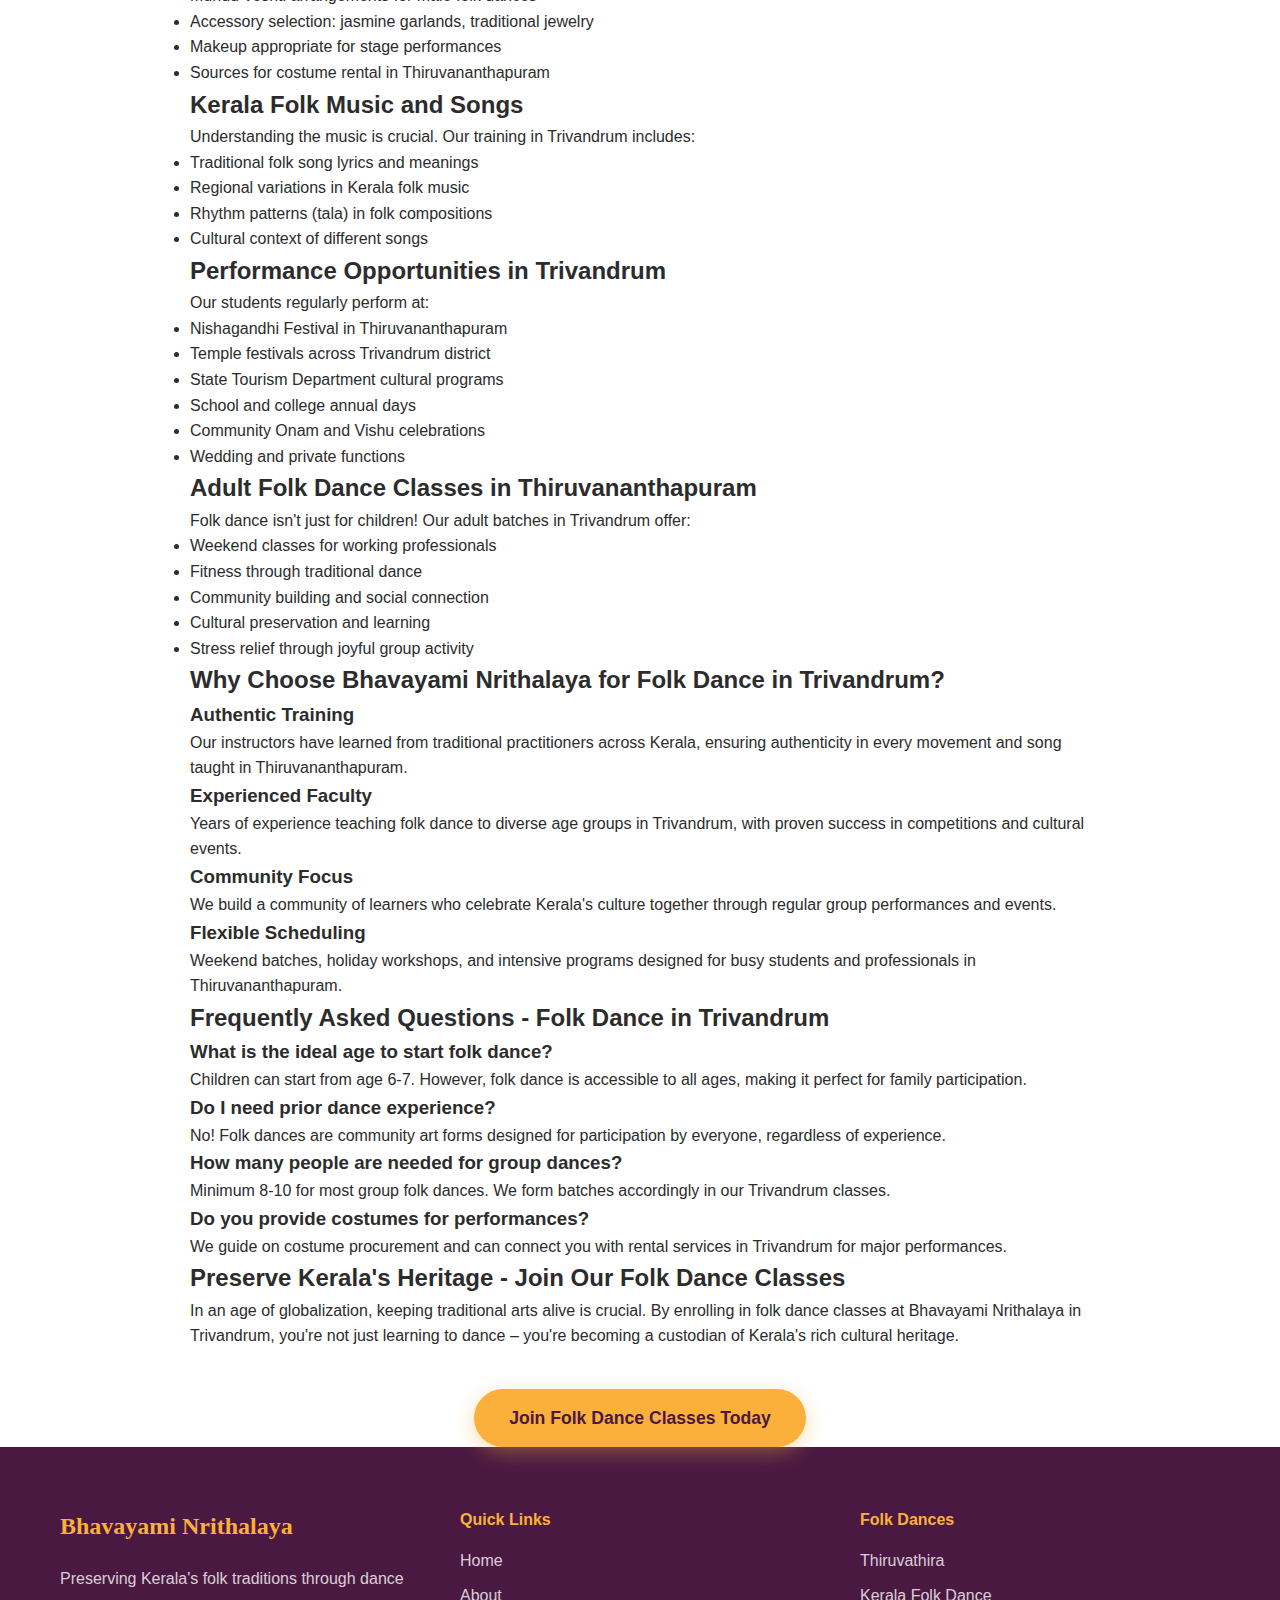
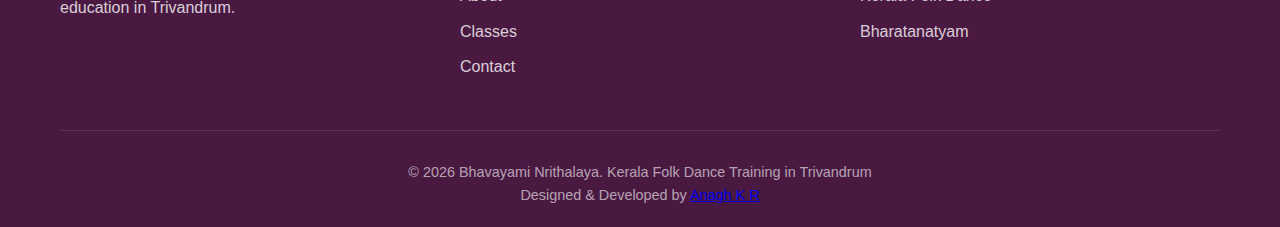
<file: kerala-folk-dance-classes.html>
<!DOCTYPE html>
<html lang="en">
<head>
    <meta charset="UTF-8">
    <meta name="viewport" content="width=device-width, initial-scale=1.0">
    
    <!-- SEO Meta Tags -->
    <title>Kerala Folk Dance Classes | Traditional Dance Training Trivandrum</title>
    <meta name="description" content="Learn authentic Kerala folk dances in Trivandrum. Expert training in traditional group dances, cultural performances, Onam programs. Best folk dance academy in Thiruvananthapuram for all ages.">
    <meta name="keywords" content="Kerala folk dance classes, traditional dance Trivandrum, group dance training Kerala, Onam dance, cultural dance Thiruvananthapuram, folk dance for kids, Kerala traditional art">
    <meta name="robots" content="index, follow, max-snippet:-1, max-image-preview:large, max-video-preview:-1">
    <link rel="canonical" href="https://bhavayami-nrithalaya.vercel.app/kerala-folk-dance-classes.html">
    
    <!-- Geo Tags -->
    <meta name="geo.region" content="IN-KL">
    <meta name="geo.placename" content="Trivandrum">
    
    <link rel="stylesheet" href="styles.css">
    <link rel="shortcut icon" href="assets/2.jpeg" type="image/jpeg">
</head>
<body>
    <nav class="navbar">
        <div class="container">
            <div class="nav-brand">
                <a href="index.html">
                    <h1>Bhavayami Nrithalaya</h1>
                    <p class="tagline">Where Dance Meets Devotion</p>
                </a>
            </div>
            <ul class="nav-menu">
                <li><a href="index.html#home" class="nav-link">Home</a></li>
                <li><a href="index.html#classes" class="nav-link">Classes</a></li>
                <li><a href="index.html#contact" class="nav-link">Contact</a></li>
            </ul>
        </div>
    </nav>

    <div class="breadcrumb">
        <div class="container">
            <a href="index.html">Back to Home</a>
        </div>
    </div>

    <main class="service-page">
        <header class="service-header folk-hero">
            <div class="container">
                <h1>Kerala Folk Dance Classes in Trivandrum</h1>
                <p>Preserving Traditional Art Forms of God's Own Country</p>
            </div>
        </header>

        <section class="service-content">
            <div class="container">
                <article class="service-text" style="max-width: 900px; margin: 0 auto;">
                    
                    <h2>Why Learn Folk Dance in Trivandrum?</h2>
                    
                    <h3>Cultural Connection</h3>
                    <p>Living in Kerala's capital, Thiruvananthapuram, provides the perfect environment to learn and appreciate traditional arts. Folk dances connect students to their heritage and community traditions.</p>
                    
                    <h3>School Programs and Competitions</h3>
                    <p>Folk dances are essential for:</p>
                    <ul>
                        <li>School annual day celebrations in Trivandrum</li>
                        <li>Onam programs across Kerala</li>
                        <li>Youth festivals (Kalolsavam)</li>
                        <li>Cultural exchange programs</li>
                        <li>Temple festival performances</li>
                    </ul>
                    
                    <h3>Physical and Social Benefits</h3>
                    <ul>
                        <li>Excellent cardiovascular exercise</li>
                        <li>Teamwork and social bonding</li>
                        <li>Rhythm and coordination development</li>
                        <li>Cultural awareness and pride</li>
                        <li>Stress relief through joyful movement</li>
                    </ul>
                    
                    <h2>Folk Dance Classes Structure in Thiruvananthapuram</h2>
                    
                    <h3>Beginner Batches</h3>
                    <p>Perfect for children and students new to folk dance in Trivandrum:</p>
                    <ul>
                        <li>Basic steps and formations</li>
                        <li>Simple songs and rhythms</li>
                        <li>Group coordination skills</li>
                        <li>Introduction to multiple folk forms</li>
                    </ul>
                    
                    <h3>Performance Batches</h3>
                    <p>For students preparing for events and competitions in Kerala:</p>
                    <ul>
                        <li>Advanced choreography</li>
                        <li>Stage presence training</li>
                        <li>Costume and makeup guidance</li>
                        <li>Competition-ready routines</li>
                    </ul>
                    
                    <h3>Festival Special Workshops</h3>
                    <p>Intensive programs during Onam and Vishu in Trivandrum:</p>
                    <ul>
                        <li>Quick-learn programs for immediate performances</li>
                        <li>Cultural context and significance</li>
                        <li>Community group formations</li>
                    </ul>
                    
                    <h2>Onam Dance Programs in Trivandrum</h2>
                    <p>Onam is Kerala's harvest festival, and folk dances are integral to celebrations. Our special Onam programs in Thiruvananthapuram include:</p>
                    <ul>
                        <li>Thiruvathira training for Atham to Thiruvonam</li>
                    </ul>
                    
                    <h2>Folk Dance for School Students in Trivandrum</h2>
                    <p>Schools across Thiruvananthapuram include folk dance in their curriculum. We provide:</p>
                    
                    <h3>School Group Training</h3>
                    <ul>
                        <li>Customized programs for school cultural events</li>
                        <li>Large group choreography (15-30 students)</li>
                        <li>Visiting classes at school premises in Trivandrum</li>
                        <li>Teacher training for school faculty</li>
                    </ul>
                    
                    <h3>Competition Preparation</h3>
                    <ul>
                        <li>Kalolsavam folk dance items</li>
                        <li>Inter-school competition choreography</li>
                        <li>Selection and audition coaching</li>
                        <li>Stage rehearsals and dress rehearsals</li>
                    </ul>
                    
                    <h2>Traditional Costumes for Kerala Folk Dance</h2>
                    <p>Authentic presentation is key to folk dance. Our Trivandrum academy guides students on:</p>
                    <ul>
                        <li>Traditional Kerala Kasavu saree draping for Thiruvathira</li>
                        <li>Mundu-veshti arrangements for male folk dances</li>
                        <li>Accessory selection: jasmine garlands, traditional jewelry</li>
                        <li>Makeup appropriate for stage performances</li>
                        <li>Sources for costume rental in Thiruvananthapuram</li>
                    </ul>
                    
                    <h2>Kerala Folk Music and Songs</h2>
                    <p>Understanding the music is crucial. Our training in Trivandrum includes:</p>
                    <ul>
                        <li>Traditional folk song lyrics and meanings</li>
                        <li>Regional variations in Kerala folk music</li>
                        <li>Rhythm patterns (tala) in folk compositions</li>
                        <li>Cultural context of different songs</li>
                    </ul>
                    
                    <h2>Performance Opportunities in Trivandrum</h2>
                    <p>Our students regularly perform at:</p>
                    <ul>
                        <li>Nishagandhi Festival in Thiruvananthapuram</li>
                        <li>Temple festivals across Trivandrum district</li>
                        <li>State Tourism Department cultural programs</li>
                        <li>School and college annual days</li>
                        <li>Community Onam and Vishu celebrations</li>
                        <li>Wedding and private functions</li>
                    </ul>
                    
                    <h2>Adult Folk Dance Classes in Thiruvananthapuram</h2>
                    <p>Folk dance isn't just for children! Our adult batches in Trivandrum offer:</p>
                    <ul>
                        <li>Weekend classes for working professionals</li>
                        <li>Fitness through traditional dance</li>
                        <li>Community building and social connection</li>
                        <li>Cultural preservation and learning</li>
                        <li>Stress relief through joyful group activity</li>
                    </ul>
                    
                    <h2>Why Choose Bhavayami Nrithalaya for Folk Dance in Trivandrum?</h2>
                    
                    <h3>Authentic Training</h3>
                    <p>Our instructors have learned from traditional practitioners across Kerala, ensuring authenticity in every movement and song taught in Thiruvananthapuram.</p>
                    
                    <h3>Experienced Faculty</h3>
                    <p>Years of experience teaching folk dance to diverse age groups in Trivandrum, with proven success in competitions and cultural events.</p>
                    
                    <h3>Community Focus</h3>
                    <p>We build a community of learners who celebrate Kerala's culture together through regular group performances and events.</p>
                    
                    <h3>Flexible Scheduling</h3>
                    <p>Weekend batches, holiday workshops, and intensive programs designed for busy students and professionals in Thiruvananthapuram.</p>
                    
                    <h2>Frequently Asked Questions - Folk Dance in Trivandrum</h2>
                    
                    <h3>What is the ideal age to start folk dance?</h3>
                    <p>Children can start from age 6-7. However, folk dance is accessible to all ages, making it perfect for family participation.</p>
                    
                    <h3>Do I need prior dance experience?</h3>
                    <p>No! Folk dances are community art forms designed for participation by everyone, regardless of experience.</p>
                    
                    <h3>How many people are needed for group dances?</h3>
                    <p>Minimum 8-10 for most group folk dances. We form batches accordingly in our Trivandrum classes.</p>
                    
                    <h3>Do you provide costumes for performances?</h3>
                    <p>We guide on costume procurement and can connect you with rental services in Trivandrum for major performances.</p>
                    
                    <h2>Preserve Kerala's Heritage - Join Our Folk Dance Classes</h2>
                    <p>In an age of globalization, keeping traditional arts alive is crucial. By enrolling in folk dance classes at Bhavayami Nrithalaya in Trivandrum, you're not just learning to dance – you're becoming a custodian of Kerala's rich cultural heritage.</p>
                    
                    <div style="text-align: center; margin-top: 40px;">
                        <a href="index.html#contact" class="btn btn-primary" style="font-size: 1.1rem; padding: 15px 35px;">Join Folk Dance Classes Today</a>
                    </div>
                </article>
            </div>
        </section>
    </main>

    <footer class="footer">
        <div class="container">
            <div class="footer-content">
                <div class="footer-section">
                    <h3>Bhavayami Nrithalaya</h3>
                    <p>Preserving Kerala's folk traditions through dance education in Trivandrum.</p>
                </div>
                <div class="footer-section">
                    <h4>Quick Links</h4>
                    <ul>
                        <li><a href="index.html#home">Home</a></li>
                        <li><a href="index.html#about">About</a></li>
                        <li><a href="index.html#classes">Classes</a></li>
                        <li><a href="index.html#contact">Contact</a></li>
                    </ul>
                </div>
                <div class="footer-section">
                    <h4>Folk Dances</h4>
                    <ul>
                        <li><a href="thiruvathira-classes.html">Thiruvathira</a></li>
                        <li><a href="folk-dance-kerala.html">Kerala Folk Dance</a></li>
                        <li><a href="bharatanatyam-training-trivandrum.html">Bharatanatyam</a></li>
                    </ul>
                </div>
            </div>
            <div class="footer-bottom">
                <p>&copy; 2026 Bhavayami Nrithalaya. Kerala Folk Dance Training in Trivandrum</p>
                <p class="footer-watermark">Designed & Developed by <a href="https://www.anaghkr.in" target="_blank" rel="noopener noreferrer">Anagh K R</a></p>
            </div>
        </div>
    </footer>
</body>
</html>
</file>
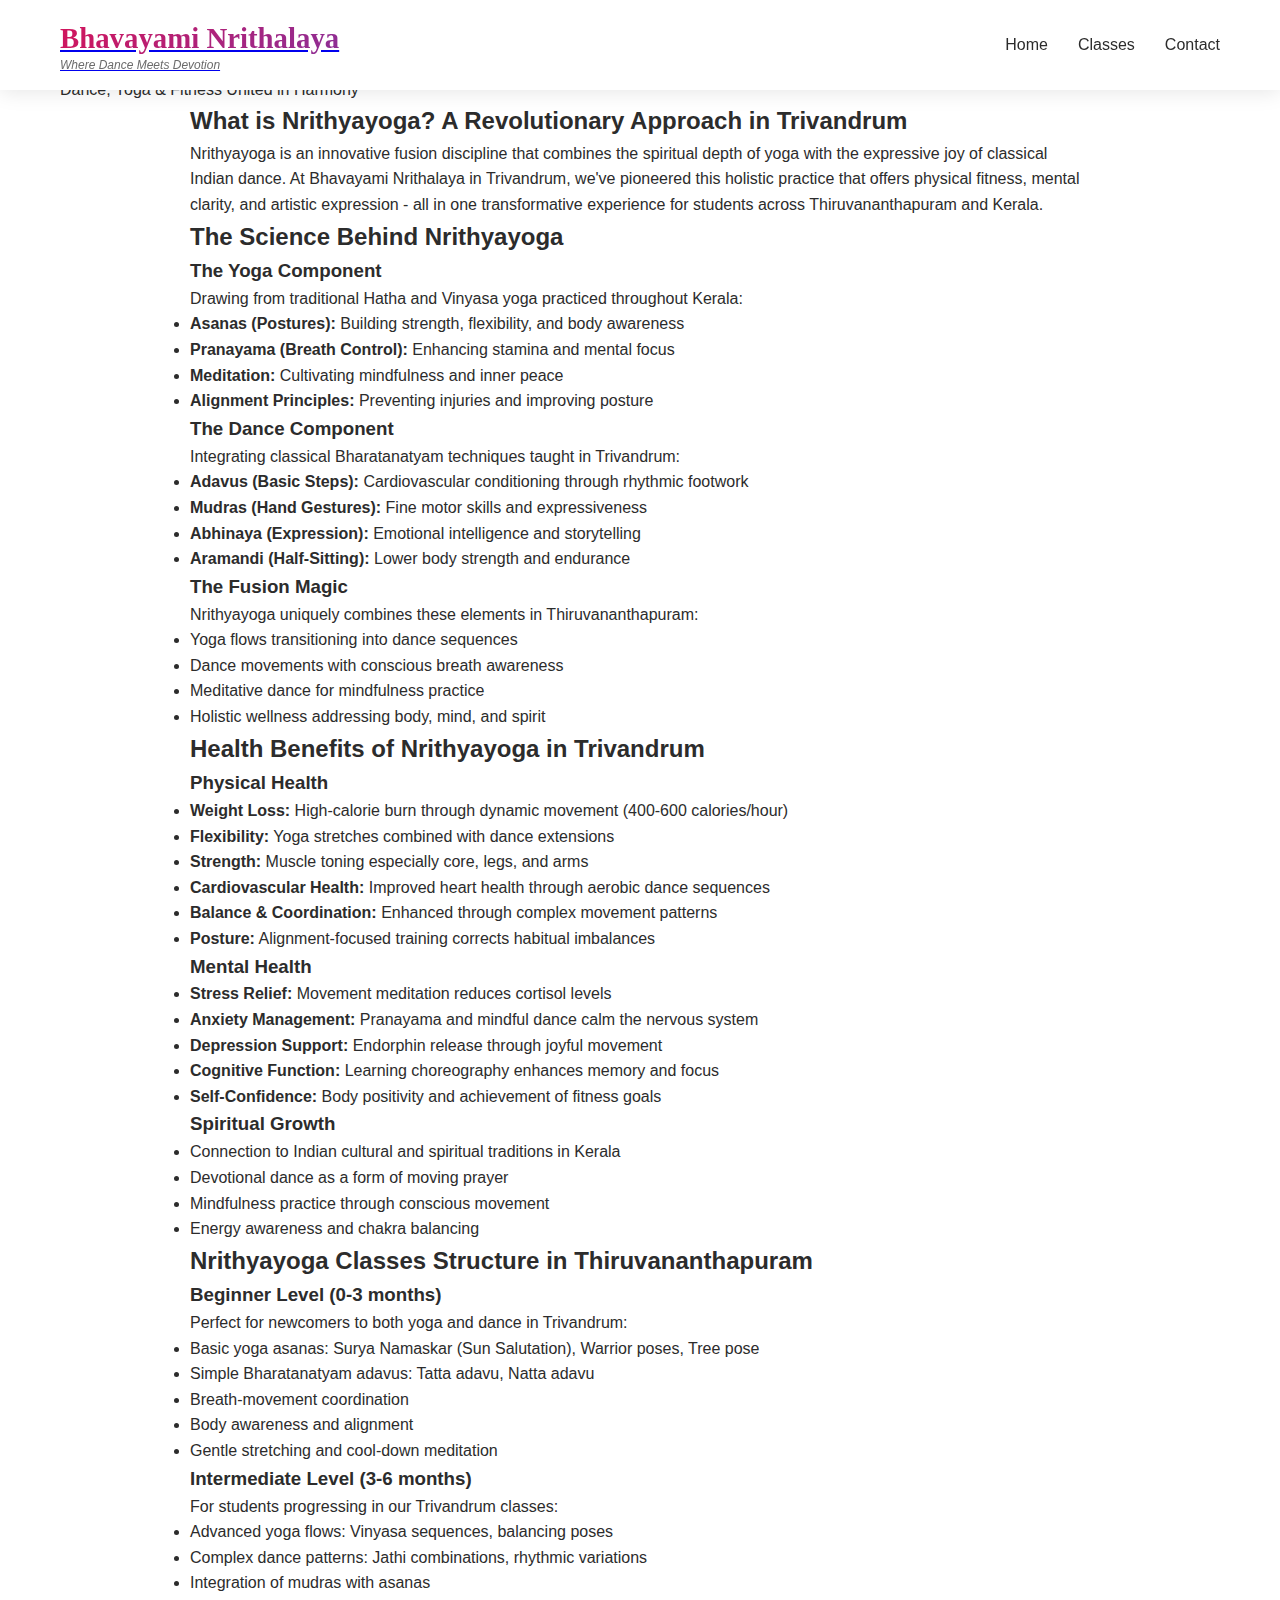
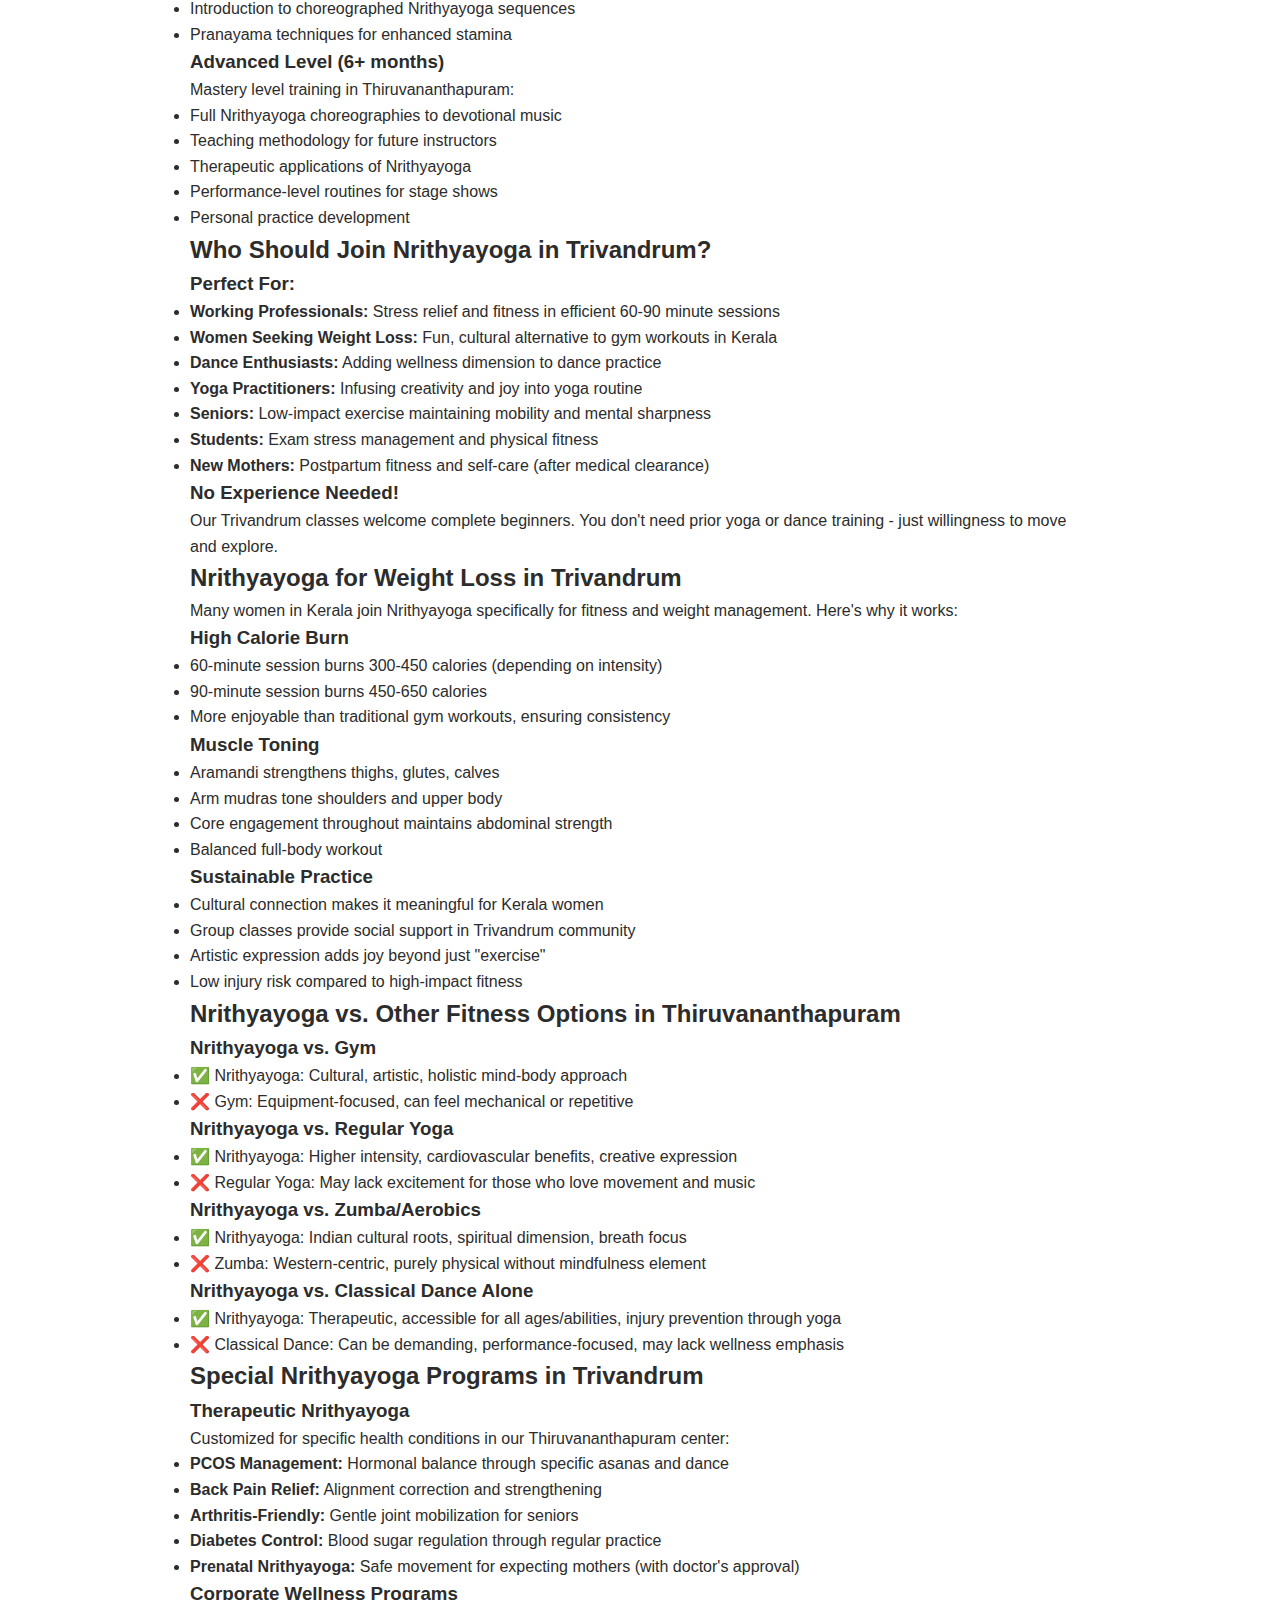
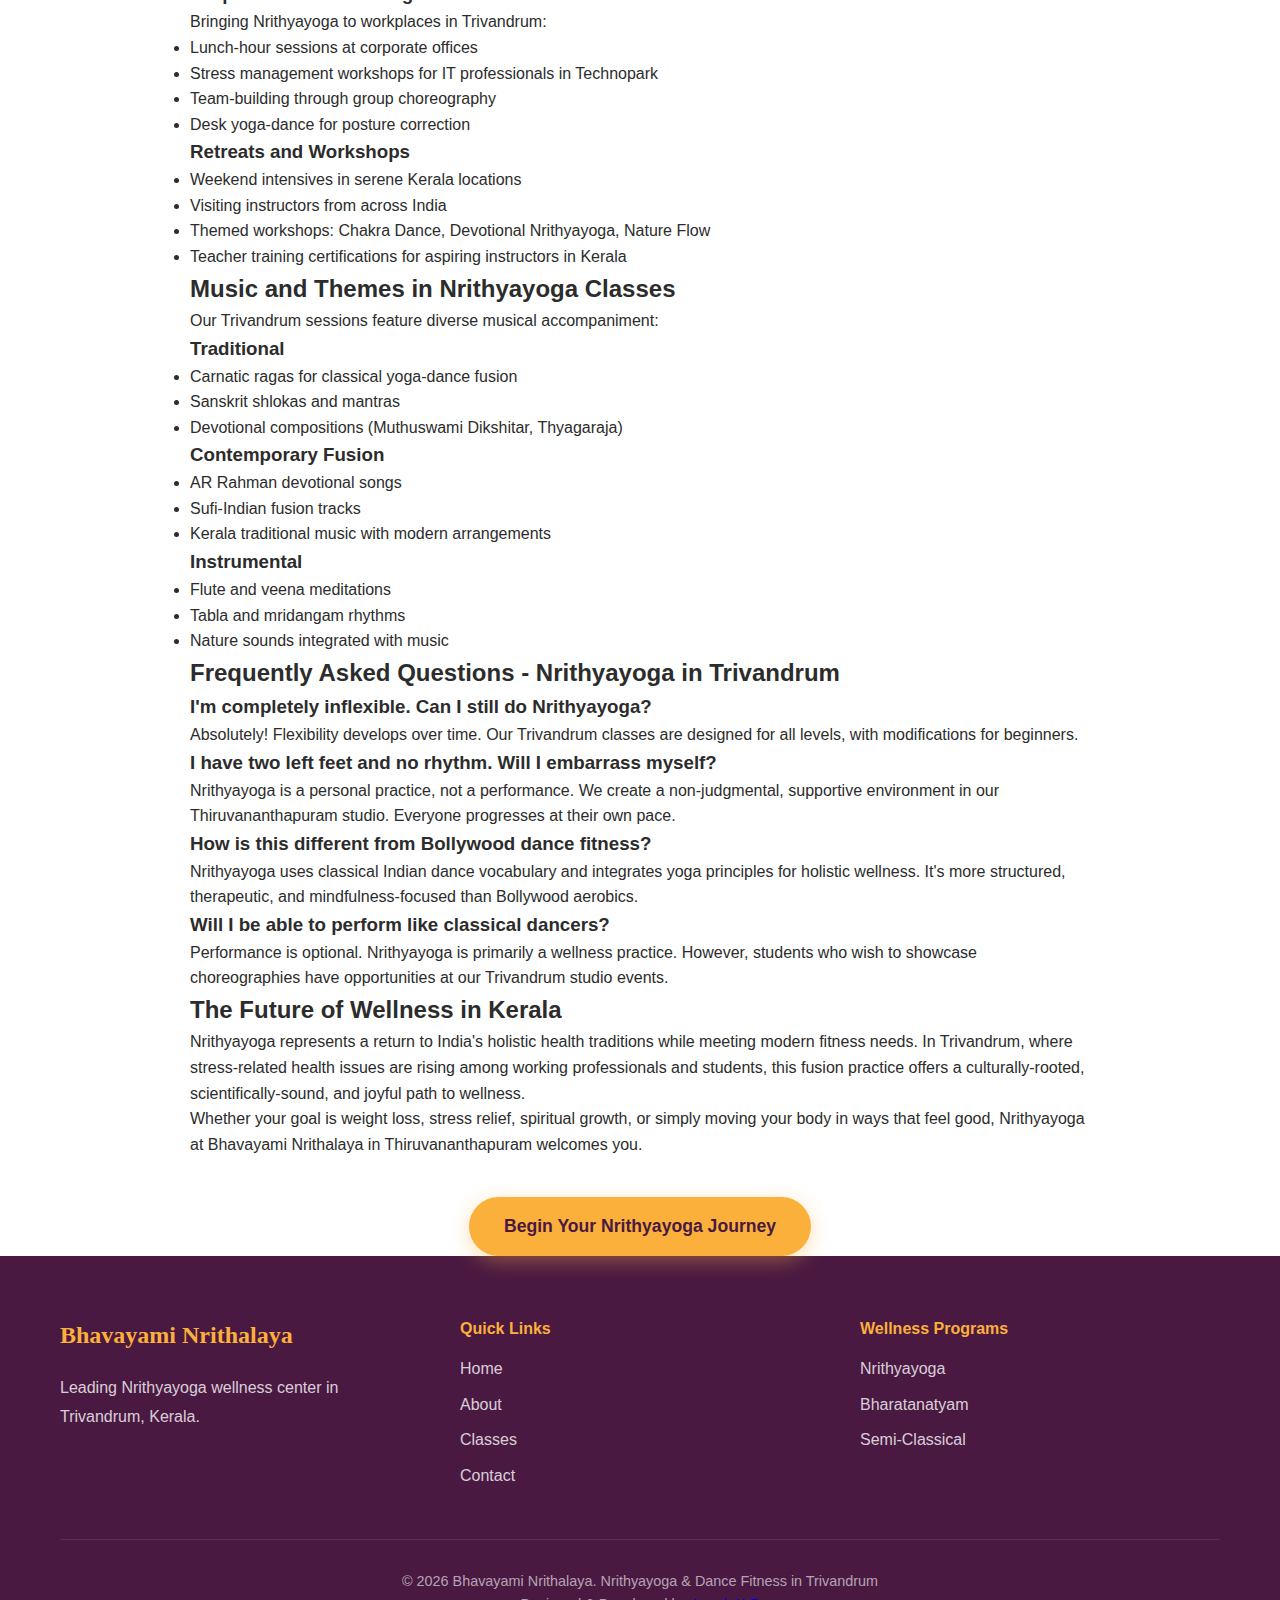
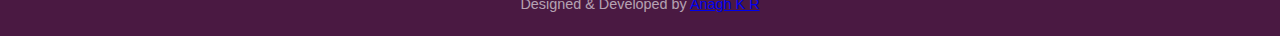
<file: nrithyayoga-classes-trivandrum.html>
<!DOCTYPE html>
<html lang="en">
<head>
    <meta charset="UTF-8">
    <meta name="viewport" content="width=device-width, initial-scale=1.0">
    
    <!-- SEO Meta Tags -->
    <title>Nrithyayoga Classes Trivandrum | Dance Fitness Yoga Fusion Kerala</title>
    <meta name="description" content="Unique Nrithyayoga training in Trivandrum - fusion of yoga, dance and fitness. Best dance yoga institute in Thiruvananthapuram for weight loss, flexibility, mindfulness through movement.">
    <meta name="keywords" content="Nrithyayoga Trivandrum, dance fitness Kerala, yoga dance fusion, fitness dance Thiruvananthapuram, weight loss dance, mindful movement Trivandrum, wellness yoga dance">
    <meta name="robots" content="index, follow, max-snippet:-1, max-image-preview:large, max-video-preview:-1">
    <link rel="canonical" href="https://bhavayami-nrithalaya.vercel.app/nrithyayoga-classes-trivandrum.html">
    
    <!-- Geo Tags -->
    <meta name="geo.region" content="IN-KL">
    <meta name="geo.placename" content="Trivandrum">
    
    <link rel="stylesheet" href="styles.css">
    <link rel="shortcut icon" href="assets/2.jpeg" type="image/jpeg">
</head>
<body>
    <nav class="navbar">
        <div class="container">
            <div class="nav-brand">
                <a href="index.html">
                    <h1>Bhavayami Nrithalaya</h1>
                    <p class="tagline">Where Dance Meets Devotion</p>
                </a>
            </div>
            <ul class="nav-menu">
                <li><a href="index.html#home" class="nav-link">Home</a></li>
                <li><a href="index.html#classes" class="nav-link">Classes</a></li>
                <li><a href="index.html#contact" class="nav-link">Contact</a></li>
            </ul>
        </div>
    </nav>

    <div class="breadcrumb">
        <div class="container">
            <a href="index.html">Back to Home</a>
        </div>
    </div>

    <main class="service-page">
        <header class="service-header nrithyayoga-hero">
            <div class="container">
                <h1>Nrithyayoga Classes in Trivandrum</h1>
                <p>Dance, Yoga & Fitness United in Harmony</p>
            </div>
        </header>

        <section class="service-content">
            <div class="container">
                <article class="service-text" style="max-width: 900px; margin: 0 auto;">
                    <h2>What is Nrithyayoga? A Revolutionary Approach in Trivandrum</h2>
                    <p>Nrithyayoga is an innovative fusion discipline that combines the spiritual depth of yoga with the expressive joy of classical Indian dance. At Bhavayami Nrithalaya in Trivandrum, we've pioneered this holistic practice that offers physical fitness, mental clarity, and artistic expression - all in one transformative experience for students across Thiruvananthapuram and Kerala.</p>
                    
                    <h2>The Science Behind Nrithyayoga</h2>
                    
                    <h3>The Yoga Component</h3>
                    <p>Drawing from traditional Hatha and Vinyasa yoga practiced throughout Kerala:</p>
                    <ul>
                        <li><strong>Asanas (Postures):</strong> Building strength, flexibility, and body awareness</li>
                        <li><strong>Pranayama (Breath Control):</strong> Enhancing stamina and mental focus</li>
                        <li><strong>Meditation:</strong> Cultivating mindfulness and inner peace</li>
                        <li><strong>Alignment Principles:</strong> Preventing injuries and improving posture</li>
                    </ul>
                    
                    <h3>The Dance Component</h3>
                    <p>Integrating classical Bharatanatyam techniques taught in Trivandrum:</p>
                    <ul>
                        <li><strong>Adavus (Basic Steps):</strong> Cardiovascular conditioning through rhythmic footwork</li>
                        <li><strong>Mudras (Hand Gestures):</strong> Fine motor skills and expressiveness</li>
                        <li><strong>Abhinaya (Expression):</strong> Emotional intelligence and storytelling</li>
                        <li><strong>Aramandi (Half-Sitting):</strong> Lower body strength and endurance</li>
                    </ul>
                    
                    <h3>The Fusion Magic</h3>
                    <p>Nrithyayoga uniquely combines these elements in Thiruvananthapuram:</p>
                    <ul>
                        <li>Yoga flows transitioning into dance sequences</li>
                        <li>Dance movements with conscious breath awareness</li>
                        <li>Meditative dance for mindfulness practice</li>
                        <li>Holistic wellness addressing body, mind, and spirit</li>
                    </ul>
                    
                    <h2>Health Benefits of Nrithyayoga in Trivandrum</h2>
                    
                    <h3>Physical Health</h3>
                    <ul>
                        <li><strong>Weight Loss:</strong> High-calorie burn through dynamic movement (400-600 calories/hour)</li>
                        <li><strong>Flexibility:</strong> Yoga stretches combined with dance extensions</li>
                        <li><strong>Strength:</strong> Muscle toning especially core, legs, and arms</li>
                        <li><strong>Cardiovascular Health:</strong> Improved heart health through aerobic dance sequences</li>
                        <li><strong>Balance & Coordination:</strong> Enhanced through complex movement patterns</li>
                        <li><strong>Posture:</strong> Alignment-focused training corrects habitual imbalances</li>
                    </ul>
                    
                    <h3>Mental Health</h3>
                    <ul>
                        <li><strong>Stress Relief:</strong> Movement meditation reduces cortisol levels</li>
                        <li><strong>Anxiety Management:</strong> Pranayama and mindful dance calm the nervous system</li>
                        <li><strong>Depression Support:</strong> Endorphin release through joyful movement</li>
                        <li><strong>Cognitive Function:</strong> Learning choreography enhances memory and focus</li>
                        <li><strong>Self-Confidence:</strong> Body positivity and achievement of fitness goals</li>
                    </ul>
                    
                    <h3>Spiritual Growth</h3>
                    <ul>
                        <li>Connection to Indian cultural and spiritual traditions in Kerala</li>
                        <li>Devotional dance as a form of moving prayer</li>
                        <li>Mindfulness practice through conscious movement</li>
                        <li>Energy awareness and chakra balancing</li>
                    </ul>
                    
                    <h2>Nrithyayoga Classes Structure in Thiruvananthapuram</h2>
                    
                    <h3>Beginner Level (0-3 months)</h3>
                    <p>Perfect for newcomers to both yoga and dance in Trivandrum:</p>
                    <ul>
                        <li>Basic yoga asanas: Surya Namaskar (Sun Salutation), Warrior poses, Tree pose</li>
                        <li>Simple Bharatanatyam adavus: Tatta adavu, Natta adavu</li>
                        <li>Breath-movement coordination</li>
                        <li>Body awareness and alignment</li>
                        <li>Gentle stretching and cool-down meditation</li>
                    </ul>
                    
                    <h3>Intermediate Level (3-6 months)</h3>
                    <p>For students progressing in our Trivandrum classes:</p>
                    <ul>
                        <li>Advanced yoga flows: Vinyasa sequences, balancing poses</li>
                        <li>Complex dance patterns: Jathi combinations, rhythmic variations</li>
                        <li>Integration of mudras with asanas</li>
                        <li>Introduction to choreographed Nrithyayoga sequences</li>
                        <li>Pranayama techniques for enhanced stamina</li>
                    </ul>
                    
                    <h3>Advanced Level (6+ months)</h3>
                    <p>Mastery level training in Thiruvananthapuram:</p>
                    <ul>
                        <li>Full Nrithyayoga choreographies to devotional music</li>
                        <li>Teaching methodology for future instructors</li>
                        <li>Therapeutic applications of Nrithyayoga</li>
                        <li>Performance-level routines for stage shows</li>
                        <li>Personal practice development</li>
                    </ul>
                    
                    <h2>Who Should Join Nrithyayoga in Trivandrum?</h2>
                    
                    <h3>Perfect For:</h3>
                    <ul>
                        <li><strong>Working Professionals:</strong> Stress relief and fitness in efficient 60-90 minute sessions</li>
                        <li><strong>Women Seeking Weight Loss:</strong> Fun, cultural alternative to gym workouts in Kerala</li>
                        <li><strong>Dance Enthusiasts:</strong> Adding wellness dimension to dance practice</li>
                        <li><strong>Yoga Practitioners:</strong> Infusing creativity and joy into yoga routine</li>
                        <li><strong>Seniors:</strong> Low-impact exercise maintaining mobility and mental sharpness</li>
                        <li><strong>Students:</strong> Exam stress management and physical fitness</li>
                        <li><strong>New Mothers:</strong> Postpartum fitness and self-care (after medical clearance)</li>
                    </ul>
                    
                    <h3>No Experience Needed!</h3>
                    <p>Our Trivandrum classes welcome complete beginners. You don't need prior yoga or dance training - just willingness to move and explore.</p>
                    
                    <h2>Nrithyayoga for Weight Loss in Trivandrum</h2>
                    <p>Many women in Kerala join Nrithyayoga specifically for fitness and weight management. Here's why it works:</p>
                    
                    <h3>High Calorie Burn</h3>
                    <ul>
                        <li>60-minute session burns 300-450 calories (depending on intensity)</li>
                        <li>90-minute session burns 450-650 calories</li>
                        <li>More enjoyable than traditional gym workouts, ensuring consistency</li>
                    </ul>
                    
                    <h3>Muscle Toning</h3>
                    <ul>
                        <li>Aramandi strengthens thighs, glutes, calves</li>
                        <li>Arm mudras tone shoulders and upper body</li>
                        <li>Core engagement throughout maintains abdominal strength</li>
                        <li>Balanced full-body workout</li>
                    </ul>
                    
                    <h3>Sustainable Practice</h3>
                    <ul>
                        <li>Cultural connection makes it meaningful for Kerala women</li>
                        <li>Group classes provide social support in Trivandrum community</li>
                        <li>Artistic expression adds joy beyond just "exercise"</li>
                        <li>Low injury risk compared to high-impact fitness</li>
                    </ul>
                    
                    <h2>Nrithyayoga vs. Other Fitness Options in Thiruvananthapuram</h2>
                    
                    <h3>Nrithyayoga vs. Gym</h3>
                    <ul>
                        <li>✅ Nrithyayoga: Cultural, artistic, holistic mind-body approach</li>
                        <li>❌ Gym: Equipment-focused, can feel mechanical or repetitive</li>
                    </ul>
                    
                    <h3>Nrithyayoga vs. Regular Yoga</h3>
                    <ul>
                        <li>✅ Nrithyayoga: Higher intensity, cardiovascular benefits, creative expression</li>
                        <li>❌ Regular Yoga: May lack excitement for those who love movement and music</li>
                    </ul>
                    
                    <h3>Nrithyayoga vs. Zumba/Aerobics</h3>
                    <ul>
                        <li>✅ Nrithyayoga: Indian cultural roots, spiritual dimension, breath focus</li>
                        <li>❌ Zumba: Western-centric, purely physical without mindfulness element</li>
                    </ul>
                    
                    <h3>Nrithyayoga vs. Classical Dance Alone</h3>
                    <ul>
                        <li>✅ Nrithyayoga: Therapeutic, accessible for all ages/abilities, injury prevention through yoga</li>
                        <li>❌ Classical Dance: Can be demanding, performance-focused, may lack wellness emphasis</li>
                    </ul>
                    
                    <h2>Special Nrithyayoga Programs in Trivandrum</h2>
                    
                    <h3>Therapeutic Nrithyayoga</h3>
                    <p>Customized for specific health conditions in our Thiruvananthapuram center:</p>
                    <ul>
                        <li><strong>PCOS Management:</strong> Hormonal balance through specific asanas and dance</li>
                        <li><strong>Back Pain Relief:</strong> Alignment correction and strengthening</li>
                        <li><strong>Arthritis-Friendly:</strong> Gentle joint mobilization for seniors</li>
                        <li><strong>Diabetes Control:</strong> Blood sugar regulation through regular practice</li>
                        <li><strong>Prenatal Nrithyayoga:</strong> Safe movement for expecting mothers (with doctor's approval)</li>
                    </ul>
                    
                    <h3>Corporate Wellness Programs</h3>
                    <p>Bringing Nrithyayoga to workplaces in Trivandrum:</p>
                    <ul>
                        <li>Lunch-hour sessions at corporate offices</li>
                        <li>Stress management workshops for IT professionals in Technopark</li>
                        <li>Team-building through group choreography</li>
                        <li>Desk yoga-dance for posture correction</li>
                    </ul>
                    
                    <h3>Retreats and Workshops</h3>
                    <ul>
                        <li>Weekend intensives in serene Kerala locations</li>
                        <li>Visiting instructors from across India</li>
                        <li>Themed workshops: Chakra Dance, Devotional Nrithyayoga, Nature Flow</li>
                        <li>Teacher training certifications for aspiring instructors in Kerala</li>
                    </ul>
                    
                    <h2>Music and Themes in Nrithyayoga Classes</h2>
                    <p>Our Trivandrum sessions feature diverse musical accompaniment:</p>
                    
                    <h3>Traditional</h3>
                    <ul>
                        <li>Carnatic ragas for classical yoga-dance fusion</li>
                        <li>Sanskrit shlokas and mantras</li>
                        <li>Devotional compositions (Muthuswami Dikshitar, Thyagaraja)</li>
                    </ul>
                    
                    <h3>Contemporary Fusion</h3>
                    <ul>
                        <li>AR Rahman devotional songs</li>
                        <li>Sufi-Indian fusion tracks</li>
                        <li>Kerala traditional music with modern arrangements</li>
                    </ul>
                    
                    <h3>Instrumental</h3>
                    <ul>
                        <li>Flute and veena meditations</li>
                        <li>Tabla and mridangam rhythms</li>
                        <li>Nature sounds integrated with music</li>
                    </ul>
                    
                    <h2>Frequently Asked Questions - Nrithyayoga in Trivandrum</h2>
                    
                    <h3>I'm completely inflexible. Can I still do Nrithyayoga?</h3>
                    <p>Absolutely! Flexibility develops over time. Our Trivandrum classes are designed for all levels, with modifications for beginners.</p>
                    
                    <h3>I have two left feet and no rhythm. Will I embarrass myself?</h3>
                    <p>Nrithyayoga is a personal practice, not a performance. We create a non-judgmental, supportive environment in our Thiruvananthapuram studio. Everyone progresses at their own pace.</p>
                    
                    <h3>How is this different from Bollywood dance fitness?</h3>
                    <p>Nrithyayoga uses classical Indian dance vocabulary and integrates yoga principles for holistic wellness. It's more structured, therapeutic, and mindfulness-focused than Bollywood aerobics.</p>
                    
                    <h3>Will I be able to perform like classical dancers?</h3>
                    <p>Performance is optional. Nrithyayoga is primarily a wellness practice. However, students who wish to showcase choreographies have opportunities at our Trivandrum studio events.</p>
                    
                    <h2>The Future of Wellness in Kerala</h2>
                    <p>Nrithyayoga represents a return to India's holistic health traditions while meeting modern fitness needs. In Trivandrum, where stress-related health issues are rising among working professionals and students, this fusion practice offers a culturally-rooted, scientifically-sound, and joyful path to wellness.</p>
                    
                    <p>Whether your goal is weight loss, stress relief, spiritual growth, or simply moving your body in ways that feel good, Nrithyayoga at Bhavayami Nrithalaya in Thiruvananthapuram welcomes you.</p>
                    
                    <div style="text-align: center; margin-top: 40px;">
                        <a href="index.html#contact" class="btn btn-primary" style="font-size: 1.1rem; padding: 15px 35px;">Begin Your Nrithyayoga Journey</a>
                    </div>
                </article>
            </div>
        </section>
    </main>

    <footer class="footer">
        <div class="container">
            <div class="footer-content">
                <div class="footer-section">
                    <h3>Bhavayami Nrithalaya</h3>
                    <p>Leading Nrithyayoga wellness center in Trivandrum, Kerala.</p>
                </div>
                <div class="footer-section">
                    <h4>Quick Links</h4>
                    <ul>
                        <li><a href="index.html#home">Home</a></li>
                        <li><a href="index.html#about">About</a></li>
                        <li><a href="index.html#classes">Classes</a></li>
                        <li><a href="index.html#contact">Contact</a></li>
                    </ul>
                </div>
                <div class="footer-section">
                    <h4>Wellness Programs</h4>
                    <ul>
                        <li><a href="nrithyayoga-training.html">Nrithyayoga</a></li>
                        <li><a href="bharatanatyam-training-trivandrum.html">Bharatanatyam</a></li>
                        <li><a href="semi-classical-dance-institute-trivandrum.html">Semi-Classical</a></li>
                    </ul>
                </div>
            </div>
            <div class="footer-bottom">
                <p>&copy; 2026 Bhavayami Nrithalaya. Nrithyayoga & Dance Fitness in Trivandrum</p>
                <p class="footer-watermark">Designed & Developed by <a href="https://www.anaghkr.in" target="_blank" rel="noopener noreferrer">Anagh K R</a></p>
            </div>
        </div>
    </footer>
</body>
</html>
</file>
<file: styles.css>
/* ========================================
   GLOBAL STYLES & RESET
======================================== */
* {
    margin: 0;
    padding: 0;
    box-sizing: border-box;
}

:root {
    /* Color Palette - Inspired by Indian Classical Dance */
    --primary-color: #D4145A;
    --secondary-color: #FBB03B;
    --accent-color: #8B2F97;
    --dark-purple: #4A1942;
    --light-bg: #FFF8F0;
    --white: #FFFFFF;
    --text-dark: #2C2C2C;
    --text-light: #6B6B6B;
    --gold: #D4AF37;
    
    /* Gradients */
    --gradient-primary: linear-gradient(135deg, #D4145A 0%, #8B2F97 100%);
    --gradient-secondary: linear-gradient(135deg, #FBB03B 0%, #D4145A 100%);
    --gradient-overlay: linear-gradient(135deg, rgba(212, 20, 90, 0.85) 0%, rgba(74, 25, 66, 0.85) 100%);
    
    /* Typography */
    --font-heading: 'Playfair Display', serif;
    --font-body: 'Poppins', sans-serif;
    
    /* Spacing */
    --section-padding: 80px 0;
    --container-padding: 0 20px;
}

html {
    scroll-behavior: smooth;
}

body {
    font-family: var(--font-body);
    color: var(--text-dark);
    line-height: 1.6;
    overflow-x: hidden;
}

.container {
    max-width: 1200px;
    margin: 0 auto;
    padding: var(--container-padding);
}

/* ========================================
   NAVIGATION
======================================== */
.navbar {
    position: fixed;
    top: 0;
    left: 0;
    width: 100%;
    background: var(--white);
    box-shadow: 0 2px 20px rgba(0, 0, 0, 0.1);
    z-index: 1000;
    transition: all 0.3s ease;
}

.navbar .container {
    display: flex;
    justify-content: space-between;
    align-items: center;
    padding: 15px 20px;
}

.nav-brand h1 {
    font-family: var(--font-heading);
    font-size: 1.8rem;
    background: var(--gradient-primary);
    -webkit-background-clip: text;
    -webkit-text-fill-color: transparent;
    background-clip: text;
    margin-bottom: 0;
}

.nav-brand .tagline {
    font-size: 0.75rem;
    color: var(--text-light);
    font-style: italic;
    margin-top: -5px;
}

.nav-menu {
    display: flex;
    list-style: none;
    gap: 30px;
}

.nav-link {
    text-decoration: none;
    color: var(--text-dark);
    font-weight: 500;
    transition: all 0.3s ease;
    position: relative;
}

.nav-link::after {
    content: '';
    position: absolute;
    bottom: -5px;
    left: 0;
    width: 0;
    height: 2px;
    background: var(--gradient-primary);
    transition: width 0.3s ease;
}

.nav-link:hover::after {
    width: 100%;
}

.nav-link:hover {
    color: var(--primary-color);
}

.hamburger {
    display: none;
    flex-direction: column;
    cursor: pointer;
    gap: 5px;
}

.hamburger span {
    width: 25px;
    height: 3px;
    background: var(--primary-color);
    transition: all 0.3s ease;
}

/* ========================================
   HERO SECTION
======================================== */
.hero {
    position: relative;
    height: 100vh;
    display: flex;
    align-items: center;
    justify-content: center;
    background: linear-gradient(135deg, #D4145A 0%, #4A1942 50%, #8B2F97 100%);
    overflow: hidden;
}

.hero::before {
    content: '';
    position: absolute;
    top: 0;
    left: 0;
    right: 0;
    bottom: 0;
    background-image: 
        radial-gradient(circle at 20% 50%, rgba(251, 176, 59, 0.1) 0%, transparent 50%),
        radial-gradient(circle at 80% 80%, rgba(212, 20, 90, 0.1) 0%, transparent 50%);
    animation: pulse 8s ease-in-out infinite;
}

@keyframes pulse {
    0%, 100% { opacity: 1; }
    50% { opacity: 0.5; }
}

.hero-overlay {
    position: absolute;
    top: 0;
    left: 0;
    right: 0;
    bottom: 0;
    background: url('data:image/svg+xml,<svg width="100" height="100" xmlns="http://www.w3.org/2000/svg"><path d="M50 10 L60 40 L90 40 L65 60 L75 90 L50 70 L25 90 L35 60 L10 40 L40 40 Z" fill="rgba(255,255,255,0.03)"/></svg>');
    opacity: 0.3;
    animation: float 20s ease-in-out infinite;
}

@keyframes float {
    0%, 100% { transform: translateY(0px); }
    50% { transform: translateY(-20px); }
}

.hero-content {
    position: relative;
    z-index: 2;
    text-align: center;
    color: var(--white);
    max-width: 800px;
    padding: 0 20px;
}

.hero-title {
    font-family: var(--font-heading);
    font-size: 4rem;
    font-weight: 700;
    margin-bottom: 20px;
    text-shadow: 2px 2px 20px rgba(0, 0, 0, 0.3);
}

.hero-subtitle {
    font-size: 1.5rem;
    font-weight: 300;
    margin-bottom: 15px;
    color: var(--secondary-color);
}

.hero-description {
    font-size: 1.1rem;
    margin-bottom: 40px;
    opacity: 0.9;
    line-height: 1.8;
}

.hero-buttons {
    display: flex;
    gap: 20px;
    justify-content: center;
    flex-wrap: wrap;
}

.btn {
    padding: 15px 40px;
    border-radius: 50px;
    text-decoration: none;
    font-weight: 600;
    transition: all 0.3s ease;
    display: inline-block;
    cursor: pointer;
    border: none;
    font-size: 1rem;
}

.btn-primary {
    background: var(--secondary-color);
    color: var(--dark-purple);
    box-shadow: 0 5px 20px rgba(251, 176, 59, 0.4);
}

.btn-primary:hover {
    background: var(--gold);
    transform: translateY(-3px);
    box-shadow: 0 8px 25px rgba(251, 176, 59, 0.6);
}

.btn-secondary {
    background: transparent;
    color: var(--white);
    border: 2px solid var(--white);
}

.btn-secondary:hover {
    background: var(--white);
    color: var(--primary-color);
    transform: translateY(-3px);
}

.btn-block {
    width: 100%;
}

/* Scroll Indicator */
.scroll-indicator {
    position: absolute;
    bottom: 30px;
    left: 50%;
    transform: translateX(-50%);
    z-index: 2;
}

.scroll-arrow {
    width: 30px;
    height: 50px;
    border: 2px solid var(--white);
    border-radius: 20px;
    position: relative;
    opacity: 0.7;
}

.scroll-arrow::before {
    content: '';
    position: absolute;
    top: 10px;
    left: 50%;
    transform: translateX(-50%);
    width: 6px;
    height: 6px;
    background: var(--white);
    border-radius: 50%;
    animation: scroll 2s infinite;
}

@keyframes scroll {
    0% { top: 10px; opacity: 1; }
    100% { top: 30px; opacity: 0; }
}

/* Fade-in Animations */
.animate-fade-in {
    animation: fadeIn 1s ease-out;
}

.animate-fade-in-delay {
    animation: fadeIn 1s ease-out 0.3s both;
}

.animate-fade-in-delay-2 {
    animation: fadeIn 1s ease-out 0.6s both;
}

.animate-fade-in-delay-3 {
    animation: fadeIn 1s ease-out 0.9s both;
}

@keyframes fadeIn {
    from {
        opacity: 0;
        transform: translateY(30px);
    }
    to {
        opacity: 1;
        transform: translateY(0);
    }
}

/* ========================================
   SECTION HEADERS
======================================== */
.section-header {
    text-align: center;
    margin-bottom: 60px;
}

.section-title {
    font-family: var(--font-heading);
    font-size: 2.5rem;
    color: var(--text-dark);
    margin-bottom: 15px;
}

.title-underline {
    width: 80px;
    height: 4px;
    background: var(--gradient-primary);
    margin: 0 auto 20px;
    border-radius: 2px;
}

.section-subtitle {
    font-size: 1.1rem;
    color: var(--text-light);
    max-width: 600px;
    margin: 0 auto;
}

/* ========================================
   ABOUT SECTION
======================================== */
.about {
    padding: var(--section-padding);
    background: var(--light-bg);
}

.about-content {
    display: grid;
    grid-template-columns: 1fr 1fr;
    gap: 60px;
    align-items: start;
}

.about-text .lead {
    font-size: 1.3rem;
    font-weight: 500;
    color: var(--primary-color);
    margin-bottom: 20px;
    line-height: 1.6;
}

.about-text p {
    margin-bottom: 20px;
    color: var(--text-dark);
    font-size: 1.05rem;
}

.about-features {
    display: flex;
    flex-direction: column;
    gap: 25px;
}

.feature-card {
    background: var(--white);
    padding: 30px;
    border-radius: 15px;
    box-shadow: 0 5px 20px rgba(0, 0, 0, 0.08);
    transition: all 0.3s ease;
}

.feature-card:hover {
    transform: translateY(-5px);
    box-shadow: 0 10px 30px rgba(212, 20, 90, 0.15);
}

.feature-icon {
    font-size: 3rem;
    margin-bottom: 15px;
}

.feature-card h3 {
    font-family: var(--font-heading);
    font-size: 1.3rem;
    margin-bottom: 10px;
    color: var(--dark-purple);
}

.feature-card p {
    color: var(--text-light);
    margin: 0;
}

/* ========================================
   CLASSES SECTION
======================================== */
.classes {
    padding: var(--section-padding);
    background: var(--white);
}

.classes-grid {
    display: grid;
    grid-template-columns: repeat(auto-fit, minmax(350px, 1fr));
    gap: 30px;
}

.class-card {
    background: var(--white);
    border-radius: 20px;
    overflow: hidden;
    box-shadow: 0 5px 25px rgba(0, 0, 0, 0.1);
    transition: all 0.4s ease;
}

.class-card:hover {
    transform: translateY(-10px);
    box-shadow: 0 15px 40px rgba(212, 20, 90, 0.2);
}

.class-image {
    height: 250px;
    background-size: cover;
    background-position: center;
    position: relative;
    overflow: hidden;
}

.class-image::before {
    content: '';
    position: absolute;
    top: 0;
    left: 0;
    right: 0;
    bottom: 0;
    background: var(--gradient-overlay);
    opacity: 0.7;
    transition: opacity 0.3s ease;
}

.class-card:hover .class-image::before {
    opacity: 0.5;
}

/* Dance-specific gradient backgrounds */
.bharatanatyam-bg {
    background: linear-gradient(135deg, #D4145A 0%, #8B2F97 100%);
}

.semiclassical-bg {
    background: linear-gradient(135deg, #FBB03B 0%, #D4145A 100%);
}

.folk-bg {
    background: linear-gradient(135deg, #4A1942 0%, #D4145A 100%);
}

.thiruvathira-bg {
    background: linear-gradient(135deg, #8B2F97 0%, #4A1942 100%);
}

.nrithyayoga-bg {
    background: linear-gradient(135deg, #D4AF37 0%, #8B2F97 100%);
}

.competition-bg {
    background: linear-gradient(135deg, #D4145A 0%, #4A1942 100%);
}

.class-content {
    padding: 30px;
}

.class-content h3 {
    font-family: var(--font-heading);
    font-size: 1.8rem;
    color: var(--dark-purple);
    margin-bottom: 10px;
}

.class-category {
    color: var(--primary-color);
    font-weight: 600;
    font-size: 0.9rem;
    text-transform: uppercase;
    letter-spacing: 1px;
    margin-bottom: 15px;
}

.class-description {
    color: var(--text-dark);
    margin-bottom: 20px;
    line-height: 1.7;
}

.class-features {
    list-style: none;
    padding: 0;
}

.class-features li {
    padding: 8px 0;
    color: var(--text-light);
    position: relative;
    padding-left: 25px;
}

.class-features li::before {
    content: '✓';
    position: absolute;
    left: 0;
    color: var(--secondary-color);
    font-weight: bold;
}

/* ========================================
   GALLERY SECTION
======================================== */
.gallery {
    padding: var(--section-padding);
    background: var(--light-bg);
}

.gallery-grid {
    display: grid;
    grid-template-columns: repeat(auto-fit, minmax(280px, 1fr));
    gap: 20px;
}

.gallery-item {
    position: relative;
    overflow: hidden;
    border-radius: 15px;
    aspect-ratio: 1;
    cursor: pointer;
    transition: all 0.3s ease;
    box-shadow: 0 4px 15px rgba(0, 0, 0, 0.1);
}

.gallery-item-hidden {
    display: none;
}

.gallery-item:hover {
    transform: translateY(-5px);
    box-shadow: 0 15px 35px rgba(212, 20, 90, 0.3);
}

.gallery-item img {
    width: 100%;
    height: 100%;
    object-fit: cover;
    display: block;
    transition: transform 0.3s ease;
}

.gallery-item:hover img {
    transform: scale(1.1);
}

.gallery-overlay {
    position: absolute;
    top: 0;
    left: 0;
    width: 100%;
    height: 100%;
    background: linear-gradient(135deg, rgba(212, 20, 90, 0.92) 0%, rgba(139, 47, 151, 0.92) 100%);
    display: flex;
    align-items: center;
    justify-content: center;
    opacity: 0;
    transition: all 0.4s cubic-bezier(0.4, 0, 0.2, 1);
    backdrop-filter: blur(2px);
}

.gallery-item:hover .gallery-overlay {
    opacity: 1;
}

.overlay-content {
    text-align: center;
    transform: translateY(20px);
    transition: transform 0.4s cubic-bezier(0.4, 0, 0.2, 1);
}

.gallery-item:hover .overlay-content {
    transform: translateY(0);
}

.view-icon {
    width: 64px;
    height: 64px;
    color: var(--white);
    stroke-width: 2.5;
    margin: 0 auto 15px;
    display: block;
    filter: drop-shadow(0 4px 12px rgba(0, 0, 0, 0.3));
    animation: iconFloat 3s ease-in-out infinite;
}

@keyframes iconFloat {
    0%, 100% {
        transform: translateY(0) scale(1);
    }
    50% {
        transform: translateY(-8px) scale(1.05);
    }
}

.view-text {
    display: block;
    color: var(--white);
    font-size: 1.1rem;
    font-weight: 500;
    letter-spacing: 1px;
    text-transform: uppercase;
    text-shadow: 0 2px 8px rgba(0, 0, 0, 0.4);
    font-family: var(--font-body);
}

.gallery-item:hover .view-icon {
    animation: iconPop 0.6s cubic-bezier(0.4, 0, 0.2, 1);
}

@keyframes iconPop {
    0% {
        transform: scale(0.8) rotate(0deg);
        opacity: 0;
    }
    50% {
        transform: scale(1.15) rotate(5deg);
    }
    100% {
        transform: scale(1) rotate(0deg);
        opacity: 1;
    }
}

/* Lightbox Modal */
.lightbox {
    display: none;
    position: fixed;
    z-index: 10000;
    top: 0;
    left: 0;
    width: 100%;
    height: 100%;
    background-color: rgba(0, 0, 0, 0.95);
    animation: fadeIn 0.3s ease;
}

@keyframes fadeIn {
    from {
        opacity: 0;
    }
    to {
        opacity: 1;
    }
}

/* Lightbox Header */
.lightbox-header {
    position: fixed;
    top: 0;
    left: 0;
    right: 0;
    padding: 20px 30px;
    display: flex;
    justify-content: space-between;
    align-items: center;
    background: linear-gradient(180deg, rgba(0, 0, 0, 0.8) 0%, rgba(0, 0, 0, 0) 100%);
    z-index: 10002;
}

.lightbox-counter {
    color: var(--white);
    font-size: 1.1rem;
    font-weight: 500;
    font-family: var(--font-body);
}

.lightbox-actions {
    display: flex;
    gap: 15px;
}

.lightbox-btn {
    width: 44px;
    height: 44px;
    background: rgba(255, 255, 255, 0.15);
    border: 1px solid rgba(255, 255, 255, 0.2);
    border-radius: 8px;
    cursor: pointer;
    display: flex;
    align-items: center;
    justify-content: center;
    transition: all 0.3s ease;
    backdrop-filter: blur(10px);
}

.lightbox-btn svg {
    width: 20px;
    height: 20px;
    color: var(--white);
}

.lightbox-btn:hover {
    background: rgba(212, 20, 90, 0.9);
    border-color: var(--primary-color);
    transform: scale(1.1);
}

/* Lightbox Image Container */
.lightbox-image-container {
    position: fixed;
    top: 50%;
    left: 50%;
    transform: translate(-50%, -50%);
    max-width: 90%;
    max-height: 80%;
    display: flex;
    align-items: center;
    justify-content: center;
}

.lightbox-content {
    max-width: 100%;
    max-height: 80vh;
    width: auto;
    height: auto;
    border-radius: 12px;
    box-shadow: 0 20px 60px rgba(0, 0, 0, 0.8);
    animation: zoomIn 0.4s cubic-bezier(0.4, 0, 0.2, 1);
    transition: opacity 0.2s ease;
}

@keyframes zoomIn {
    from {
        transform: scale(0.9);
        opacity: 0;
    }
    to {
        transform: scale(1);
        opacity: 1;
    }
}

/* Navigation Buttons */
.lightbox-nav {
    position: fixed;
    top: 50%;
    transform: translateY(-50%);
    width: 60px;
    height: 60px;
    background: rgba(255, 255, 255, 0.15);
    border: 1px solid rgba(255, 255, 255, 0.2);
    border-radius: 50%;
    cursor: pointer;
    display: flex;
    align-items: center;
    justify-content: center;
    transition: all 0.3s ease;
    z-index: 10001;
    backdrop-filter: blur(10px);
}

.lightbox-nav svg {
    width: 28px;
    height: 28px;
    color: var(--white);
}

.lightbox-nav:hover {
    background: rgba(212, 20, 90, 0.9);
    border-color: var(--primary-color);
    transform: translateY(-50%) scale(1.15);
}

.lightbox-prev {
    left: 30px;
}

.lightbox-next {
    right: 30px;
}

/* Lightbox Footer */
.lightbox-footer {
    position: fixed;
    bottom: 0;
    left: 0;
    right: 0;
    padding: 20px 30px;
    background: linear-gradient(0deg, rgba(0, 0, 0, 0.8) 0%, rgba(0, 0, 0, 0) 100%);
    z-index: 10002;
    text-align: center;
}

.lightbox-caption {
    color: var(--white);
    font-size: 1.2rem;
    font-weight: 500;
    margin-bottom: 8px;
    font-family: var(--font-heading);
}

.lightbox-instructions {
    color: rgba(255, 255, 255, 0.7);
    font-size: 0.9rem;
    font-family: var(--font-body);
}

/* Gallery Toggle Button */
.gallery-toggle-container {
    display: flex;
    justify-content: center;
    margin-top: 40px;
}

.gallery-toggle-btn {
    display: flex;
    align-items: center;
    gap: 10px;
    padding: 15px 35px;
    background: var(--gradient-primary);
    color: var(--white);
    border: none;
    border-radius: 50px;
    font-family: var(--font-body);
    font-size: 1rem;
    font-weight: 500;
    cursor: pointer;
    transition: all 0.3s ease;
    box-shadow: 0 4px 15px rgba(212, 20, 90, 0.3);
}

.gallery-toggle-btn:hover {
    transform: translateY(-2px);
    box-shadow: 0 6px 25px rgba(212, 20, 90, 0.4);
}

.gallery-toggle-btn:active {
    transform: translateY(0);
}

.toggle-arrow {
    width: 20px;
    height: 20px;
    transition: transform 0.3s ease;
}

.gallery-toggle-btn.active .toggle-arrow {
    transform: rotate(180deg);
}

/* ========================================
   CONTACT SECTION
======================================== */
.contact {
    padding: var(--section-padding);
    background: var(--white);
}

.contact-content {
    display: grid;
    grid-template-columns: 1fr 1fr;
    gap: 60px;
}

.contact-info h3 {
    font-family: var(--font-heading);
    font-size: 2rem;
    color: var(--dark-purple);
    margin-bottom: 30px;
}

.info-item {
    display: flex;
    gap: 20px;
    margin-bottom: 30px;
    align-items: start;
}

.info-icon {
    font-size: 2rem;
    min-width: 50px;
}

.info-item h4 {
    font-weight: 600;
    color: var(--primary-color);
    margin-bottom: 5px;
}

.info-item p {
    color: var(--text-dark);
    margin: 0;
    line-height: 1.6;
}

/* Contact Form */
.contact-form {
    background: var(--light-bg);
    padding: 40px;
    border-radius: 20px;
    box-shadow: 0 5px 25px rgba(0, 0, 0, 0.08);
}

.form-group {
    margin-bottom: 20px;
}

.form-group input,
.form-group select,
.form-group textarea {
    width: 100%;
    padding: 15px;
    border: 2px solid transparent;
    border-radius: 10px;
    font-family: var(--font-body);
    font-size: 1rem;
    background: var(--white);
    transition: all 0.3s ease;
}

.form-group input:focus,
.form-group select:focus,
.form-group textarea:focus {
    outline: none;
    border-color: var(--primary-color);
    box-shadow: 0 0 0 3px rgba(212, 20, 90, 0.1);
}

.form-group textarea {
    resize: vertical;
    min-height: 120px;
}

/* ========================================
   FOOTER
======================================== */
.footer {
    background: var(--dark-purple);
    color: var(--white);
    padding: 60px 0 20px;
}

.footer-content {
    display: grid;
    grid-template-columns: repeat(auto-fit, minmax(250px, 1fr));
    gap: 40px;
    margin-bottom: 40px;
}

.footer-section h3 {
    font-family: var(--font-heading);
    font-size: 1.5rem;
    margin-bottom: 20px;
    color: var(--secondary-color);
}

.footer-section h4 {
    font-weight: 600;
    margin-bottom: 15px;
    color: var(--secondary-color);
}

.footer-section p {
    color: rgba(255, 255, 255, 0.8);
    line-height: 1.8;
}

.footer-section ul {
    list-style: none;
}

.footer-section ul li {
    margin-bottom: 10px;
}

.footer-section ul li a {
    color: rgba(255, 255, 255, 0.8);
    text-decoration: none;
    transition: color 0.3s ease;
}

.footer-section ul li a:hover {
    color: var(--secondary-color);
}

.footer-bottom {
    text-align: center;
    padding-top: 30px;
    border-top: 1px solid rgba(255, 255, 255, 0.1);
}

.footer-bottom p {
    color: rgba(255, 255, 255, 0.6);
    font-size: 0.9rem;
}

/* ========================================
   RESPONSIVE DESIGN
======================================== */
@media (max-width: 768px) {
    .nav-menu {
        position: fixed;
        left: -100%;
        top: 70px;
        flex-direction: column;
        background: var(--white);
        width: 100%;
        text-align: center;
        transition: 0.3s;
        box-shadow: 0 10px 27px rgba(0, 0, 0, 0.05);
        padding: 20px 0;
    }

    .nav-menu.active {
        left: 0;
    }

    .hamburger {
        display: flex;
    }

    .hero-title {
        font-size: 2.5rem;
    }

    .hero-subtitle {
        font-size: 1.2rem;
    }

    .hero-description {
        font-size: 1rem;
    }

    .about-content {
        grid-template-columns: 1fr;
        gap: 40px;
    }

    .classes-grid {
        grid-template-columns: 1fr;
    }

    .contact-content {
        grid-template-columns: 1fr;
        gap: 40px;
    }

    .footer-content {
        grid-template-columns: 1fr;
    }

    .section-title {
        font-size: 2rem;
    }

    .gallery-grid {
        grid-template-columns: repeat(auto-fit, minmax(250px, 1fr));
        gap: 15px;
    }

    .lightbox-header {
        padding: 15px 20px;
    }

    .lightbox-counter {
        font-size: 1rem;
    }

    .lightbox-btn {
        width: 40px;
        height: 40px;
    }

    .lightbox-btn svg {
        width: 18px;
        height: 18px;
    }

    .lightbox-nav {
        width: 50px;
        height: 50px;
    }

    .lightbox-nav svg {
        width: 24px;
        height: 24px;
    }

    .lightbox-prev {
        left: 15px;
    }

    .lightbox-next {
        right: 15px;
    }

    .lightbox-image-container {
        max-width: 95%;
    }

    .lightbox-content {
        max-height: 70vh;
    }

    .lightbox-footer {
        padding: 15px 20px;
    }

    .lightbox-caption {
        font-size: 1rem;
    }

    .lightbox-instructions {
        font-size: 0.8rem;
    }
    .lightbox-close {
        top: 10px;
        right: 20px;
        font-size: 40px;
    }

    .lightbox-content {
        max-width: 95%;
        max-height: 80%;
    }
}

@media (max-width: 480px) {
    .hero-title {
        font-size: 2rem;
    }

    .nav-brand h1 {
        font-size: 1.3rem;
    }

    .hero-buttons {
        flex-direction: column;
        width: 100%;
    }

    .btn {
        width: 100%;
    }

    .contact-form {
        padding: 25px;
    }

    .gallery-grid {
        grid-template-columns: 1fr;
        gap: 15px;
    }

    .lightbox-header {
        padding: 10px 15px;
    }

    .lightbox-counter {
        font-size: 0.9rem;
    }

    .lightbox-actions {
        gap: 10px;
    }

    .lightbox-btn {
        width: 36px;
        height: 36px;
    }

    .lightbox-btn svg {
        width: 16px;
        height: 16px;
    }

    .lightbox-nav {
        width: 44px;
        height: 44px;
    }

    .lightbox-nav svg {
        width: 20px;
        height: 20px;
    }

    .lightbox-prev {
        left: 10px;
    }

    .lightbox-next {
        right: 10px;
    }

    .lightbox-content {
        max-height: 65vh;
    }

    .lightbox-footer {
        padding: 12px 15px;
    }

    .lightbox-caption {
        font-size: 0.95rem;
        margin-bottom: 6px;
    }

    .lightbox-instructions {
        font-size: 0.75rem;
    }
}

/* ========================================
   ACCESSIBILITY
======================================== */
@media (prefers-reduced-motion: reduce) {
    *,
    *::before,
    *::after {
        animation-duration: 0.01ms !important;
        animation-iteration-count: 1 !important;
        transition-duration: 0.01ms !important;
    }
}
</file>
